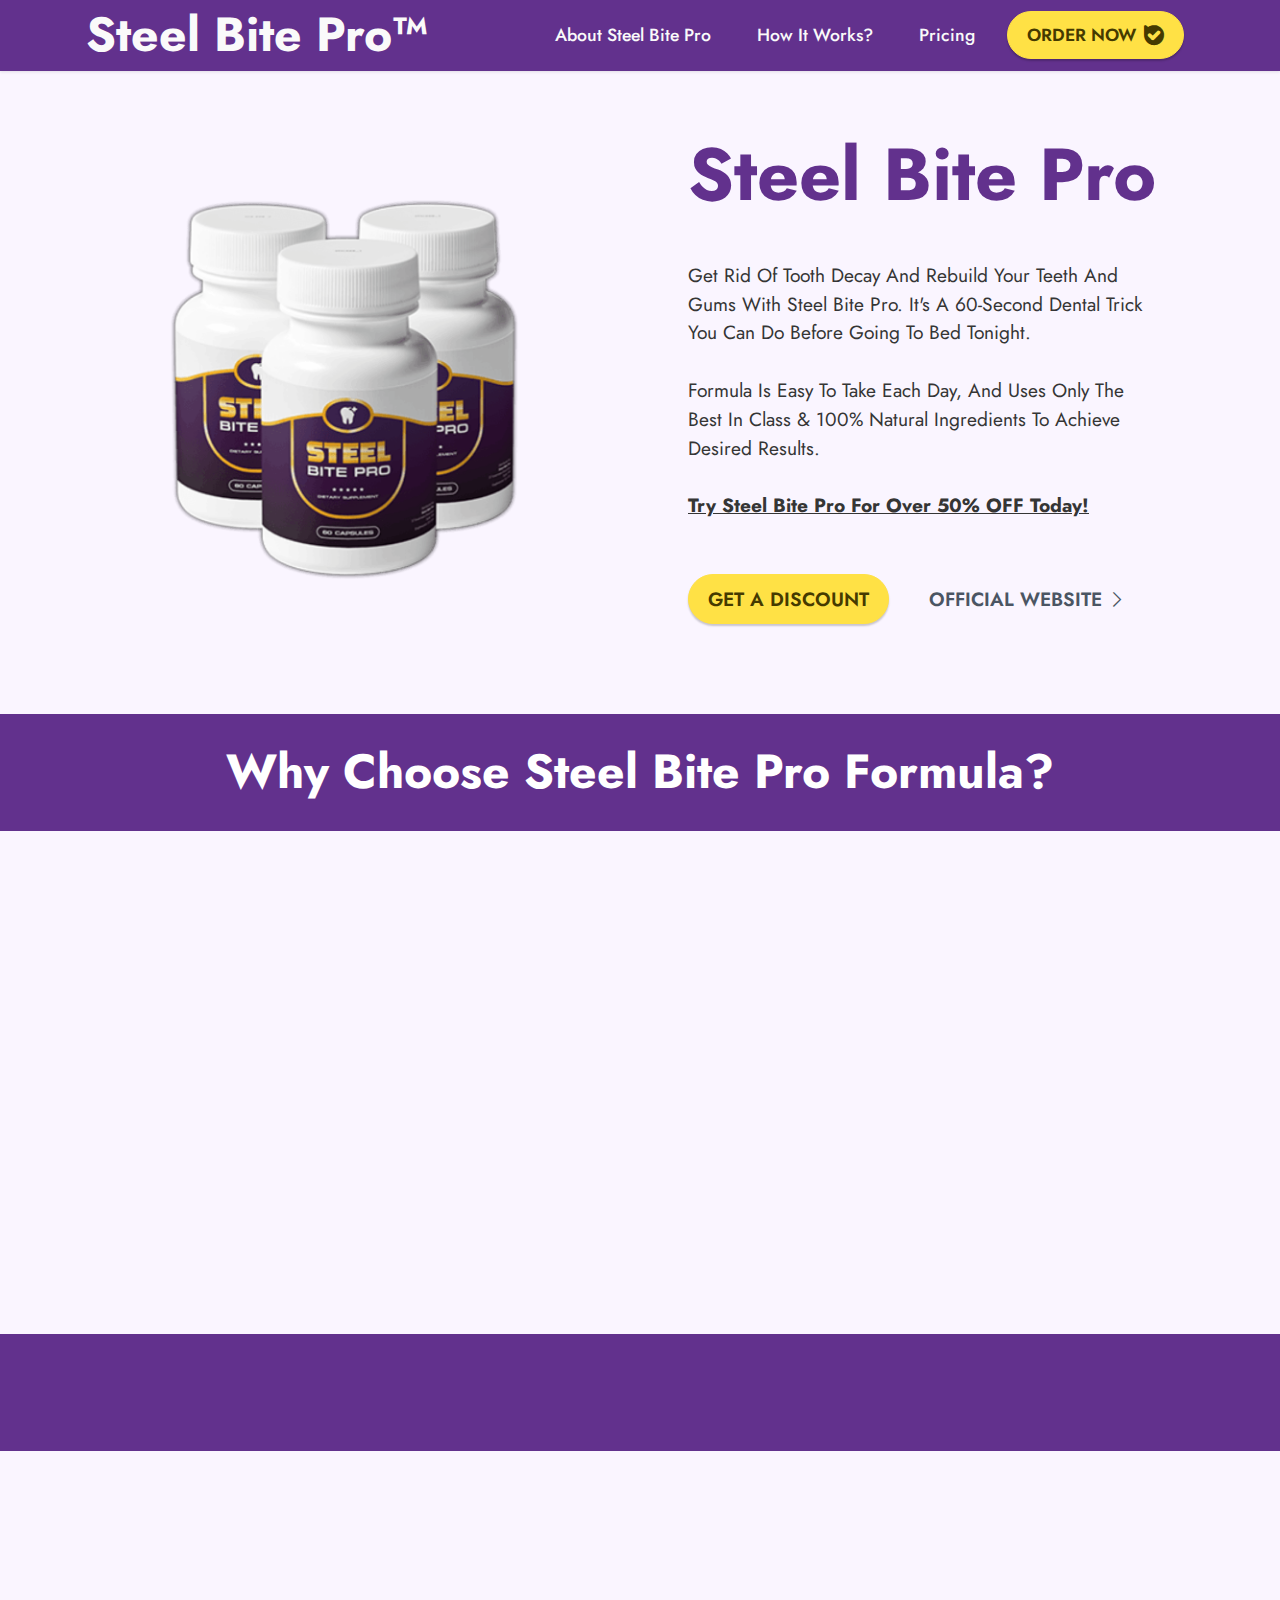
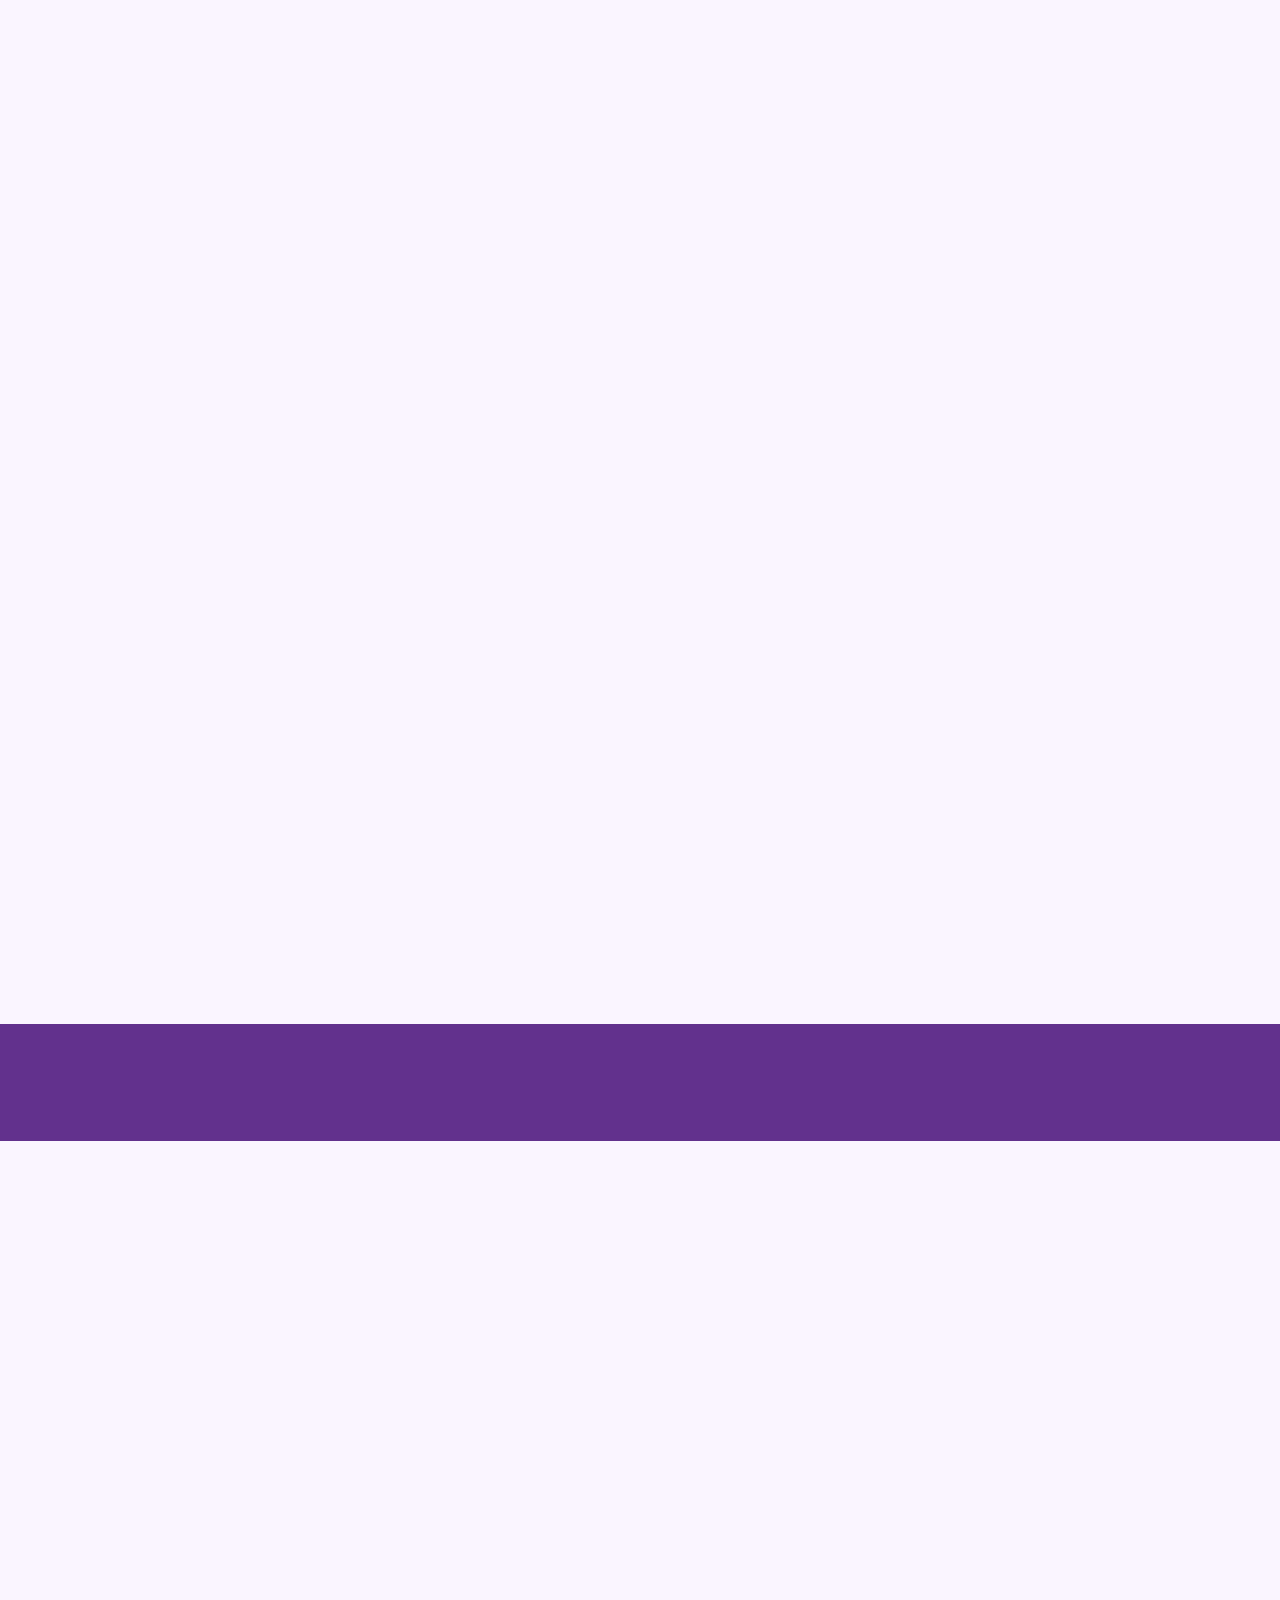
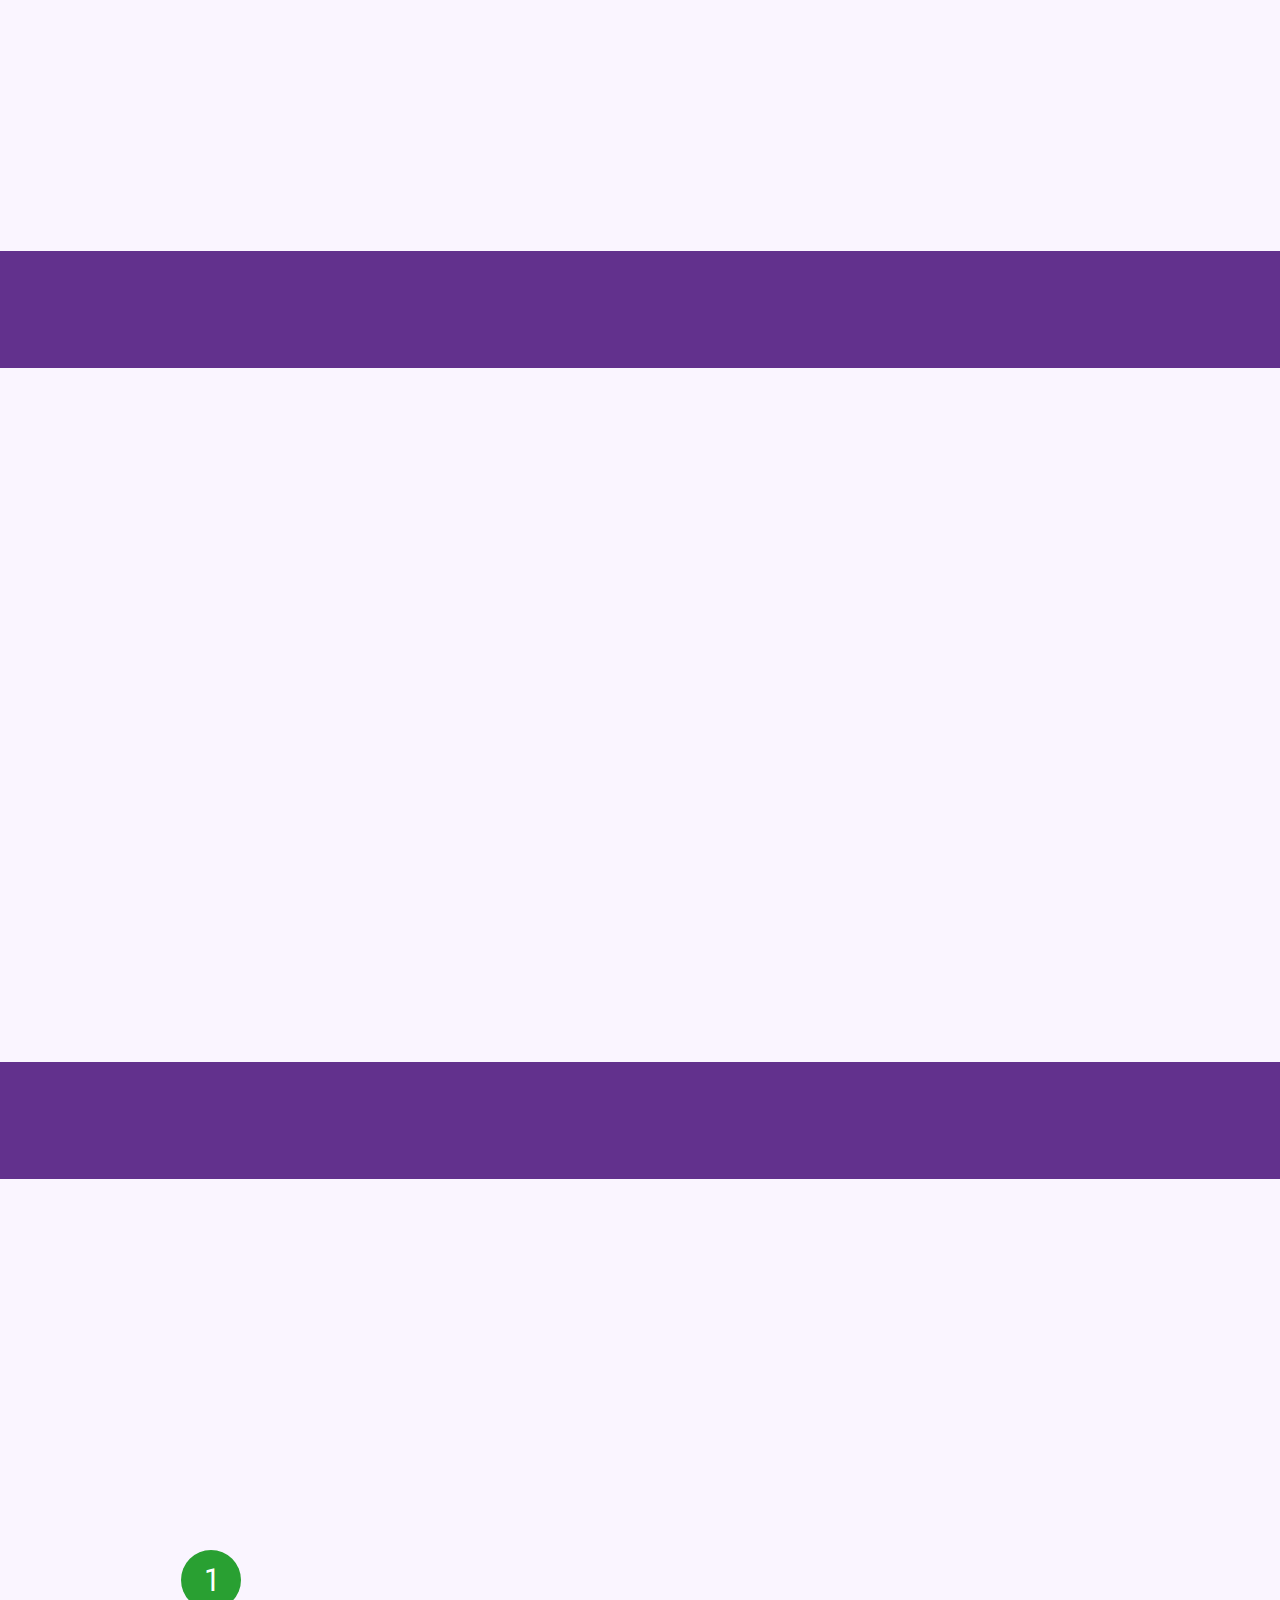
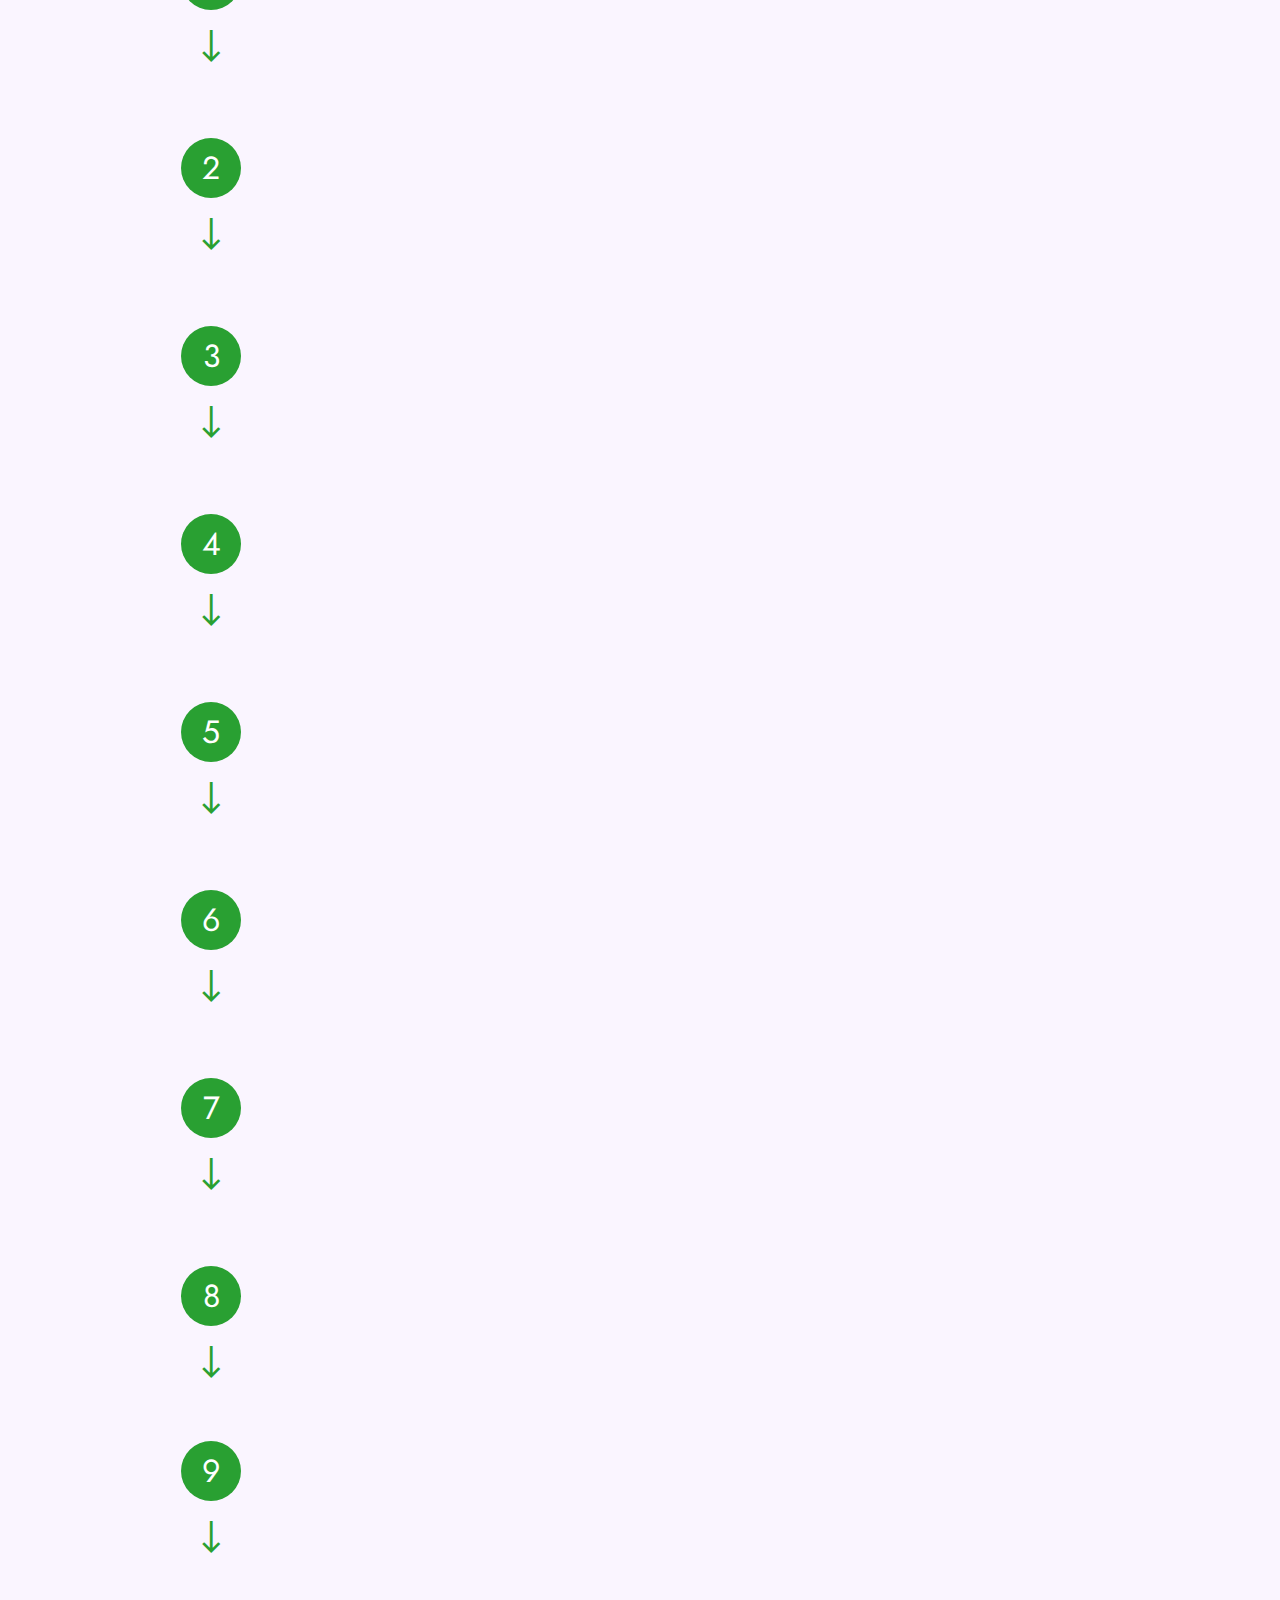
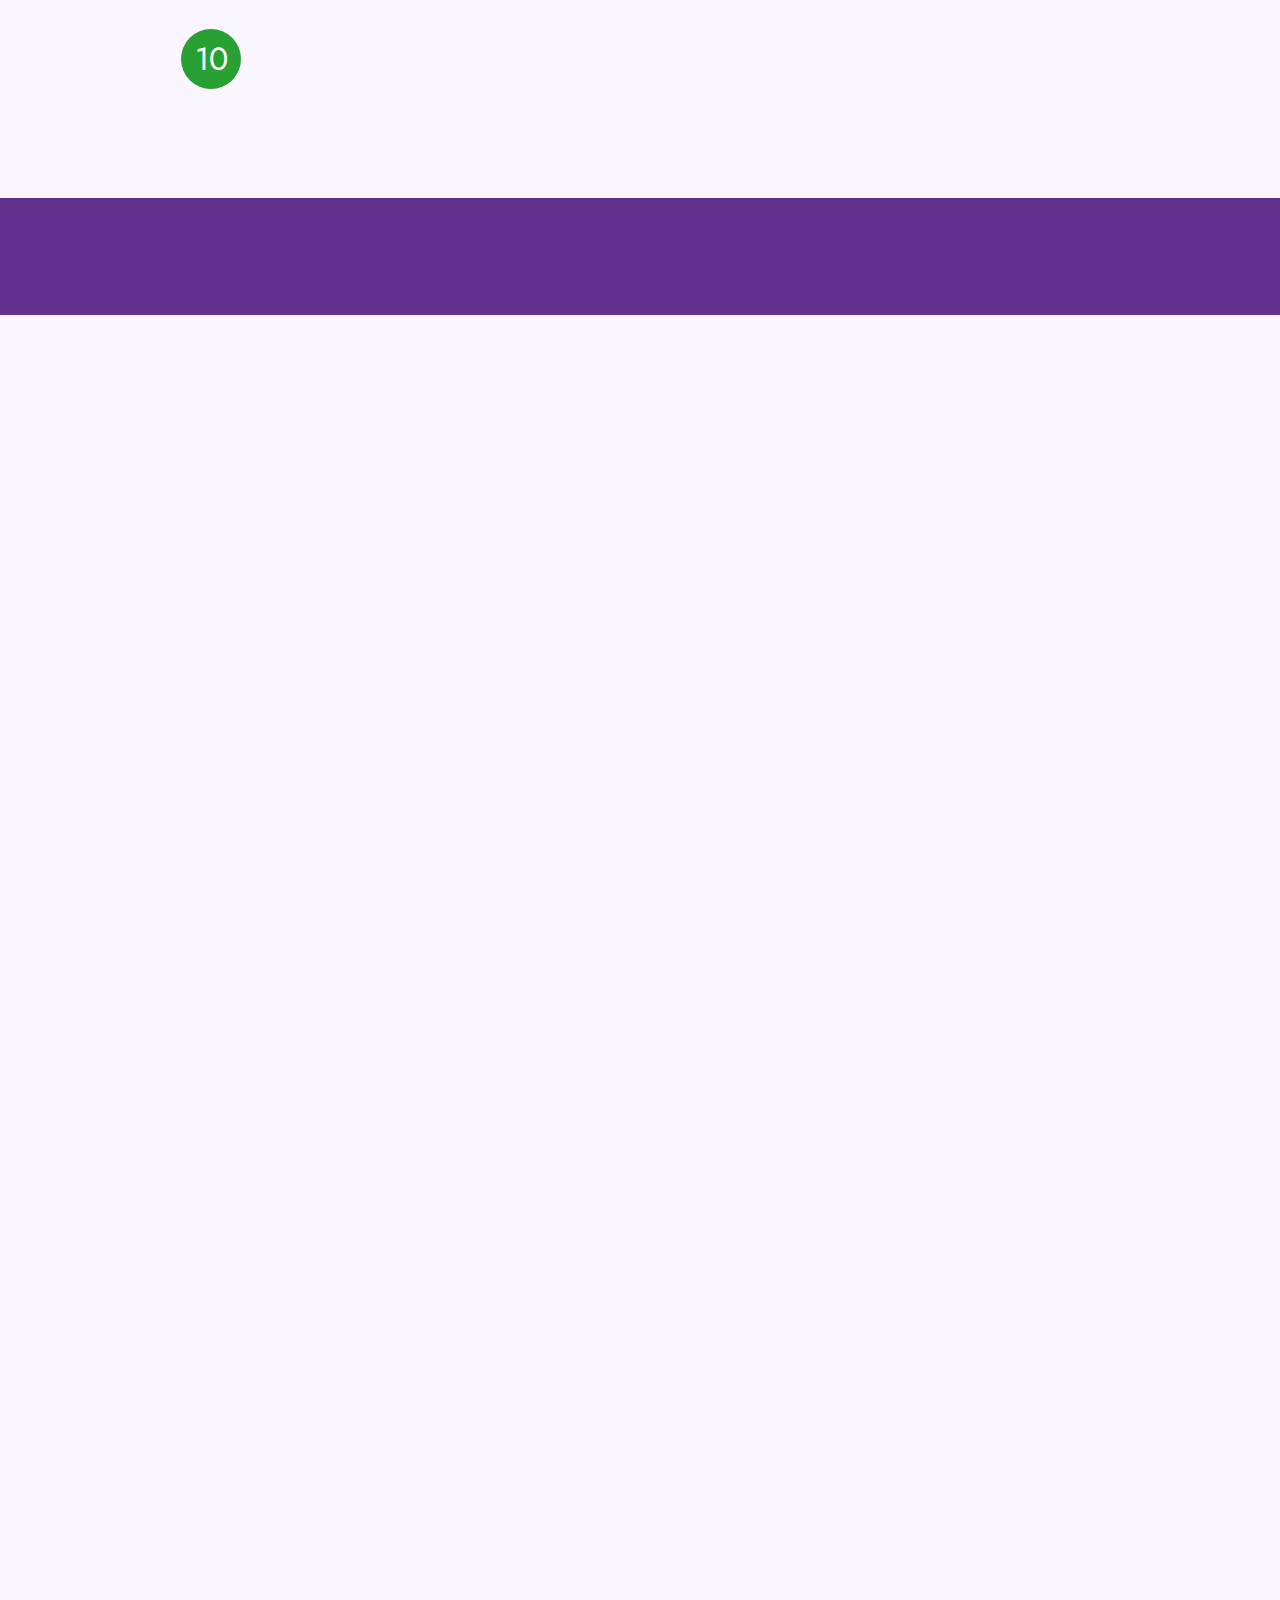
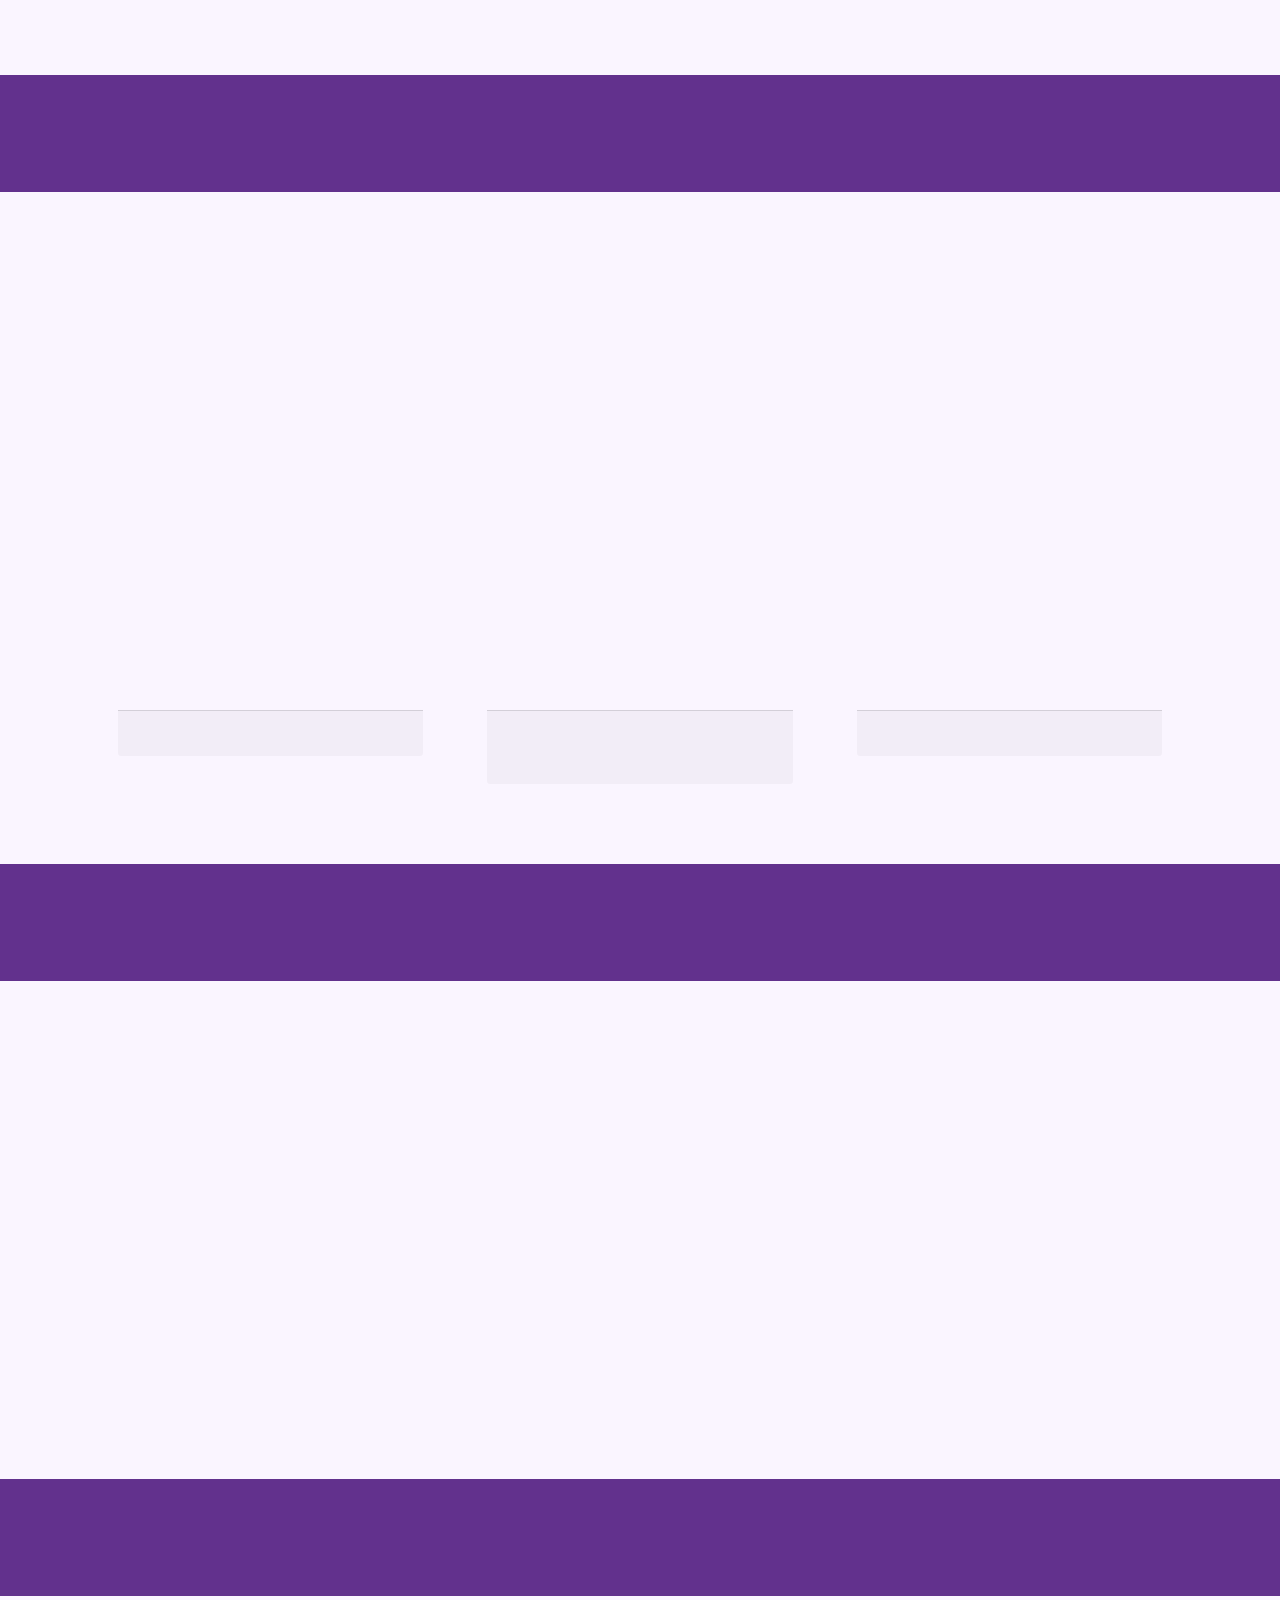
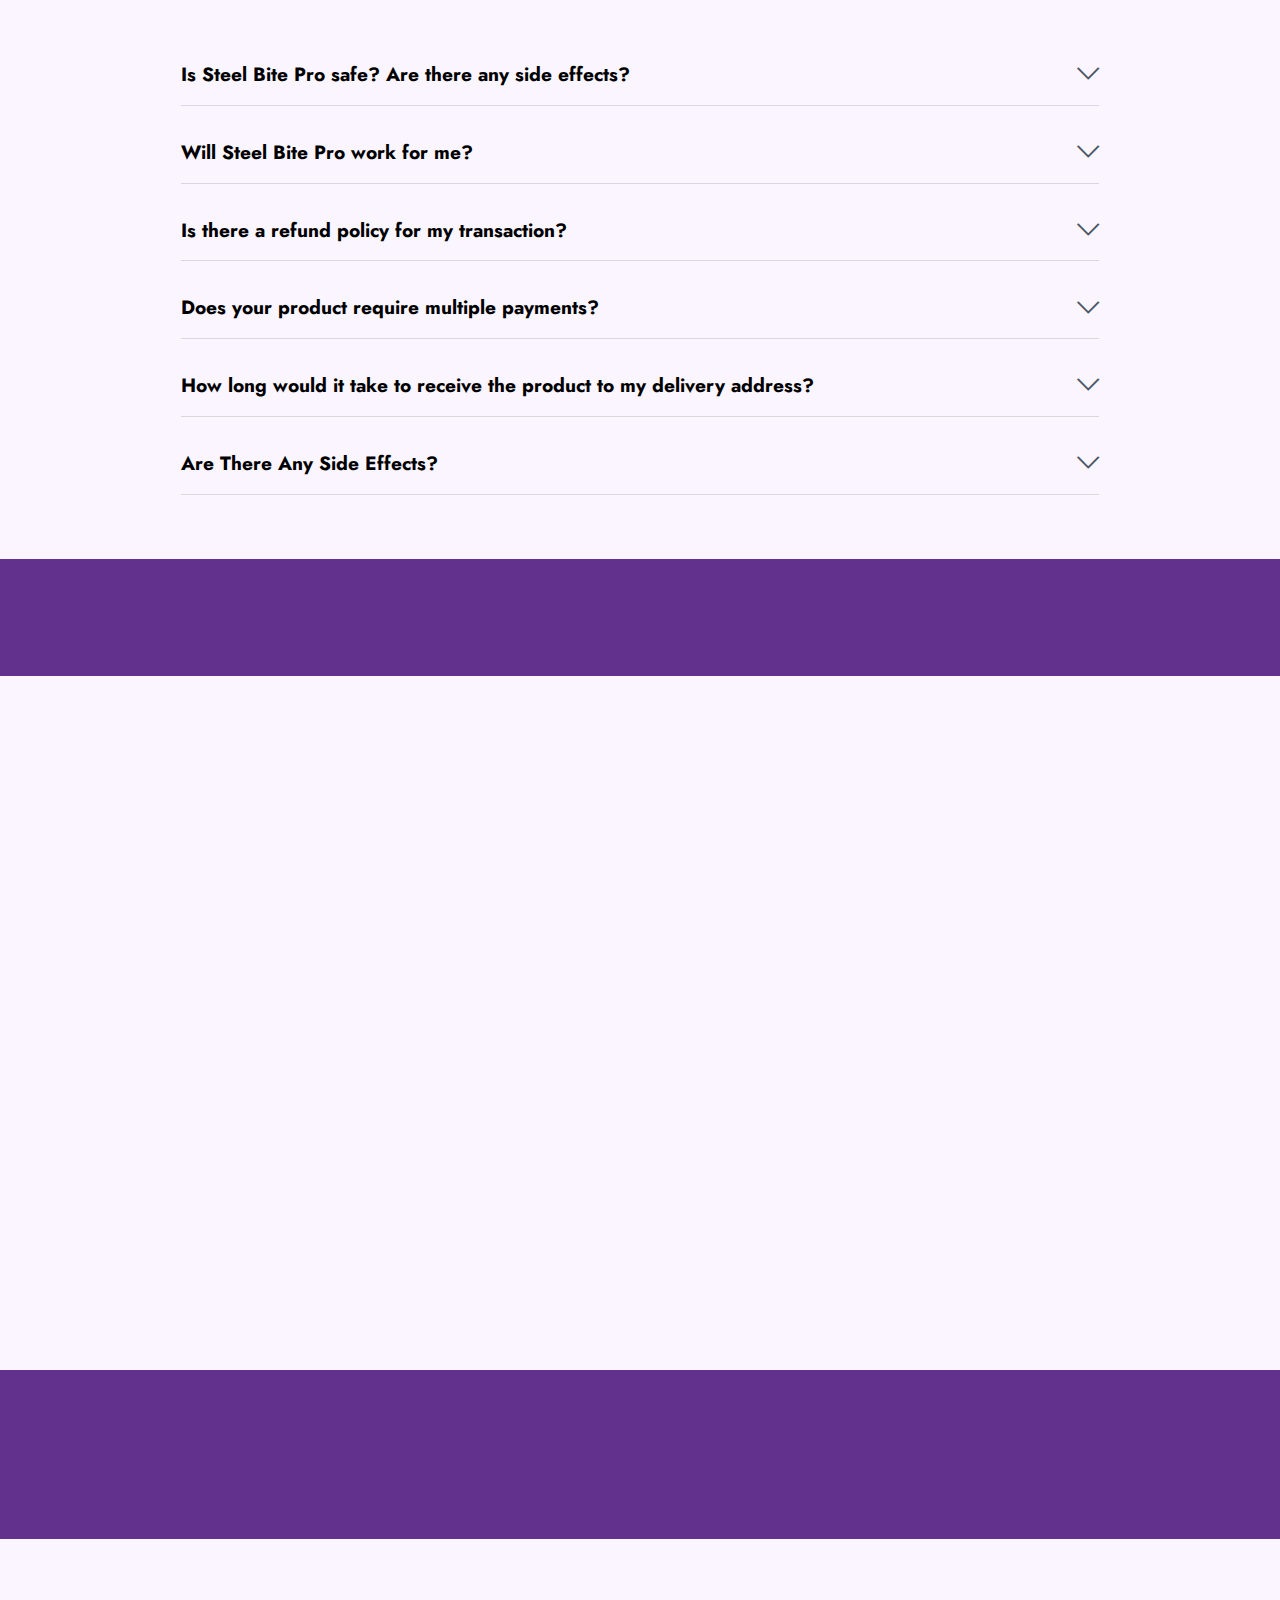
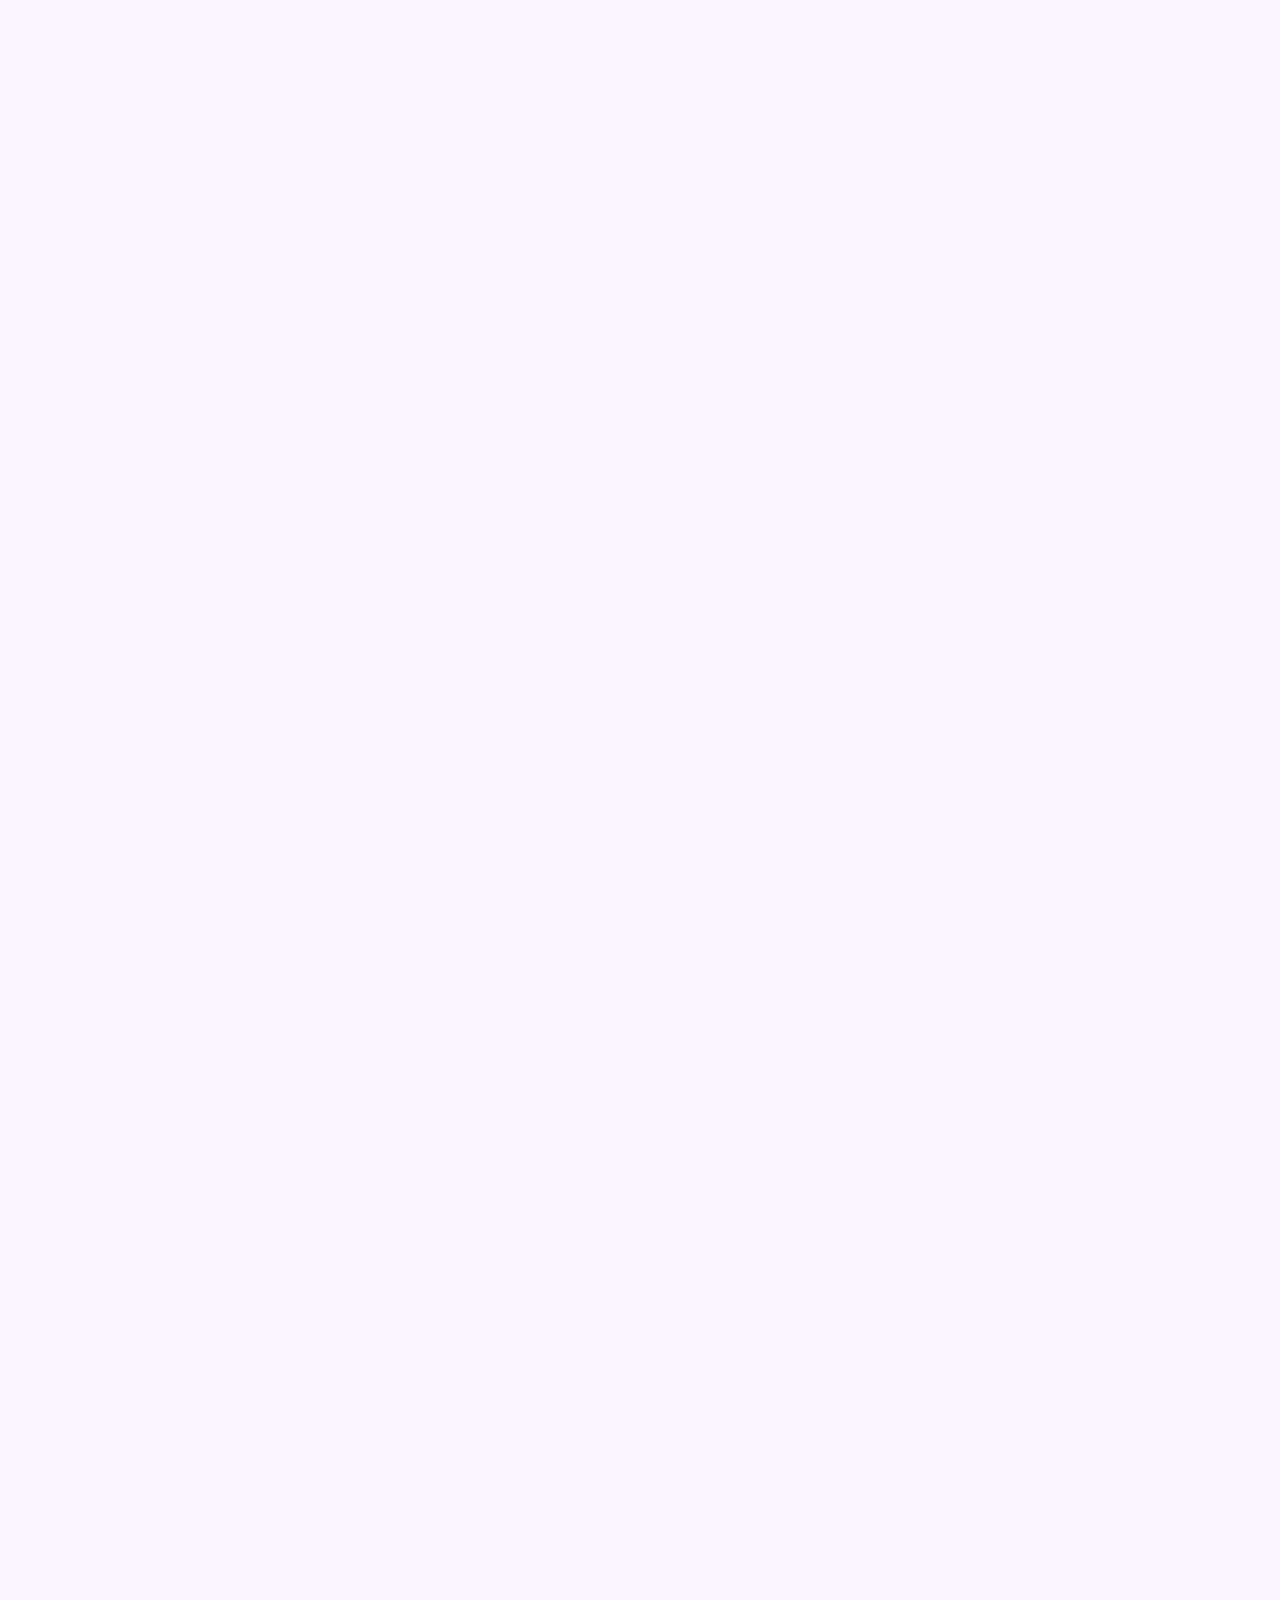
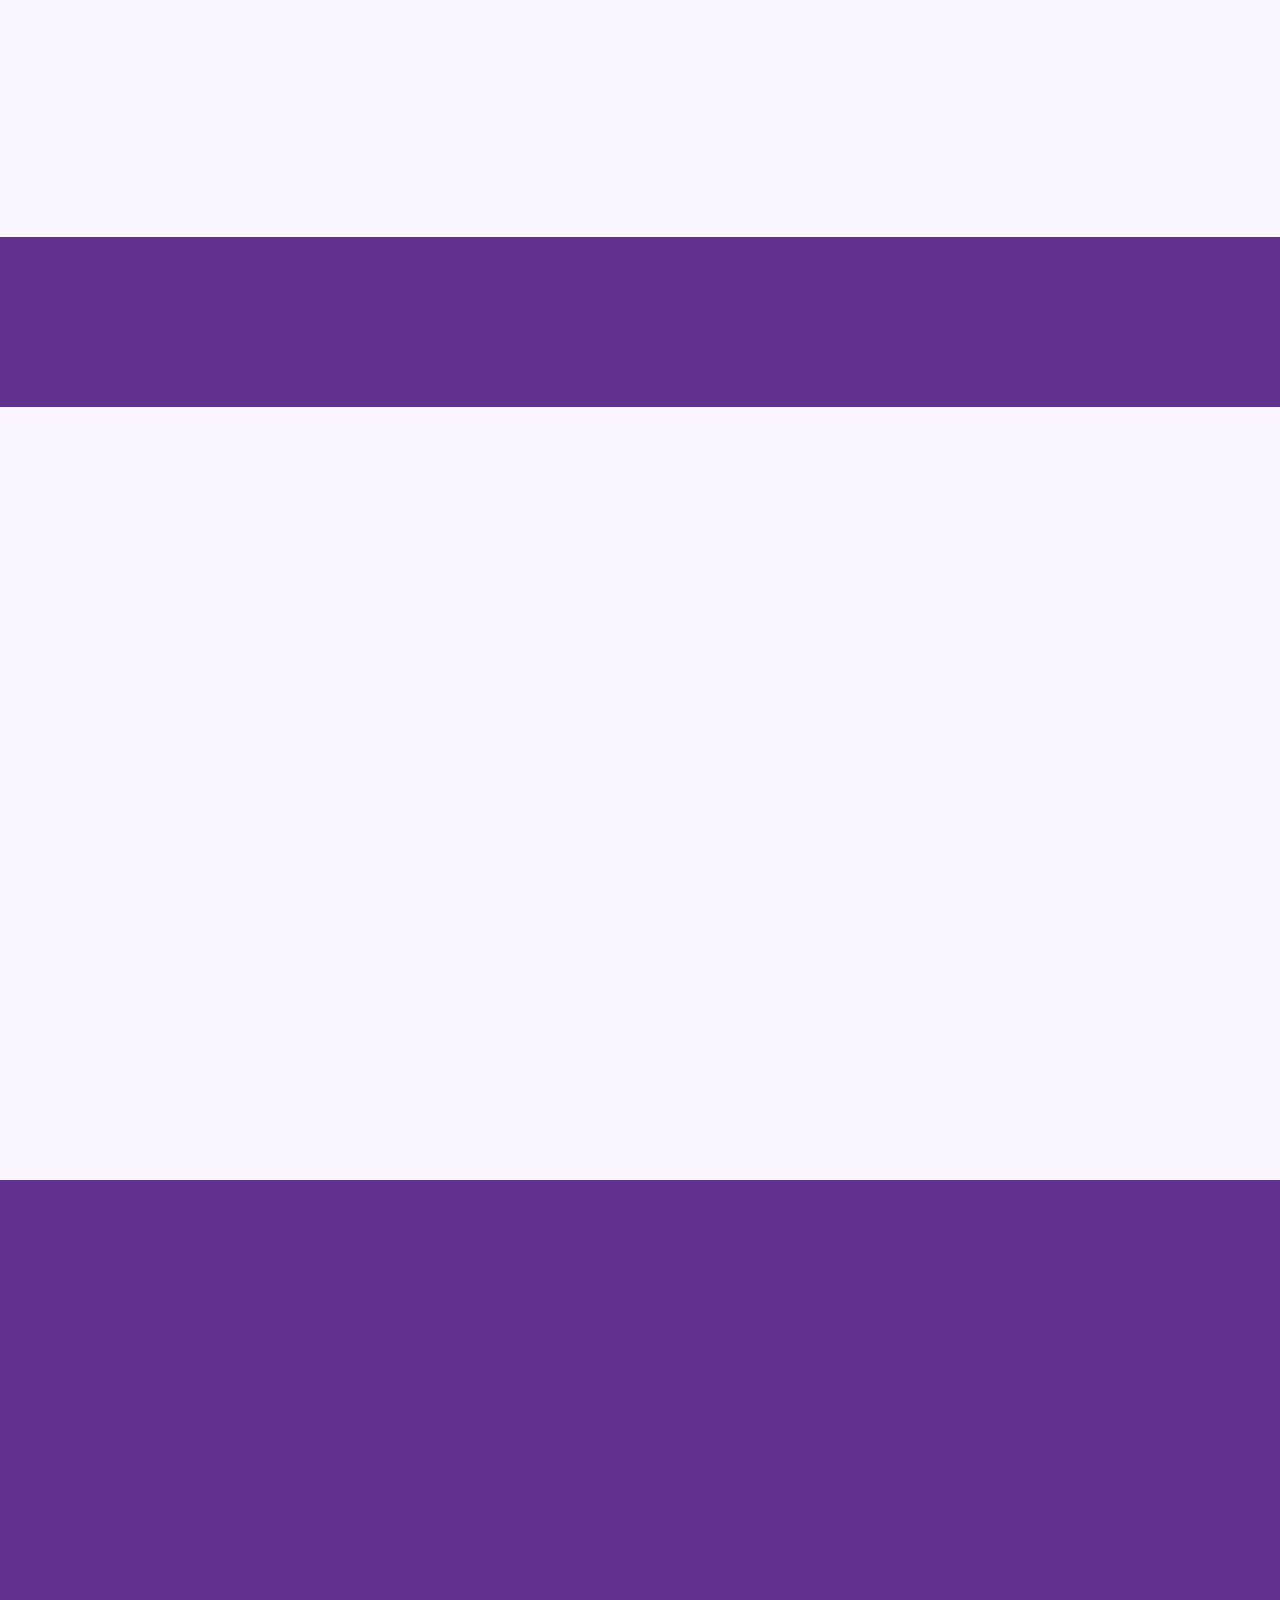
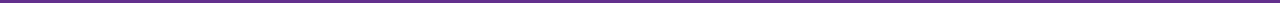
<file: index.html>
<!DOCTYPE html>
<html  >
<head>
  
  <meta charset="UTF-8">
  <meta http-equiv="X-UA-Compatible" content="IE=edge">
  
  <meta name="twitter:card" content="summary_large_image"/>
  <meta name="twitter:image:src" content="">
  <meta property="og:image" content="">
  <meta name="twitter:title" content="Steel Bite Pro™ (Official) | Get 50% Off Today!">
  <meta name="viewport" content="width=device-width, initial-scale=1, minimum-scale=1">
  <link rel="shortcut icon" href="assets/images/favicon-main-128x128.png" type="image/x-icon">
  <meta name="description" content="Get Rid Of Tooth Decay And Rebuild Your Teeth And Gums With Steel Bite Pro. It's A 60-Second Dental Trick You Can Do Before Going To Bed Tonight.">
  
  
  <title>Steel Bite Pro™ (Official) | Get 50% Off Today!</title>
  <link rel="stylesheet" href="assets/web/assets/mobirise-icons2/mobirise2.css">
  <link rel="stylesheet" href="assets/web/assets/mobirise-icons/mobirise-icons.css">
  <link rel="stylesheet" href="assets/bootstrap/css/bootstrap.min.css">
  <link rel="stylesheet" href="assets/bootstrap/css/bootstrap-grid.min.css">
  <link rel="stylesheet" href="assets/bootstrap/css/bootstrap-reboot.min.css">
  <link rel="stylesheet" href="assets/animatecss/animate.css">
  <link rel="stylesheet" href="assets/dropdown/css/style.css">
  <link rel="stylesheet" href="assets/socicon/css/styles.css">
  <link rel="stylesheet" href="assets/theme/css/style.css">
  <link rel="preload" href="https://fonts.googleapis.com/css?family=Jost:100,200,300,400,500,600,700,800,900,100i,200i,300i,400i,500i,600i,700i,800i,900i&display=swap" as="style" onload="this.onload=null;this.rel='stylesheet'">
  <noscript><link rel="stylesheet" href="https://fonts.googleapis.com/css?family=Jost:100,200,300,400,500,600,700,800,900,100i,200i,300i,400i,500i,600i,700i,800i,900i&display=swap"></noscript>
  <link rel="preload" as="style" href="assets/mobirise/css/mbr-additional.css"><link rel="stylesheet" href="assets/mobirise/css/mbr-additional.css" type="text/css">
  
  
  
  <meta http-equiv="content-language" content="en-us">
</head>
<body>
  
  <section data-bs-version="5.1" class="menu menu2 cid-tmAYGHW7QI" once="menu" id="menu2-29">
    
    <nav class="navbar navbar-dropdown navbar-expand-lg">
        <div class="container">
            <div class="navbar-brand">
                
                <span class="navbar-caption-wrap"><a class="navbar-caption text-white text-primary display-2" href="index.html">Steel Bite Pro™</a></span>
            </div>
            <button class="navbar-toggler" type="button" data-toggle="collapse" data-bs-toggle="collapse" data-target="#navbarSupportedContent" data-bs-target="#navbarSupportedContent" aria-controls="navbarNavAltMarkup" aria-expanded="false" aria-label="Toggle navigation">
                <div class="hamburger">
                    <span></span>
                    <span></span>
                    <span></span>
                    <span></span>
                </div>
            </button>
            <div class="collapse navbar-collapse" id="navbarSupportedContent">
                <ul class="navbar-nav nav-dropdown" data-app-modern-menu="true"><li class="nav-item"><a class="nav-link link text-white text-primary display-4" href="index.html#content4-4">About Steel Bite Pro</a>
                    </li><li class="nav-item"><a class="nav-link link text-white text-primary display-4" href="index.html#content4-6">How It Works?</a></li><li class="nav-item"><a class="nav-link link text-white text-primary display-4" href="index.html#content4-a">Pricing</a></li></ul>
                
                <div class="navbar-buttons mbr-section-btn"><a class="btn btn-warning display-4" href="/order"><span class="socicon socicon-bale mbr-iconfont mbr-iconfont-btn" style="font-size: 20px;"></span>ORDER NOW</a></div>
            </div>
        </div>
    </nav>
</section>

<section data-bs-version="5.1" class="header14 cid-tmAWnNTbYr" id="header14-28">

    

    
    

    <div class="container">
        <div class="row justify-content-center align-items-center">
            <div class="col-12 col-md-6 image-wrapper">
                <img src="assets/images/untitled-1120-853-px-24-1120x853.png" alt="Buy Now">
            </div>
            <div class="col-12 col-md">
                <div class="text-wrapper">
                    <h1 class="mbr-section-title mbr-fonts-style mb-3 display-1"><strong>Steel Bite Pro</strong></h1>
                    <p class="mbr-text mbr-fonts-style display-7">
                        <br>Get Rid Of Tooth Decay And Rebuild Your Teeth And Gums With Steel Bite Pro. It's A 60-Second Dental Trick You Can Do Before Going To Bed Tonight.<br><br>Formula Is Easy To Take Each Day, And Uses Only The Best In Class &amp; 100% Natural Ingredients To Achieve Desired Results.<br><br><strong><u>Try Steel Bite Pro For Over 50% OFF Today!</u><br></strong><br></p>
                    <div class="mbr-section-btn mt-3"><a class="btn btn-warning display-7" href="/order">GET A DISCOUNT</a>  <a class="btn btn-primary-outline display-7" href="/order"><span class="mobi-mbri mobi-mbri-arrow-next mbr-iconfont mbr-iconfont-btn" style="font-size: 15px;"></span><font face="Moririse2"><br></font>OFFICIAL WEBSITE</a></div>
                </div>
            </div>
        </div>
    </div>
</section>

<section data-bs-version="5.1" class="content4 cid-tkw43LLXRT" id="content4-1a">
    

    
    
    <div class="container">
        <div class="row justify-content-center">
            <div class="title col-md-12 col-lg-12">
                <h3 class="mbr-section-title mbr-fonts-style align-center mb-4 display-2"><strong>Why Choose Steel Bite Pro Formula?</strong></h3>
                
                
            </div>
        </div>
    </div>
</section>

<section data-bs-version="5.1" class="team1 cid-tkw4m1pY9d" id="team1-1b">
    

    
    
    <div class="container">
        <div class="row justify-content-center">
            
            <div class="col-sm-6 col-lg-3">
                <div class="card-wrap">
                    <div class="image-wrap">
                        <img src="assets/images/untitled-200-120-px-2-500x300.png" alt="Made In USA">
                    </div>
                    <div class="content-wrap">
                        <h5 class="mbr-section-title card-title mbr-fonts-style align-center m-0 display-5"><strong>Made In USA</strong></h5>
                        
                        <p class="card-text mbr-fonts-style align-center display-7">
                            Our Steel Bite Pro dietary supplement is proudly formulated in the United States of America.
                        </p>
                        
                        
                    </div>
                </div>
            </div>

            <div class="col-sm-6 col-lg-3">
                <div class="card-wrap">
                    <div class="image-wrap">
                        <img src="assets/images/untitled-200-120-px-1-500x300.png" alt="GMP Certified">
                    </div>
                    <div class="content-wrap">
                        <h5 class="mbr-section-title card-title mbr-fonts-style align-center m-0 display-5"><strong>GMP Certified</strong></h5>
                        
                        <p class="card-text mbr-fonts-style align-center display-7">
                            Good Manufacturing Practice certified ensuring pharmaceutical grade quality.
                        </p>
                        
                        
                    </div>
                </div>
            </div>

            <div class="col-sm-6 col-lg-3">
                <div class="card-wrap">
                    <div class="image-wrap">
                        <img src="assets/images/untitled-200-120-px-500x300.png" alt="FDA Approved">
                    </div>
                    <div class="content-wrap">
                        <h5 class="mbr-section-title card-title mbr-fonts-style align-center m-0 display-5"><strong>FDA Approved</strong></h5>
                        
                        <p class="card-text mbr-fonts-style align-center display-7">
                            Steel Bite Pro is formulated in a FDA registered facility which adheres to strict FDA regulations.
                        </p>
                        
                        
                    </div>
                </div>
            </div>

            <div class="col-sm-6 col-lg-3">
                <div class="card-wrap">
                    <div class="image-wrap">
                        <img src="assets/images/untitled-200-120-px-3-500x300.png" alt="100% Natural">
                    </div>
                    <div class="content-wrap">
                        <h5 class="mbr-section-title card-title mbr-fonts-style align-center m-0 display-5"><strong>100% Natural</strong></h5>
                        
                        <p class="card-text mbr-fonts-style align-center display-7">
                            We are proud to say that Steel Bite Pro capsules are All Natural, Non-GMO and Gluten-Free.
                        </p>
                        
                        
                    </div>
                </div>
            </div>
        </div>
    </div>
</section>

<section data-bs-version="5.1" class="content4 cid-tjtwnSRDdB" id="content4-4">
    

    
    
    <div class="container">
        <div class="row justify-content-center">
            <div class="title col-md-12 col-lg-12">
                <h3 class="mbr-section-title mbr-fonts-style align-center mb-4 display-2"><strong>What Is Steel Bite Pro?</strong></h3>
                
                
            </div>
        </div>
    </div>
</section>

<section data-bs-version="5.1" class="header11 cid-tjtwWIp2h5" id="header11-5">

    

    
    

    <div class="container-fluid">
        <div class="row justify-content-center">
            <div class="col-12 col-md-5 image-wrapper">
                <img class="w-100" src="assets/images/steel-bite-pro-supplement-690x830.png" alt="Supplement">
            </div>
            <div class="col-12 col-md">
                <div class="text-wrapper text-center">
                    
                    <p class="mbr-text mbr-fonts-style display-7">Steel Bite Pro is a recently released formula that fights bacteria and provides nutrition to your oral health. As per the official website, this is an advanced dental health supplement that is available in the form of capsules. It contains 23 different kinds of herbs, nutrients, and plants to get rid of plaque buildup, pain in the gums, infectious oral diseases, and other common oral health problems.
<br>
<br>Since the formula is one that has been manufactured whilst adhering to the highest standards of quality, Steel Bite Pro you know that it is reliable and effective. It has been created by two experts in the field named Hannah and Thomas Spear.
<br>
<br>Have you been experiencing trouble with eating? Do your teeth hurt with each bite of a hard-to-chew food? Or is your problem bad breath that embarrasses you equally near your loved ones and strangers? Steel Bite Pro Often lack of oral nutrition is to blame for such issues.
<br>
<br>The thing is, we have become very lazy and very addicted to unhealthy foods. This means that we have more acidic and sugary beverages and snacks every day than we eat fruits and vegetables. Steel Bite Pro And even when we do eat fruits, we often cut them into small pieces for convenience rather than biting them whole. This reduces the work that our teeth are supposed to do, weakening them over time.
<br>
<br>There are several different products that can help you through if you take steps early. If you get late, Steel Bite Pro you can develop a tooth problem which can require a trip to the dentist. Steel Bite Pro One supplement that you can use if you are noticing symptoms of an oral health problem is Steel Bite Pro. These are capsules that contain all the best ingredients that can nourish your teeth and mouth while also fighting bacteria.
<br>
<br>Since all the ingredients added in Steel Bite Pro pills are completely natural and sourced from the best places, you know that you are not taking in any chemicals that can further the damage in your mouth. The supplement is also of high quality ensuring that you don’t have to face any negative side effects.&nbsp;<br></p>
                    <div class="mbr-section-btn mt-3"><a class="btn btn-warning display-7" href="/order"><span class="mobi-mbri mobi-mbri-arrow-next mbr-iconfont mbr-iconfont-btn" style="font-size: 15px;"></span>BUY NOW</a></div>
                </div>
            </div>
        </div>
    </div>
</section>

<section data-bs-version="5.1" class="content4 cid-tjtxWwqj42" id="content4-6">
    

    
    
    <div class="container">
        <div class="row justify-content-center">
            <div class="title col-md-12 col-lg-12">
                <h3 class="mbr-section-title mbr-fonts-style align-center mb-4 display-2"><strong>How Does Steel Bite Pro Works?</strong></h3>
                
                
            </div>
        </div>
    </div>
</section>

<section data-bs-version="5.1" class="content5 cid-sKy7tkCOig cid-tjtzqzBvQT" id="content5-7">
    
    <div class="container">
        <div class="row justify-content-center">
            <div class="col-md-12 col-lg-10">
                
                
                <p class="mbr-text mbr-fonts-style display-7">Steel Bite Pro works by dealing with your oral problems with the help of all-natural ingredients. With the combination of as many as 29 ingredients, it works on bacteria that are responsible for bad breath, reducing gum health and overall oral health.
<br>This oral supplement provides the human body with all the nutrition that it might need to boost our oral health.
<br>
<br>Being 100% Natural and free from any known side effects makes it unique and better than most of the supplements in the market.&nbsp;<br></p>
            </div>
        </div>
    </div>
</section>

<section data-bs-version="5.1" class="content8 cid-tjtzAQHko8" id="content8-8">
    
    <div class="container">
        <div class="row justify-content-center">
            <div class="counter-container col-md-12 col-lg-10">
                
                <div class="mbr-text mbr-fonts-style display-7">
                    <ul>
                        <li>Steel Bite Pro is a company that offers dental care for both adults and children. It has a wide range of products and services that can help prevent and treat oral diseases.
</li><li>Steel Bite Pro offers free consultations to ensure that you get the right service for your teeth and gums.
</li><li>Steel Bite Pro also provides a number of incentives to its customers. The company offers discounts on the most important preventive services, such as fluoride treatments, cleaning and polishing services, etc., in order to promote better oral health among their customers.
</li><li>Steel Bite Pro uses a unique combination of technology and collaboration to deliver personalized treatment options that are tailored to the specific needs of your mouth. The result is a more effective and efficient solution for restoring healthy smiles.
</li><li>Steel Bite Pro is a natural dental care supplement that helps you keep track of your dental health. It’s designed to help you enhance your oral health and improve overall dental care.</li>
                    </ul>
                </div>
            </div>
        </div>
    </div>
</section>

<section data-bs-version="5.1" class="content4 cid-tjtCjTlHWT" id="content4-a">
    

    
    
    <div class="container">
        <div class="row justify-content-center">
            <div class="title col-md-12 col-lg-12">
                <h3 class="mbr-section-title mbr-fonts-style align-center mb-4 display-2"><strong>Limited Time Special Pricing - Act Now!</strong></h3>
                
                
            </div>
        </div>
    </div>
</section>

<section data-bs-version="5.1" class="image3 cid-tjufRGoCIV" id="image3-l">
    

    
    

    <div class="container">
        <div class="row justify-content-center">
            <div class="col-12 col-lg-10">
                <div class="image-wrapper">
                    <a href="/order"><img src="assets/images/steel-bite-pro-price-1392x907.png" alt="Order"></a>
                    
                </div>
            </div>
        </div>
    </div>
</section>

<section data-bs-version="5.1" class="content4 cid-tkw6WynXJP" id="content4-1c">
    

    
    
    <div class="container">
        <div class="row justify-content-center">
            <div class="title col-md-12 col-lg-12">
                <h3 class="mbr-section-title mbr-fonts-style align-center mb-4 display-2"><strong>Ingredients : Steel Bite Pro Supplement</strong></h3>
                
                
            </div>
        </div>
    </div>
</section>

<section data-bs-version="5.1" class="content5 cid-sKy7tkCOig cid-tkw70l93LY" id="content5-1d">
    
    <div class="container">
        <div class="row justify-content-center">
            <div class="col-md-12 col-lg-10">
                
                
                <p class="mbr-text mbr-fonts-style display-7">Steel Bite Pro contains of total 23 different natural ingredients which is 100% natural and organic. Some of the main Ingredient are mention below. They are potent and have a sufficient supply of herbs that can help users keep their dental hygiene at its best.
<br>
<br>Steel Bite Pro guarantees that only high-quality ingredients are used in the production of this supplement, which were sourced from trusted farmers who do not use pesticides or other harmful chemicals that can contaminate or damage the quality of the ingredients.
<br>
<br><strong>Here is a list of major Steel Bite Pro Complete Vitamins &amp; Ingredients along with their benefits:&nbsp;</strong><br></p>
            </div>
        </div>
    </div>
</section>

<section data-bs-version="5.1" class="features19 cid-tkw7hjl6MS" id="features20-1e">

    

    
    
    <div class="container">
        <div class="row justify-content-center">
            
            <div class="col-12 col-md-10">
                <div class="item mbr-flex">
                    <div class="icon-box">
                        <span class="step-number mbr-fonts-style display-5">1</span>
                    </div>
                    <div class="text-box">
                        <h4 class="icon-title card-title mbr-black mbr-fonts-style display-7"><strong>Zinc&nbsp;</strong></h4>
                        <h5 class="icon-text mbr-black mbr-fonts-style display-4">There is some evidence that zinc may be beneficial for oral health. Zinc has been shown to reduce gum disease and tooth decay. It may also help to freshen your breath. However, to verify these effects, further study is required. Zinc is considered risk-free when consumed in the amounts specified by the manufacturer.&nbsp;</h5>
                    </div>
                </div>
                <div class="item mbr-flex">
                    <div class="icon-box">
                        <span class="step-number mbr-fonts-style display-5">2</span>
                    </div>
                    <div class="text-box">
                        <h4 class="icon-title card-title mbr-black mbr-fonts-style display-7"><strong>Milk Thistle&nbsp;</strong></h4>
                        <h5 class="icon-text mbr-black mbr-fonts-style display-4">Milk thistle is a good herb for oral hygiene. It has been shown to help prevent gum disease and tooth decay. Additionally, milk thistle can help to freshen breath. A study published in the Journal of Ethnopharmacology found that milk thistle extract effectively reduced bad breath.&nbsp;</h5>
                    </div>
                </div>
                <div class="item mbr-flex">
                    <div class="icon-box">
                        <span class="step-number mbr-fonts-style display-5">3</span>
                    </div>
                    <div class="text-box">
                        <h4 class="icon-title card-title mbr-black mbr-fonts-style display-7"><strong>Beet&nbsp;</strong></h4>
                        <h5 class="icon-text mbr-black mbr-fonts-style display-4">Beets are generally good for your health and may also be suitable for oral hygiene. A recent study found that beetroot extract can help reduce gum disease and tooth decay. The study also found that beetroot extract can help improve bad breath.&nbsp;</h5>
                    </div>
                </div>
                <div class="item mbr-flex">
                    <div class="icon-box">
                        <span class="step-number mbr-fonts-style display-5">4</span>
                    </div>
                    <div class="text-box">
                        <h4 class="icon-title card-title mbr-black mbr-fonts-style display-7"><strong>Artichoke&nbsp;</strong></h4>
                        <h5 class="icon-text mbr-black mbr-fonts-style display-4">Artichoke is suitable for oral hygiene, Periodontitis, tooth decay, and bad breath. The plant contains compounds that can help fight bacteria and inflammation. Artichoke is also a good source of fiber, which can help promote good oral health.&nbsp;</h5>
                    </div>
                </div>
                <div class="item mbr-flex">
                    <div class="icon-box">
                        <span class="step-number mbr-fonts-style display-5">5</span>
                    </div>
                    <div class="text-box">
                        <h4 class="icon-title card-title mbr-black mbr-fonts-style display-7"><strong>Dandelion&nbsp;</strong></h4>
                        <h5 class="icon-text mbr-black mbr-fonts-style display-4">Dandelion is a plant with many benefits, one of which is good oral hygiene. Dandelion can help prevent gum disease, tooth decay, and bad breath. In addition, the plant contains a substance called taraxacin, which is a powerful antibacterial agent.&nbsp;&nbsp;</h5>
                    </div>
                </div>
                <div class="item mbr-flex">
                    <div class="icon-box">
                        <span class="step-number mbr-fonts-style display-5">6</span>
                    </div>
                    <div class="text-box">
                        <h4 class="icon-title card-title mbr-black mbr-fonts-style display-7"><strong>Chicory&nbsp;</strong></h4>
                        <h5 class="icon-text mbr-black mbr-fonts-style display-4">Chicory is a plant used for centuries as a natural remedy for oral hygiene problems like gum disease and tooth decay. Chicory has anti-inflammatory properties that make it effective in fighting these problems. Chicory is also known to help with bad breath.&nbsp;</h5>
                    </div>
                </div>
                <div class="item mbr-flex">
                    <div class="icon-box">
                        <span class="step-number mbr-fonts-style display-5">7</span>
                    </div>
                    <div class="text-box">
                        <h4 class="icon-title card-title mbr-black mbr-fonts-style display-7"><strong>Yarrow&nbsp;</strong></h4>
                        <h5 class="icon-text mbr-black mbr-fonts-style display-4">It effectively treats various conditions, including gum disease and tooth decay. In addition, yarrow is also suitable for oral hygiene, as it can help to freshen breath and prevent bad breath. A recent study even found that yarrow may be more effective than some commercial mouthwashes in preventing gum disease.&nbsp;</h5>
                    </div>
                </div>
                <div class="item mbr-flex">
                    <div class="icon-box">
                        <span class="step-number mbr-fonts-style display-5">8</span>
                    </div>
                    <div class="text-box">
                        <h4 class="icon-title card-title mbr-black mbr-fonts-style display-7"><strong>Jujube Seed&nbsp;</strong></h4>
                        <h5 class="icon-text mbr-black mbr-fonts-style display-4">Jujube seed is an excellent oral hygiene agent. It can help prevent gum disease and tooth decay. It also helps to control bad breath. In addition, a recent study showed that jujube seed extract could help to reduce the growth of bacteria that cause gum disease.&nbsp;</h5>
                    </div>
                </div>
                <div class="item mbr-flex">
                    <div class="icon-box">
                        <span class="step-number mbr-fonts-style display-5">9</span>
                    </div>
                    <div class="text-box">
                        <h4 class="icon-title card-title mbr-black mbr-fonts-style display-7"><strong>Celery&nbsp;</strong></h4>
                        <h5 class="icon-text mbr-black mbr-fonts-style display-4">Celery is a source of fiber, and it also has properties that can promote oral hygiene. In addition, a study found that celery extract can inhibit the growth of bacteria that cause Periodontitis and help reduce inflammation.&nbsp;</h5>
                    </div>
                </div>
                <div class="item mbr-flex last">
                    <div class="icon-box">
                        <span class="step-number mbr-fonts-style display-5">10</span>
                    </div>
                    <div class="text-box">
                        <h4 class="icon-title card-title mbr-black mbr-fonts-style display-7"><strong>Alfalfa&nbsp;</strong></h4>
                        <h5 class="icon-text mbr-black mbr-fonts-style display-4">Alfalfa is a plant that is known for its many benefits. One of these benefits is that it can help improve oral hygiene. This is because alfalfa contains a compound called saponin, which has been shown to help reduce Periodontitis and tooth decay. Additionally, alfalfa can help to freshen your breath. In one study, alfalfa was more effective at reducing bad breath than chewing gum or mints.&nbsp;</h5>
                    </div>
                </div>
            </div>
        </div>
    </div>
</section>

<section data-bs-version="5.1" class="content4 cid-tkwewnI2cJ" id="content4-1j">
    

    
    
    <div class="container">
        <div class="row justify-content-center">
            <div class="title col-md-12 col-lg-12">
                <h3 class="mbr-section-title mbr-fonts-style align-center mb-4 display-2"><strong>Benefits of Steel Bite Pro Supplement</strong></h3>
                
                
            </div>
        </div>
    </div>
</section>

<section data-bs-version="5.1" class="content5 cid-sKy7tkCOig cid-tkwhoi5CpZ" id="content5-1m">
    
    <div class="container">
        <div class="row justify-content-center">
            <div class="col-md-12 col-lg-10">
                
                
                <p class="mbr-text mbr-fonts-style display-7">Steel Bite Pro presents a combination of 29 all-natural ingredients like grape seed extract, burdock root, red raspberry, and celery seed. All of these ingredients combine together to provide you with various benefits.
<br>
<br>The product can, therefore, help build stronger teeth and gums that can improve our overall oral health situation. Other benefits of Steel Bite Pro include reducing tooth sensitivity as well as making it easy to deal with bad breath.
<br>
<br><strong>Taking it as a daily ritual can help you experience the following benefits:&nbsp;</strong><br></p>
            </div>
        </div>
    </div>
</section>

<section data-bs-version="5.1" class="content8 cid-tkweGBFQtz" id="content8-1l">
    
    <div class="container">
        <div class="row justify-content-center">
            <div class="counter-container col-md-12 col-lg-10">
                
                <div class="mbr-text mbr-fonts-style display-7">
                    <ul>
                        <li><strong>Helps Break Plaque Buildup and Tartar: </strong>Plaque buildup can make your tooth enamel weaker, which can further lead to cavities, tooth decay, gum recession, and other oral health-related problems. It can also cause severe diseases like Gingivitis and Periodontitis. This plaque buildup can be eradicated using Steel Bite ingredients like chicory root, which helps to remove plaque using its antibacterial properties. It also contains beetroot that is converted into nitric oxide, which makes our mouth healthy and helps us take better dental care.
</li><li><strong>Helps Locate Bad Bacteria and Destroys Them:</strong> Steel Bite Pro claims to be effective in locating the harmful bacteria colonies that are present in your mouth by drowning your mouth in purifying substances. These bacterial colonies can be associated with oral diseases such as decay in teeth. Ingredients like artichoke, Chanca Piedra, and red raspberry have anti-inflammatory properties that help eliminate tooth decay. They also help eliminate bad bacteria while locating the colonies of other bacteria that may cause cavities and tooth loss.
</li><li><strong>Helps In Healing Wounds and Cement The Teeth Roots:</strong> The major function of Steel Bite Pro is to strengthen the bond between your gums and teeth. This helps to make your teeth' roots stronger so that they won't fall over. All the effective ingredients also help to deal with tooth pain and stop bleeding gums and provide many other benefits. The chicory root in Steel Bite Pro contains calcium which helps support strong teeth and bones. It also supports nerve functions that make your gum stronger.
</li><li><strong>Strengthens Teeth Crowns By Filling Them With Nutrients: </strong>Steel Bite Pro possesses a unique blend of ingredients that tend to help repair cracked teeth and strengthen the crowns of your teeth. Loose gums and gum recession can lead to periodontal diseases. Zinc has anti-inflammatory properties that tighten loose gums and make your mouth healthy. Alfalfa, on the other hand, reduces the sensitivity of teeth thereby preventing tooth decay that can only be reversed using dental implants. Steel Bite Pro also contains vitamin C, which helps you to take better dental care.
</li><li><strong>Claims To Improve Overall Dental Health and Promotes Oral Rejuvenation: </strong>Steel Bite Pro dental supplement helps you to deal with all oral health issues. All 29 ingredients together deal with oral problems like harmful bacteria, tooth decay, inflammation, and loose teeth, which makes your teeth and gums stronger.
</li><li><strong>Improves Balance In Gut Microbiota and Balances The Mouth Bacteria:</strong> The key ingredients in Steel Bite Pro, unlike the ingredients in other dental supplements, help promote the growth of gut-friendly bacteria. This not only helps reduce bloating and indigestion but also helps take better dental care. Ingredients such as grape seed extract, feverfew, etc., can also help deal with harmful bacteria and promote good bacteria so that your oral health is maintained.
</li>
                    </ul>
                </div>
            </div>
        </div>
    </div>
</section>

<section data-bs-version="5.1" class="content4 cid-tkwapwRYSb" id="content4-1h">
    

    
    
    <div class="container">
        <div class="row justify-content-center">
            <div class="title col-md-12 col-lg-12">
                <h3 class="mbr-section-title mbr-fonts-style align-center mb-4 display-2"><strong>Steel Bite Pro™ Proven By Thousands</strong></h3>
                
                
            </div>
        </div>
    </div>
</section>

<section data-bs-version="5.1" class="team1 cid-tkwaK0DLYn" id="team1-1i">
    

    <div class="JCB container">
    
        <div class="media-container-row">
            <div class="mbr-testimonial p-3 align-center col-12 col-md-6 col-lg-4">
                <div class="panel-item p-3 JCB_User">
                    <div class="card-block ">
                        <div class="testimonial-photo">
                            <img src="assets/images/out-29-730x383.png" alt="Review Image 1">
                        </div>
                        
                         <p class="StarBox"><img src="assets/images/stars-3-400x60.png" alt="Star Rating"></p>
                        <p style="font-size:25px"><strong>Verified Purchase&nbsp;</strong>✅</p>
                        <p class="mbr-text mbr-fonts-style display-7"><font style="font-size:23px;color:#1e5380;"><strong>My tooth pain vanished…!</strong></font><br>"I don't think there's a worse pain than tooth pain. I couldn't focus at work or enjoy my free time and I was hooked on painkillers. Now it's like I've got my life back. No more pain, it just feels so good."<br>
                        </p>
                    </div>
                    <div class="card-footer">
                        <div class="mbr-author-name mbr-bold mbr-fonts-style display-7"><em>Dameon Sanders- Texas, USA</em></div>
                        
                    </div>
                </div>
            </div>

            <div class="mbr-testimonial p-3 align-center col-12 col-md-6 col-lg-4">
                <div class="panel-item p-3 JCB_User">
                    <div class="card-block">
                        <div class="testimonial-photo">
                            <img src="assets/images/out-58-730x383.png" alt="Review Image 2">
                        </div>
                         <p class="StarBox"><img src="assets/images/stars-3-400x60.png" alt="Star Rating"></p>
                        <p style="font-size:25px"><strong>Verified Purchase&nbsp;</strong>✅</p>
                        <p class="mbr-text mbr-fonts-style display-7"><font style="font-size:23px;color:#1e5380;"><strong>I can eat better now…!</strong></font><br>"I was afraid to eat. Always cut everything into tiny pieces and chewed them carefully. After just one week of Steel Bite Pro, I finally had the courage to eat my favourite food: beef steak. It was a huge victory."&nbsp;<br></p>
                    </div>
                    <div class="card-footer">
                        <div class="mbr-author-name mbr-bold mbr-fonts-style display-7"><em>Loretta Martin- New York, USA</em></div>
                        
                    </div>
                </div>
            </div>

            <div class="mbr-testimonial p-3 align-center col-12 col-md-6 col-lg-4">
                <div class="panel-item p-3 JCB_User">
                    <div class="card-block">
                        <div class="testimonial-photo">
                            <img src="assets/images/out-28-730x383.png" alt="Review Image 3">
                        </div>
                        <p class="StarBox"><img src="assets/images/stars-3-400x60.png" alt="Star Rating"></p>
                        <p style="font-size:25px"><strong>Verified Purchase&nbsp;</strong>✅</p>
                        
                        <p class="mbr-text mbr-fonts-style display-7"><font style="font-size:23px;color:#1e5380;"><strong>Got rid of cavities…!</strong></font><br>"No more bleeding gums and I still can't believe I got rid of cavities! And to think how easy it was. I've been using Steel Bite Pro for three weeks now and I'll share it with everyone I know!"  <br></p>
                    </div>
                    <div class="card-footer">
                        <div class="mbr-author-name mbr-bold mbr-fonts-style display-7"><em>Gabriel Backer- Chicago, USA</em></div>
                        
                    </div>
                </div>
            </div>

            

            

            
        </div>
    </div>  
     
</section>

<section data-bs-version="5.1" class="content4 cid-tjtKMEmhHh" id="content4-h">
    

    
    
    <div class="container">
        <div class="row justify-content-center">
            <div class="title col-md-12 col-lg-12">
                <h3 class="mbr-section-title mbr-fonts-style align-center mb-4 display-2"><strong>60-Days Money Back Guarantee</strong></h3>
                
                
            </div>
        </div>
    </div>
</section>

<section data-bs-version="5.1" class="header11 cid-tjtKXxqvPZ" id="header11-j">

    

    
    

    <div class="container-fluid">
        <div class="row justify-content-center">
            <div class="col-12 col-md-5 image-wrapper">
                <img class="w-100" src="assets/images/untitled-design-46-680x450.png" alt="Money Back Guarantee">
            </div>
            <div class="col-12 col-md">
                <div class="text-wrapper text-center">
                    
                    <p class="mbr-text mbr-fonts-style display-7">The Steel Bite Pro supplement is backed by a 100% money back guarantee for 60 full days from your original purchase.
<br>
<br>If you’re not totally and completely satisfied with the Steel Bite Pro Supplement, or your experience in the first 60 days from your purchase simply let us know at Steel Bite Pro portal and we’ll give you a refund within 48 hours of the product being returned.
<br>
<br>That’s right, simply return the Steel Bite Pro supplement, even empty bottles, anytime within 60 days of your purchase and you’ll receive a refund, no questions asked!&nbsp;<br></p>
                    <div class="mbr-section-btn mt-3"><a class="btn btn-warning display-7" href="/order"><span class="mobi-mbri mobi-mbri-arrow-next mbr-iconfont mbr-iconfont-btn" style="font-size: 15px;"></span>GET YOUR BOTTLE TODAY</a></div>
                </div>
            </div>
        </div>
    </div>
</section>

<section data-bs-version="5.1" class="content4 cid-tkwje8UTle" id="content4-1p">
    

    
    
    <div class="container">
        <div class="row justify-content-center">
            <div class="title col-md-12 col-lg-12">
                <h3 class="mbr-section-title mbr-fonts-style align-center mb-4 display-2"><strong>Steel Bite Pro Frequently Asked Questions</strong></h3>
                
                
            </div>
        </div>
    </div>
</section>

<section data-bs-version="5.1" class="content16 cid-tkwjoCkNd5" id="content16-1q">

    

    
    
    <div class="container">
        <div class="row justify-content-center">
            <div class="col-12 col-md-10">
                
                <div id="bootstrap-accordion_22" class="panel-group accordionStyles accordion" role="tablist" aria-multiselectable="true">
                    <div class="card mb-3">
                        <div class="card-header" role="tab" id="headingOne">
                            <a role="button" class="panel-title collapsed" data-toggle="collapse" data-bs-toggle="collapse" data-core="" href="#collapse1_22" aria-expanded="false" aria-controls="collapse1">
                                <h6 class="panel-title-edit mbr-fonts-style mb-0 display-7"><strong>Is Steel Bite Pro safe? Are there any side effects?</strong></h6>
                                <span class="sign mbr-iconfont mbri-arrow-down"></span>
                            </a>
                        </div>
                        <div id="collapse1_22" class="panel-collapse noScroll collapse" role="tabpanel" aria-labelledby="headingOne" data-parent="#accordion" data-bs-parent="#bootstrap-accordion_22">
                            <div class="panel-body">
                                <p class="mbr-fonts-style panel-text display-4">Steel Bite Pro supplement is absolutely 100% natural, safe and effective. Many thousands of folks enjoy taking Steel Bite Pro pills every day and there has been absolutely zero side effects reported.
<br>
<br>Every capsule of Steel Bite Pro Capsules is manufactured here in the USA in our state of the art FDA approved and GMP (good manufacturing practices) certified facility under the most sterile, strict and precise standards.
<br>
<br>As always, if you have a medical condition it’s recommended to consult with your doctor.&nbsp;<br></p>
                            </div>
                        </div>
                    </div>
                    <div class="card mb-3">
                        <div class="card-header" role="tab" id="headingOne">
                            <a role="button" class="panel-title collapsed" data-toggle="collapse" data-bs-toggle="collapse" data-core="" href="#collapse2_22" aria-expanded="false" aria-controls="collapse2">
                                <h6 class="panel-title-edit mbr-fonts-style mb-0 display-7"><strong>Will Steel Bite Pro work for me?</strong></h6>
                                <span class="sign mbr-iconfont mbri-arrow-down"></span>
                            </a>
                        </div>
                        <div id="collapse2_22" class="panel-collapse noScroll collapse" role="tabpanel" aria-labelledby="headingOne" data-parent="#accordion" data-bs-parent="#bootstrap-accordion_22">
                            <div class="panel-body">
                                <p class="mbr-fonts-style panel-text display-4">
                                    We hope that this protocol will work wonders for you, as it did for thousands of our satisfied customers. Some people may take longer to respond to the protocol than others; as with any natural solution, we urge you to give Steel Bite Pro a fair chance.</p>
                            </div>
                        </div>
                    </div>
                    <div class="card mb-3">
                        <div class="card-header" role="tab" id="headingOne">
                            <a role="button" class="panel-title collapsed" data-toggle="collapse" data-bs-toggle="collapse" data-core="" href="#collapse3_22" aria-expanded="false" aria-controls="collapse3">
                                <h6 class="panel-title-edit mbr-fonts-style mb-0 display-7"><strong>Is there a refund policy for my transaction?</strong></h6>
                                <span class="sign mbr-iconfont mbri-arrow-down"></span>
                            </a>
                        </div>
                        <div id="collapse3_22" class="panel-collapse noScroll collapse" role="tabpanel" aria-labelledby="headingOne" data-parent="#accordion" data-bs-parent="#bootstrap-accordion_22">
                            <div class="panel-body">
                                <p class="mbr-fonts-style panel-text display-4">
                                    When you click on any of the packages below and place your order, you will be covered by our full 60 days, 100% money back guarantee. This means if you change your mind at any time, or for any reason at all, you can just email our customer support team and we will refund your entire investment with Steel Bite Pro no questions asked. There is absolutely no risk for you.</p>
                            </div>
                        </div>
                    </div>
                    <div class="card mb-3">
                        <div class="card-header" role="tab" id="headingOne">
                            <a role="button" class="panel-title collapsed" data-toggle="collapse" data-bs-toggle="collapse" data-core="" href="#collapse4_22" aria-expanded="false" aria-controls="collapse4">
                                <h6 class="panel-title-edit mbr-fonts-style mb-0 display-7"><strong>Does your product require multiple payments?</strong></h6>
                                <span class="sign mbr-iconfont mbri-arrow-down"></span>
                            </a>
                        </div>
                        <div id="collapse4_22" class="panel-collapse noScroll collapse" role="tabpanel" aria-labelledby="headingOne" data-parent="#accordion" data-bs-parent="#bootstrap-accordion_22">
                            <div class="panel-body">
                                <p class="mbr-fonts-style panel-text display-4">
                                    Absolutely not. To purchase Steel Bite Pro, you are only asked for a one-time payment, right on this page. There are no other future payments needed to benefit from this product.</p>
                            </div>
                        </div>
                    </div>
                    <div class="card mb-3">
                        <div class="card-header" role="tab" id="headingOne">
                            <a role="button" class="panel-title collapsed" data-toggle="collapse" data-bs-toggle="collapse" data-core="" href="#collapse5_22" aria-expanded="false" aria-controls="collapse5">
                                <h6 class="panel-title-edit mbr-fonts-style mb-0 display-7"><strong>How long would it take to receive the product to my delivery address?</strong></h6>
                                <span class="sign mbr-iconfont mbri-arrow-down"></span>
                            </a>
                        </div>
                        <div id="collapse5_22" class="panel-collapse noScroll collapse" role="tabpanel" aria-labelledby="headingOne" data-parent="#accordion" data-bs-parent="#bootstrap-accordion_22">
                            <div class="panel-body">
                                <p class="mbr-fonts-style panel-text display-4">
                                    Lately, we have been flooded with orders from all over the world! Even so, we strive to ship your order in maximum 24h each working day of the week. To make things easy, you will receive an email with your tracking number so that you can follow your package on route to its destination. On average, customers reported the real shipping time is somewhere between 5 to 10 days for domestic orders.</p>
                            </div>
                        </div>
                    </div>
                    <div class="card mb-3">
                        <div class="card-header" role="tab" id="headingOne">
                            <a role="button" class="panel-title collapsed" data-toggle="collapse" data-bs-toggle="collapse" data-core="" href="#collapse6_22" aria-expanded="false" aria-controls="collapse6">
                                <h6 class="panel-title-edit mbr-fonts-style mb-0 display-7"><strong>Are There Any Side Effects?</strong></h6>
                                <span class="sign mbr-iconfont mbri-arrow-down"></span>
                            </a>
                        </div>
                        <div id="collapse6_22" class="panel-collapse noScroll collapse" role="tabpanel" aria-labelledby="headingOne" data-parent="#accordion" data-bs-parent="#bootstrap-accordion_22">
                            <div class="panel-body">
                                <p class="mbr-fonts-style panel-text display-4">
                                    To this date, thousands of customers have used Steel Bite Pro and we have never had a serious side effect reported to us. Having said that, we always recommend consulting with a doctor before starting any new supplement.</p>
                            </div>
                        </div>
                    </div>
                </div>
            </div>
        </div>
    </div>
</section>

<section data-bs-version="5.1" class="content4 cid-tkwhI17hzZ" id="content4-1n">
    

    
    
    <div class="container">
        <div class="row justify-content-center">
            <div class="title col-md-12 col-lg-12">
                <h3 class="mbr-section-title mbr-fonts-style align-center mb-4 display-2"><strong>Limited Time Special Pricing - Act Now!</strong></h3>
                
                
            </div>
        </div>
    </div>
</section>

<section data-bs-version="5.1" class="image3 cid-tkwhJbxu0R" id="image3-1o">
    

    
    

    <div class="container">
        <div class="row justify-content-center">
            <div class="col-12 col-lg-10">
                <div class="image-wrapper">
                    <a href="/order"><img src="assets/images/steel-bite-pro-price-1392x907.png" alt="Pricing"></a>
                    
                </div>
            </div>
        </div>
    </div>
</section>

<section data-bs-version="5.1" class="content4 cid-tkwna90fpy" id="content4-1r">
    

    
    
    <div class="container-fluid">
        <div class="row justify-content-center">
            <div class="title col-md-12 col-lg-12">
                <h3 class="mbr-section-title mbr-fonts-style align-center mb-4 display-2"><strong>What Happens When You Click The “Buy Now" Button?</strong></h3>
                
                
            </div>
        </div>
    </div>
</section>

<section data-bs-version="5.1" class="content5 cid-sKy7tkCOig cid-tkwnPQJZos" id="content5-1s">
    
    <div class="container">
        <div class="row justify-content-center">
            <div class="col-md-12 col-lg-10">
                
                
                <p class="mbr-text mbr-fonts-style display-7">Once you have clicked the Steel Bite Pro “Buy Now” button that is right below this text, you will be taken to the secure checkout page. Just enter your information, and you will then be given instant access to the entire Steel Bite Pro supplement.<br></p>
            </div>
        </div>
    </div>
</section>

<section data-bs-version="5.1" class="image3 cid-tkwo0RAtz7" id="image3-1t">
    

    
    

    <div class="container">
        <div class="row justify-content-center">
            <div class="col-12 col-lg-10">
                <div class="image-wrapper">
                    <a href="/order"><img src="assets/images/steel-bite-pro-order-1920x2451.jpg" alt="Order Page"></a>
                    
                </div>
            </div>
        </div>
    </div>
</section>

<section data-bs-version="5.1" class="content8 cid-tlsUZTTbCi" id="content8-20">
    
    <div class="container">
        <div class="row justify-content-center">
            <div class="counter-container col-md-12 col-lg-10">
                
                <div class="mbr-text mbr-fonts-style display-7">
                    <ul>
                        <li><strong>Is My Credit Card Information Safe?&nbsp;</strong><br>Your online privacy is one thing you can be sure we so much prioritize here and thus do not worry about losing any sensitive credentials while making your purchase Steel Bite Pro supplement from us. Besides, you can bank on Stripe’s excellent reputation and vast experience in online transactions to help you in safeguarding your purchase.</li><li><span style="font-size: 19.2px;"><strong>Steel Bite Pro Pricing:</strong><br></span>As of today, Steel Bite Pro is available at a massive discount from its original price:<br>1 Bottle: $69 each + free shipping. <br>3 Bottles: $59 each + free shipping. <br>6 Bottles: $49 each + free shipping. <br>So Hurry Up! and Secure your Steel Bite Pro supplement while Stocks LAST.</li><li><strong>Refund Policy:</strong><br>If within the first 60 days of receipt you are not satisfied with Steel Bite Pro, you can request a refund by sending an email to the address given inside the product and we will immediately refund your entire purchase price, with no questions asked.</li>
                    </ul>
                </div>
            </div>
        </div>
    </div>
</section>

<section data-bs-version="5.1" class="content4 cid-tkwqEwso5U" id="content4-1v">
    

    
    
    <div class="container">
        <div class="row justify-content-center">
            <div class="title col-md-12 col-lg-12">
                <h3 class="mbr-section-title mbr-fonts-style align-center mb-4 display-2"><strong>Order Your Discounted Steel Bite Pro Bottle Now!</strong></h3>
                
                
            </div>
        </div>
    </div>
</section>

<section data-bs-version="5.1" class="image3 cid-tkwr01VcII" id="image3-1x">
    

    
    

    <div class="container">
        <div class="row justify-content-center">
            <div class="col-12 col-lg-6">
                <div class="image-wrapper">
                    <a href="/order"><img src="assets/images/steel-bite-pro-1120x853.png" alt="Shop Now"></a>
                    
                </div>
            </div>
        </div>
    </div>
</section>

<section data-bs-version="5.1" class="content4 cid-tkwttKNYNK" id="content4-1y">
    

    
    
    <div class="container">
        <div class="row justify-content-center">
            <div class="title col-md-12 col-lg-8">
                
                <h4 class="mbr-section-subtitle align-center mbr-fonts-style mb-4 display-5"><strike>Regular Price: $97/per bottle</strike><br><font size="7"><strong>Today's Price: $49/per bottle</strong></font></h4>
                <div class="mbr-section-btn align-center"><a class="btn btn-warning display-4" href="/order"><span class="mobi-mbri mobi-mbri-arrow-next mbr-iconfont mbr-iconfont-btn" style="font-size: 15px;"></span>GET 50% DISCOUNT NOW</a></div>
            </div>
        </div>
    </div>
</section>

<section data-bs-version="5.1" class="footer3 cid-tjymtBCwRa" once="footers" id="footer3-14">

    

    

    <div class="container-fluid">
        <div class="media-container-row align-center mbr-white">
            <div class="row row-links">
                <ul class="foot-menu">
                    
                    
                    
                    
                    
                    
                    
                    
                    
                     
                     
                <li class="foot-menu-item mbr-fonts-style display-4"><u><a href="index.html#content4-4" class="text-white text-primary">What Is Steel Bite Pro?</a></u></li><li class="foot-menu-item mbr-fonts-style display-4"><u>
                        <a href="index.html#content4-6" class="text-white text-primary">How It Works?</a></u></li><li class="foot-menu-item mbr-fonts-style display-4"><u>
                        <a href="index.html#content4-1c" class="text-white text-primary">Ingredients Of Steel Bite Pro</a></u></li><li class="foot-menu-item mbr-fonts-style display-4"><u>
                        <a href="index.html#content4-1j" class="text-white text-primary">Benefits</a></u></li><li class="foot-menu-item mbr-fonts-style display-4"><u><a href="https://www.clkbank.com/#!/" rel="nofollow" class="text-white">Order Support</a></u></li><li class="foot-menu-item mbr-fonts-style display-4"><u>
                        <a href="terms.html" class="text-white">Terms Of Use</a></u></li><li class="foot-menu-item mbr-fonts-style display-4"><u>
                        <a href="privacy.html" class="text-white">Privacy Policy</a></u></li><li class="foot-menu-item mbr-fonts-style display-4"><u>
                        <a href="disclaimer.html" class="text-white">Disclaimer</a></u></li><li class="foot-menu-item mbr-fonts-style display-4"><u><a href="mailto:support@clickbank.com" rel="nofollow" class="text-white">Contact Us</a></u></li><li class="foot-menu-item mbr-fonts-style display-4"><u><a href="index.html#content4-1p" class="text-white text-primary">FAQ's</a></u></li></ul>
            </div>
            <div class="row social-row">
                <div class="social-list align-left pb-2">
                    
                    
                    
                    
                    
                    
                <div class="soc-item">
                       <p><br>Please note that the information we provide is not intended to replace consultation with a qualified medical professional. We encourage you to inform your physician of changes you make to your lifestyle and discuss these with him or her. For questions or concerns about any medical conditions you may have, please contact your doctor.</p>

<p>Statements on this website have not been evaluated by the Food and Drug Administration. Products are not intended to diagnose, treat, cure or prevent any disease. If you are pregnant, nursing, taking medication, or have a medical condition, consult your physician before using our products.</p>

<p>The website’s content and the product for sale is based upon the author’s opinion and is provided solely on an “AS IS” and “AS AVAILABLE” basis. You should do your own research and confirm the information with other sources when searching for information regarding health issues and always review the information carefully with your professional health care provider before using any of the protocols presented on this website and/or in the product sold here.</p>

<p>ClickBank is the retailer of products on this site. CLICKBANK® is a registered trademark of Click Sales, Inc., a Delaware corporation located at 1444 South Entertainment Ave, Suite 410, Boise, Idaho, 83709, USA and used by permission. ClickBank’s role as retailer does not constitute an endorsement, approval or review of these products or any claim, statement or opinion used in promotion of these products. *For international shipping (outside of the United States), shipping fees will apply.</p>


                    </div></div>
            </div>
            <div class="row row-copirayt">
                <p class="mbr-text mb-0 mbr-fonts-style align-center display-4">
                    © Copyright 2022 Steel Bite Pro. All Rights Reserved.
                </p>
            </div>
        </div>
    </div>
</section>


<script src="assets/bootstrap/js/bootstrap.bundle.min.js"></script>
  <script src="assets/smoothscroll/smooth-scroll.js"></script>
  <script src="assets/ytplayer/index.js"></script>
  <script src="assets/dropdown/js/navbar-dropdown.js"></script>
  <script src="assets/mbr-switch-arrow/mbr-switch-arrow.js"></script>
  <script src="assets/theme/js/script.js"></script>
  
  
  
 <div id="scrollToTop" class="scrollToTop mbr-arrow-up"><a style="text-align: center;"><i class="mbr-arrow-up-icon mbr-arrow-up-icon-cm cm-icon cm-icon-smallarrow-up"></i></a></div>
    <input name="animation" type="hidden">
  </body>
</html>
</file>
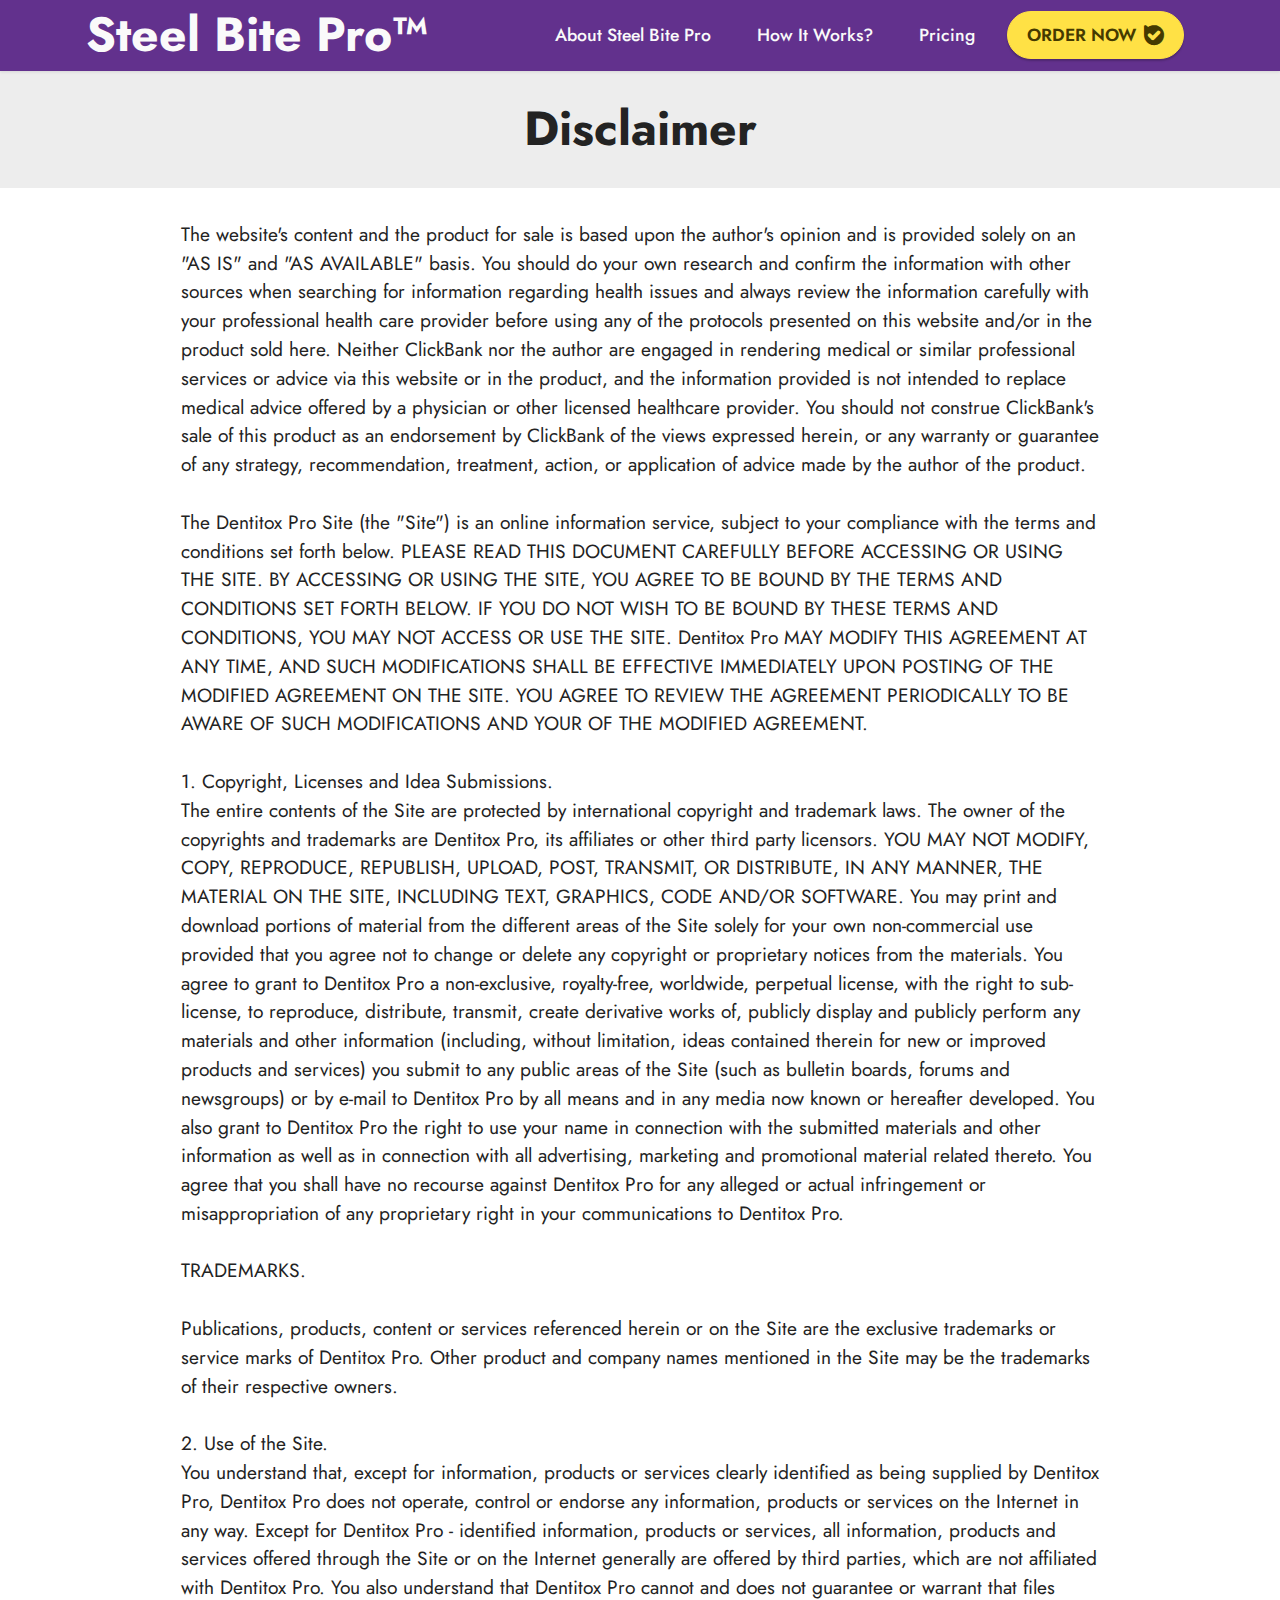
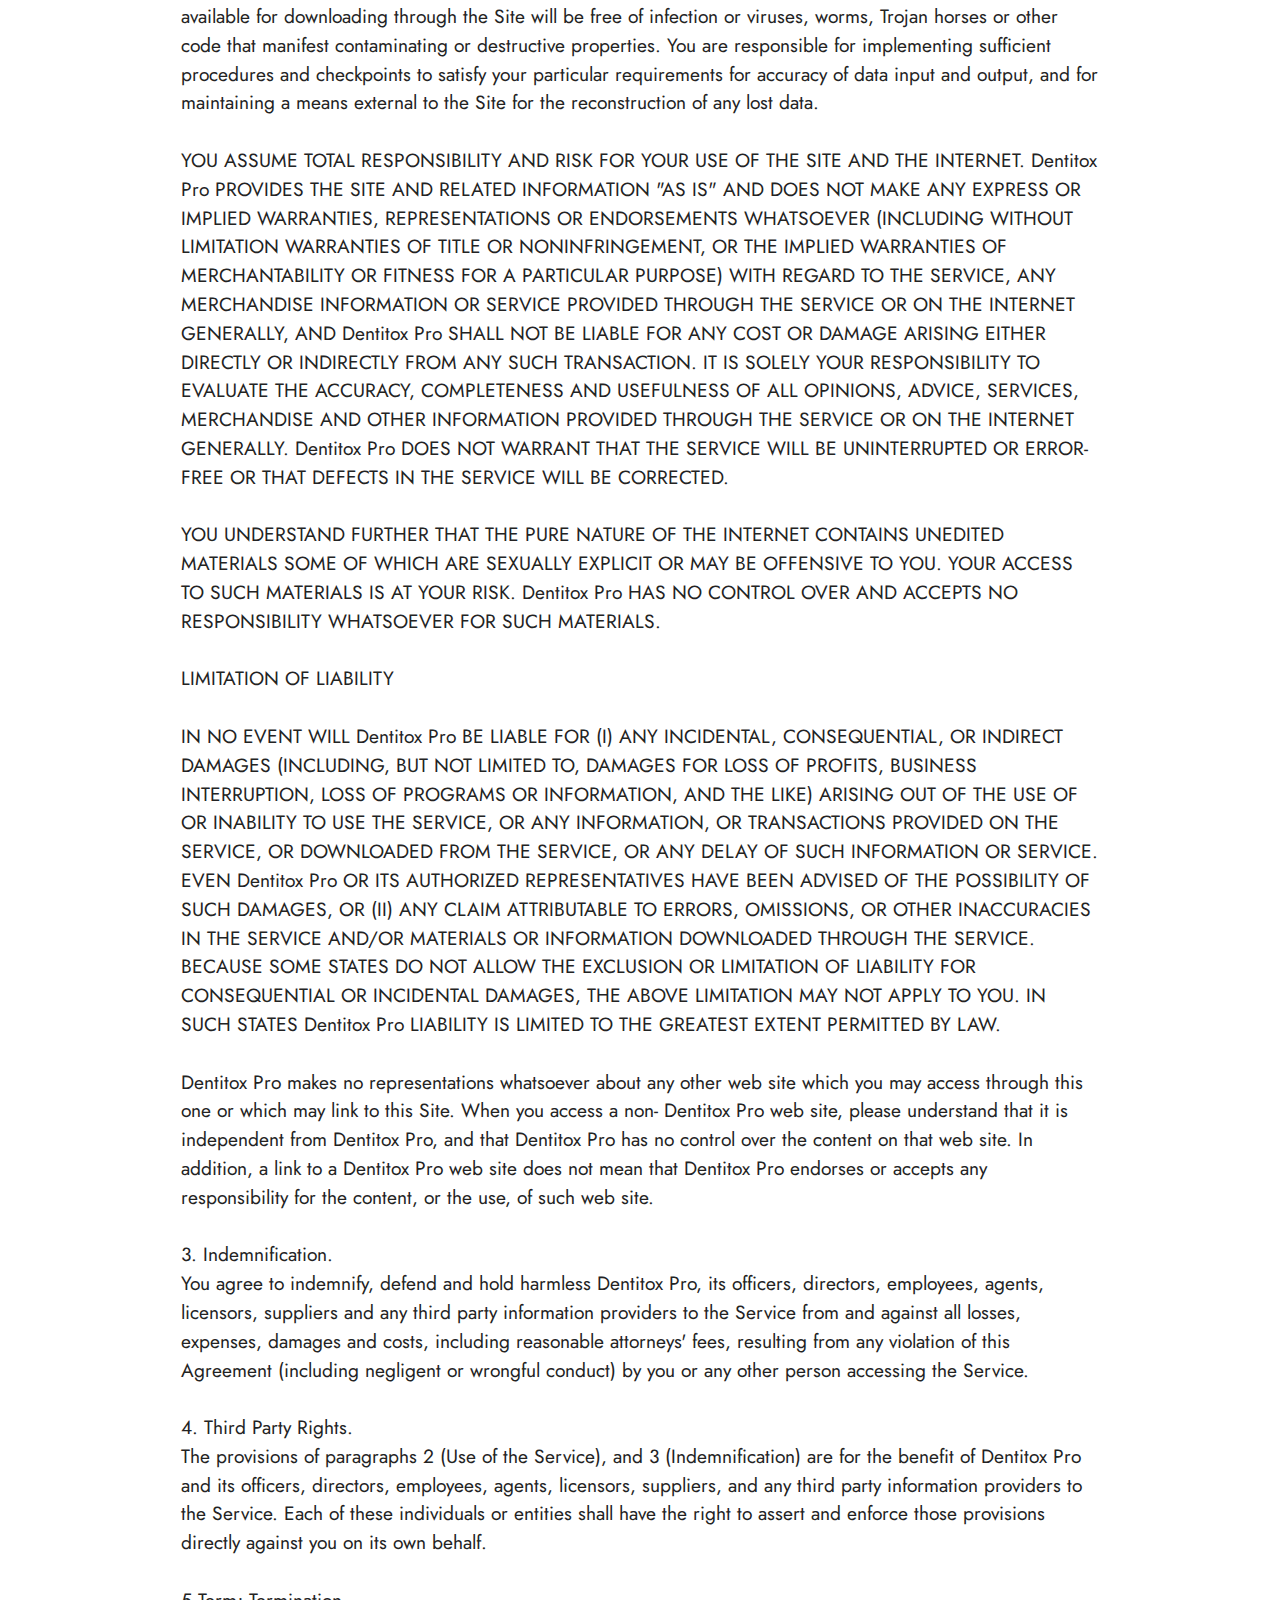
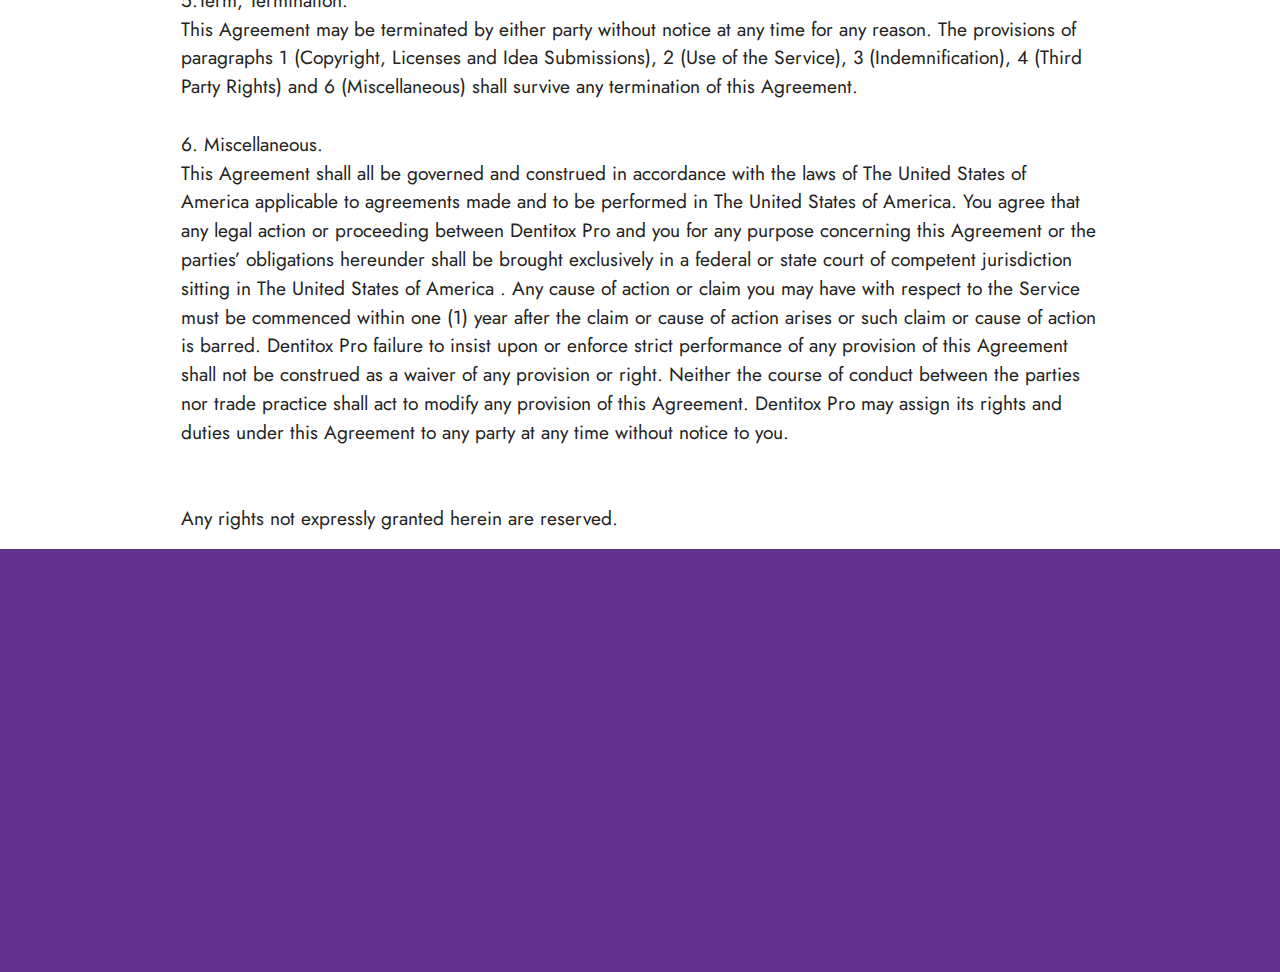
<file: disclaimer.html>
<!DOCTYPE html>
<html  >
<head>
  
  <meta charset="UTF-8">
  <meta http-equiv="X-UA-Compatible" content="IE=edge">
  
  <meta name="twitter:card" content="summary_large_image"/>
  <meta name="twitter:image:src" content="">
  <meta property="og:image" content="">
  <meta name="twitter:title" content="Disclaimer">
  <meta name="viewport" content="width=device-width, initial-scale=1, minimum-scale=1">
  <link rel="shortcut icon" href="assets/images/favicon-main-128x128.png" type="image/x-icon">
  <meta name="description" content="">
  
  
  <title>Disclaimer</title>
  <link rel="stylesheet" href="assets/bootstrap/css/bootstrap.min.css">
  <link rel="stylesheet" href="assets/bootstrap/css/bootstrap-grid.min.css">
  <link rel="stylesheet" href="assets/bootstrap/css/bootstrap-reboot.min.css">
  <link rel="stylesheet" href="assets/animatecss/animate.css">
  <link rel="stylesheet" href="assets/dropdown/css/style.css">
  <link rel="stylesheet" href="assets/socicon/css/styles.css">
  <link rel="stylesheet" href="assets/theme/css/style.css">
  <link rel="preload" href="https://fonts.googleapis.com/css?family=Jost:100,200,300,400,500,600,700,800,900,100i,200i,300i,400i,500i,600i,700i,800i,900i&display=swap" as="style" onload="this.onload=null;this.rel='stylesheet'">
  <noscript><link rel="stylesheet" href="https://fonts.googleapis.com/css?family=Jost:100,200,300,400,500,600,700,800,900,100i,200i,300i,400i,500i,600i,700i,800i,900i&display=swap"></noscript>
  <link rel="preload" as="style" href="assets/mobirise/css/mbr-additional.css"><link rel="stylesheet" href="assets/mobirise/css/mbr-additional.css" type="text/css">
  
  
  
  
</head>
<body>
  
  <section data-bs-version="5.1" class="menu menu2 cid-tmAYGHW7QI" once="menu" id="menu2-29">
    
    <nav class="navbar navbar-dropdown navbar-expand-lg">
        <div class="container">
            <div class="navbar-brand">
                
                <span class="navbar-caption-wrap"><a class="navbar-caption text-white text-primary display-2" href="index.html">Steel Bite Pro™</a></span>
            </div>
            <button class="navbar-toggler" type="button" data-toggle="collapse" data-bs-toggle="collapse" data-target="#navbarSupportedContent" data-bs-target="#navbarSupportedContent" aria-controls="navbarNavAltMarkup" aria-expanded="false" aria-label="Toggle navigation">
                <div class="hamburger">
                    <span></span>
                    <span></span>
                    <span></span>
                    <span></span>
                </div>
            </button>
            <div class="collapse navbar-collapse" id="navbarSupportedContent">
                <ul class="navbar-nav nav-dropdown" data-app-modern-menu="true"><li class="nav-item"><a class="nav-link link text-white text-primary display-4" href="index.html#content4-4">About Steel Bite Pro</a>
                    </li><li class="nav-item"><a class="nav-link link text-white text-primary display-4" href="index.html#content4-6">How It Works?</a></li><li class="nav-item"><a class="nav-link link text-white text-primary display-4" href="index.html#content4-a">Pricing</a></li></ul>
                
                <div class="navbar-buttons mbr-section-btn"><a class="btn btn-warning display-4" href="/order"><span class="socicon socicon-bale mbr-iconfont mbr-iconfont-btn" style="font-size: 20px;"></span>ORDER NOW</a></div>
            </div>
        </div>
    </nav>
</section>

<section data-bs-version="5.1" class="content4 cid-tjylNr0vxZ" id="content4-12">
    

    
    
    <div class="container">
        <div class="row justify-content-center">
            <div class="title col-md-12 col-lg-12">
                <h3 class="mbr-section-title mbr-fonts-style align-center mb-4 display-2"><strong>Disclaimer</strong></h3>
                
                
            </div>
        </div>
    </div>
</section>

<section data-bs-version="5.1" class="content5 cid-sKy7tkCOig cid-tjylNzWgdM" id="content5-13">
    
    <div class="container">
        <div class="row justify-content-center">
            <div class="col-md-12 col-lg-10">
                
                
                <p class="mbr-text mbr-fonts-style display-7">The website's content and the product for sale is based upon the author's opinion and is provided solely on an "AS IS" and "AS AVAILABLE" basis. You should do your own research and confirm the information with other sources when searching for information regarding health issues and always review the information carefully with your professional health care provider before using any of the protocols presented on this website and/or in the product sold here. Neither ClickBank nor the author are engaged in rendering medical or similar professional services or advice via this website or in the product, and the information provided is not intended to replace medical advice offered by a physician or other licensed healthcare provider. You should not construe ClickBank's sale of this product as an endorsement by ClickBank of the views expressed herein, or any warranty or guarantee of any strategy, recommendation, treatment, action, or application of advice made by the author of the product.
<br>
<br>The Dentitox Pro Site (the "Site") is an online information service, subject to your compliance with the terms and conditions set forth below. PLEASE READ THIS DOCUMENT CAREFULLY BEFORE ACCESSING OR USING THE SITE. BY ACCESSING OR USING THE SITE, YOU AGREE TO BE BOUND BY THE TERMS AND CONDITIONS SET FORTH BELOW. IF YOU DO NOT WISH TO BE BOUND BY THESE TERMS AND CONDITIONS, YOU MAY NOT ACCESS OR USE THE SITE. Dentitox Pro MAY MODIFY THIS AGREEMENT AT ANY TIME, AND SUCH MODIFICATIONS SHALL BE EFFECTIVE IMMEDIATELY UPON POSTING OF THE MODIFIED AGREEMENT ON THE SITE. YOU AGREE TO REVIEW THE AGREEMENT PERIODICALLY TO BE AWARE OF SUCH MODIFICATIONS AND YOUR OF THE MODIFIED AGREEMENT.
<br>
<br>1. Copyright, Licenses and Idea Submissions.
<br>The entire contents of the Site are protected by international copyright and trademark laws. The owner of the copyrights and trademarks are Dentitox Pro, its affiliates or other third party licensors. YOU MAY NOT MODIFY, COPY, REPRODUCE, REPUBLISH, UPLOAD, POST, TRANSMIT, OR DISTRIBUTE, IN ANY MANNER, THE MATERIAL ON THE SITE, INCLUDING TEXT, GRAPHICS, CODE AND/OR SOFTWARE. You may print and download portions of material from the different areas of the Site solely for your own non-commercial use provided that you agree not to change or delete any copyright or proprietary notices from the materials. You agree to grant to Dentitox Pro a non-exclusive, royalty-free, worldwide, perpetual license, with the right to sub-license, to reproduce, distribute, transmit, create derivative works of, publicly display and publicly perform any materials and other information (including, without limitation, ideas contained therein for new or improved products and services) you submit to any public areas of the Site (such as bulletin boards, forums and newsgroups) or by e-mail to Dentitox Pro by all means and in any media now known or hereafter developed. You also grant to Dentitox Pro the right to use your name in connection with the submitted materials and other information as well as in connection with all advertising, marketing and promotional material related thereto. You agree that you shall have no recourse against Dentitox Pro for any alleged or actual infringement or misappropriation of any proprietary right in your communications to Dentitox Pro.
<br>
<br>TRADEMARKS.
<br>
<br>Publications, products, content or services referenced herein or on the Site are the exclusive trademarks or service marks of Dentitox Pro. Other product and company names mentioned in the Site may be the trademarks of their respective owners. 
<br>
<br>2. Use of the Site.
<br>You understand that, except for information, products or services clearly identified as being supplied by Dentitox Pro, Dentitox Pro does not operate, control or endorse any information, products or services on the Internet in any way. Except for Dentitox Pro - identified information, products or services, all information, products and services offered through the Site or on the Internet generally are offered by third parties, which are not affiliated with Dentitox Pro. You also understand that Dentitox Pro cannot and does not guarantee or warrant that files available for downloading through the Site will be free of infection or viruses, worms, Trojan horses or other code that manifest contaminating or destructive properties. You are responsible for implementing sufficient procedures and checkpoints to satisfy your particular requirements for accuracy of data input and output, and for maintaining a means external to the Site for the reconstruction of any lost data.
<br>
<br>YOU ASSUME TOTAL RESPONSIBILITY AND RISK FOR YOUR USE OF THE SITE AND THE INTERNET. Dentitox Pro PROVIDES THE SITE AND RELATED INFORMATION "AS IS" AND DOES NOT MAKE ANY EXPRESS OR IMPLIED WARRANTIES, REPRESENTATIONS OR ENDORSEMENTS WHATSOEVER (INCLUDING WITHOUT LIMITATION WARRANTIES OF TITLE OR NONINFRINGEMENT, OR THE IMPLIED WARRANTIES OF MERCHANTABILITY OR FITNESS FOR A PARTICULAR PURPOSE) WITH REGARD TO THE SERVICE, ANY MERCHANDISE INFORMATION OR SERVICE PROVIDED THROUGH THE SERVICE OR ON THE INTERNET GENERALLY, AND Dentitox Pro SHALL NOT BE LIABLE FOR ANY COST OR DAMAGE ARISING EITHER DIRECTLY OR INDIRECTLY FROM ANY SUCH TRANSACTION. IT IS SOLELY YOUR RESPONSIBILITY TO EVALUATE THE ACCURACY, COMPLETENESS AND USEFULNESS OF ALL OPINIONS, ADVICE, SERVICES, MERCHANDISE AND OTHER INFORMATION PROVIDED THROUGH THE SERVICE OR ON THE INTERNET GENERALLY. Dentitox Pro DOES NOT WARRANT THAT THE SERVICE WILL BE UNINTERRUPTED OR ERROR-FREE OR THAT DEFECTS IN THE SERVICE WILL BE CORRECTED. 
<br>
<br>YOU UNDERSTAND FURTHER THAT THE PURE NATURE OF THE INTERNET CONTAINS UNEDITED MATERIALS SOME OF WHICH ARE SEXUALLY EXPLICIT OR MAY BE OFFENSIVE TO YOU. YOUR ACCESS TO SUCH MATERIALS IS AT YOUR RISK. Dentitox Pro HAS NO CONTROL OVER AND ACCEPTS NO RESPONSIBILITY WHATSOEVER FOR SUCH MATERIALS.
<br>
<br>LIMITATION OF LIABILITY
<br>
<br>IN NO EVENT WILL Dentitox Pro BE LIABLE FOR (I) ANY INCIDENTAL, CONSEQUENTIAL, OR INDIRECT DAMAGES (INCLUDING, BUT NOT LIMITED TO, DAMAGES FOR LOSS OF PROFITS, BUSINESS INTERRUPTION, LOSS OF PROGRAMS OR INFORMATION, AND THE LIKE) ARISING OUT OF THE USE OF OR INABILITY TO USE THE SERVICE, OR ANY INFORMATION, OR TRANSACTIONS PROVIDED ON THE SERVICE, OR DOWNLOADED FROM THE SERVICE, OR ANY DELAY OF SUCH INFORMATION OR SERVICE. EVEN Dentitox Pro OR ITS AUTHORIZED REPRESENTATIVES HAVE BEEN ADVISED OF THE POSSIBILITY OF SUCH DAMAGES, OR (II) ANY CLAIM ATTRIBUTABLE TO ERRORS, OMISSIONS, OR OTHER INACCURACIES IN THE SERVICE AND/OR MATERIALS OR INFORMATION DOWNLOADED THROUGH THE SERVICE. BECAUSE SOME STATES DO NOT ALLOW THE EXCLUSION OR LIMITATION OF LIABILITY FOR CONSEQUENTIAL OR INCIDENTAL DAMAGES, THE ABOVE LIMITATION MAY NOT APPLY TO YOU. IN SUCH STATES Dentitox Pro LIABILITY IS LIMITED TO THE GREATEST EXTENT PERMITTED BY LAW.
<br>
<br>Dentitox Pro makes no representations whatsoever about any other web site which you may access through this one or which may link to this Site. When you access a non- Dentitox Pro web site, please understand that it is independent from Dentitox Pro, and that Dentitox Pro has no control over the content on that web site. In addition, a link to a Dentitox Pro web site does not mean that Dentitox Pro endorses or accepts any responsibility for the content, or the use, of such web site.
<br>
<br>3. Indemnification.
<br>You agree to indemnify, defend and hold harmless Dentitox Pro, its officers, directors, employees, agents, licensors, suppliers and any third party information providers to the Service from and against all losses, expenses, damages and costs, including reasonable attorneys' fees, resulting from any violation of this Agreement (including negligent or wrongful conduct) by you or any other person accessing the Service.
<br>
<br>4. Third Party Rights.
<br>The provisions of paragraphs 2 (Use of the Service), and 3 (Indemnification) are for the benefit of Dentitox Pro and its officers, directors, employees, agents, licensors, suppliers, and any third party information providers to the Service. Each of these individuals or entities shall have the right to assert and enforce those provisions directly against you on its own behalf.
<br>
<br>5.Term; Termination.
<br>This Agreement may be terminated by either party without notice at any time for any reason. The provisions of paragraphs 1 (Copyright, Licenses and Idea Submissions), 2 (Use of the Service), 3 (Indemnification), 4 (Third Party Rights) and 6 (Miscellaneous) shall survive any termination of this Agreement. 
<br>
<br>6. Miscellaneous.
<br>This Agreement shall all be governed and construed in accordance with the laws of The United States of America applicable to agreements made and to be performed in The United States of America. You agree that any legal action or proceeding between Dentitox Pro and you for any purpose concerning this Agreement or the parties’ obligations hereunder shall be brought exclusively in a federal or state court of competent jurisdiction sitting in The United States of America . Any cause of action or claim you may have with respect to the Service must be commenced within one (1) year after the claim or cause of action arises or such claim or cause of action is barred. Dentitox Pro failure to insist upon or enforce strict performance of any provision of this Agreement shall not be construed as a waiver of any provision or right. Neither the course of conduct between the parties nor trade practice shall act to modify any provision of this Agreement. Dentitox Pro may assign its rights and duties under this Agreement to any party at any time without notice to you.
<br>
<br>
<br>Any rights not expressly granted herein are reserved.<br></p>
            </div>
        </div>
    </div>
</section>

<section data-bs-version="5.1" class="footer3 cid-tjymtBCwRa" once="footers" id="footer3-14">

    

    

    <div class="container-fluid">
        <div class="media-container-row align-center mbr-white">
            <div class="row row-links">
                <ul class="foot-menu">
                    
                    
                    
                    
                    
                    
                    
                    
                    
                     
                     
                <li class="foot-menu-item mbr-fonts-style display-4"><u><a href="index.html#content4-4" class="text-white text-primary">What Is Steel Bite Pro?</a></u></li><li class="foot-menu-item mbr-fonts-style display-4"><u>
                        <a href="index.html#content4-6" class="text-white text-primary">How It Works?</a></u></li><li class="foot-menu-item mbr-fonts-style display-4"><u>
                        <a href="index.html#content4-1c" class="text-white text-primary">Ingredients Of Steel Bite Pro</a></u></li><li class="foot-menu-item mbr-fonts-style display-4"><u>
                        <a href="index.html#content4-1j" class="text-white text-primary">Benefits</a></u></li><li class="foot-menu-item mbr-fonts-style display-4"><u><a href="https://www.clkbank.com/#!/" rel="nofollow" class="text-white">Order Support</a></u></li><li class="foot-menu-item mbr-fonts-style display-4"><u>
                        <a href="terms.html" class="text-white">Terms Of Use</a></u></li><li class="foot-menu-item mbr-fonts-style display-4"><u>
                        <a href="privacy.html" class="text-white">Privacy Policy</a></u></li><li class="foot-menu-item mbr-fonts-style display-4"><u>
                        <a href="disclaimer.html" class="text-white">Disclaimer</a></u></li><li class="foot-menu-item mbr-fonts-style display-4"><u><a href="mailto:support@clickbank.com" rel="nofollow" class="text-white">Contact Us</a></u></li><li class="foot-menu-item mbr-fonts-style display-4"><u><a href="index.html#content4-1p" class="text-white text-primary">FAQ's</a></u></li></ul>
            </div>
            <div class="row social-row">
                <div class="social-list align-left pb-2">
                    
                    
                    
                    
                    
                    
                <div class="soc-item">
                       <p><br>Please note that the information we provide is not intended to replace consultation with a qualified medical professional. We encourage you to inform your physician of changes you make to your lifestyle and discuss these with him or her. For questions or concerns about any medical conditions you may have, please contact your doctor.</p>

<p>Statements on this website have not been evaluated by the Food and Drug Administration. Products are not intended to diagnose, treat, cure or prevent any disease. If you are pregnant, nursing, taking medication, or have a medical condition, consult your physician before using our products.</p>

<p>The website’s content and the product for sale is based upon the author’s opinion and is provided solely on an “AS IS” and “AS AVAILABLE” basis. You should do your own research and confirm the information with other sources when searching for information regarding health issues and always review the information carefully with your professional health care provider before using any of the protocols presented on this website and/or in the product sold here.</p>

<p>ClickBank is the retailer of products on this site. CLICKBANK® is a registered trademark of Click Sales, Inc., a Delaware corporation located at 1444 South Entertainment Ave, Suite 410, Boise, Idaho, 83709, USA and used by permission. ClickBank’s role as retailer does not constitute an endorsement, approval or review of these products or any claim, statement or opinion used in promotion of these products. *For international shipping (outside of the United States), shipping fees will apply.</p>


                    </div></div>
            </div>
            <div class="row row-copirayt">
                <p class="mbr-text mb-0 mbr-fonts-style align-center display-4">
                    © Copyright 2022 Steel Bite Pro. All Rights Reserved.
                </p>
            </div>
        </div>
    </div>
</section>


<script src="assets/bootstrap/js/bootstrap.bundle.min.js"></script>
  <script src="assets/smoothscroll/smooth-scroll.js"></script>
  <script src="assets/ytplayer/index.js"></script>
  <script src="assets/dropdown/js/navbar-dropdown.js"></script>
  <script src="assets/theme/js/script.js"></script>
  
  
  
 <div id="scrollToTop" class="scrollToTop mbr-arrow-up"><a style="text-align: center;"><i class="mbr-arrow-up-icon mbr-arrow-up-icon-cm cm-icon cm-icon-smallarrow-up"></i></a></div>
    <input name="animation" type="hidden">
  </body>
</html>
</file>
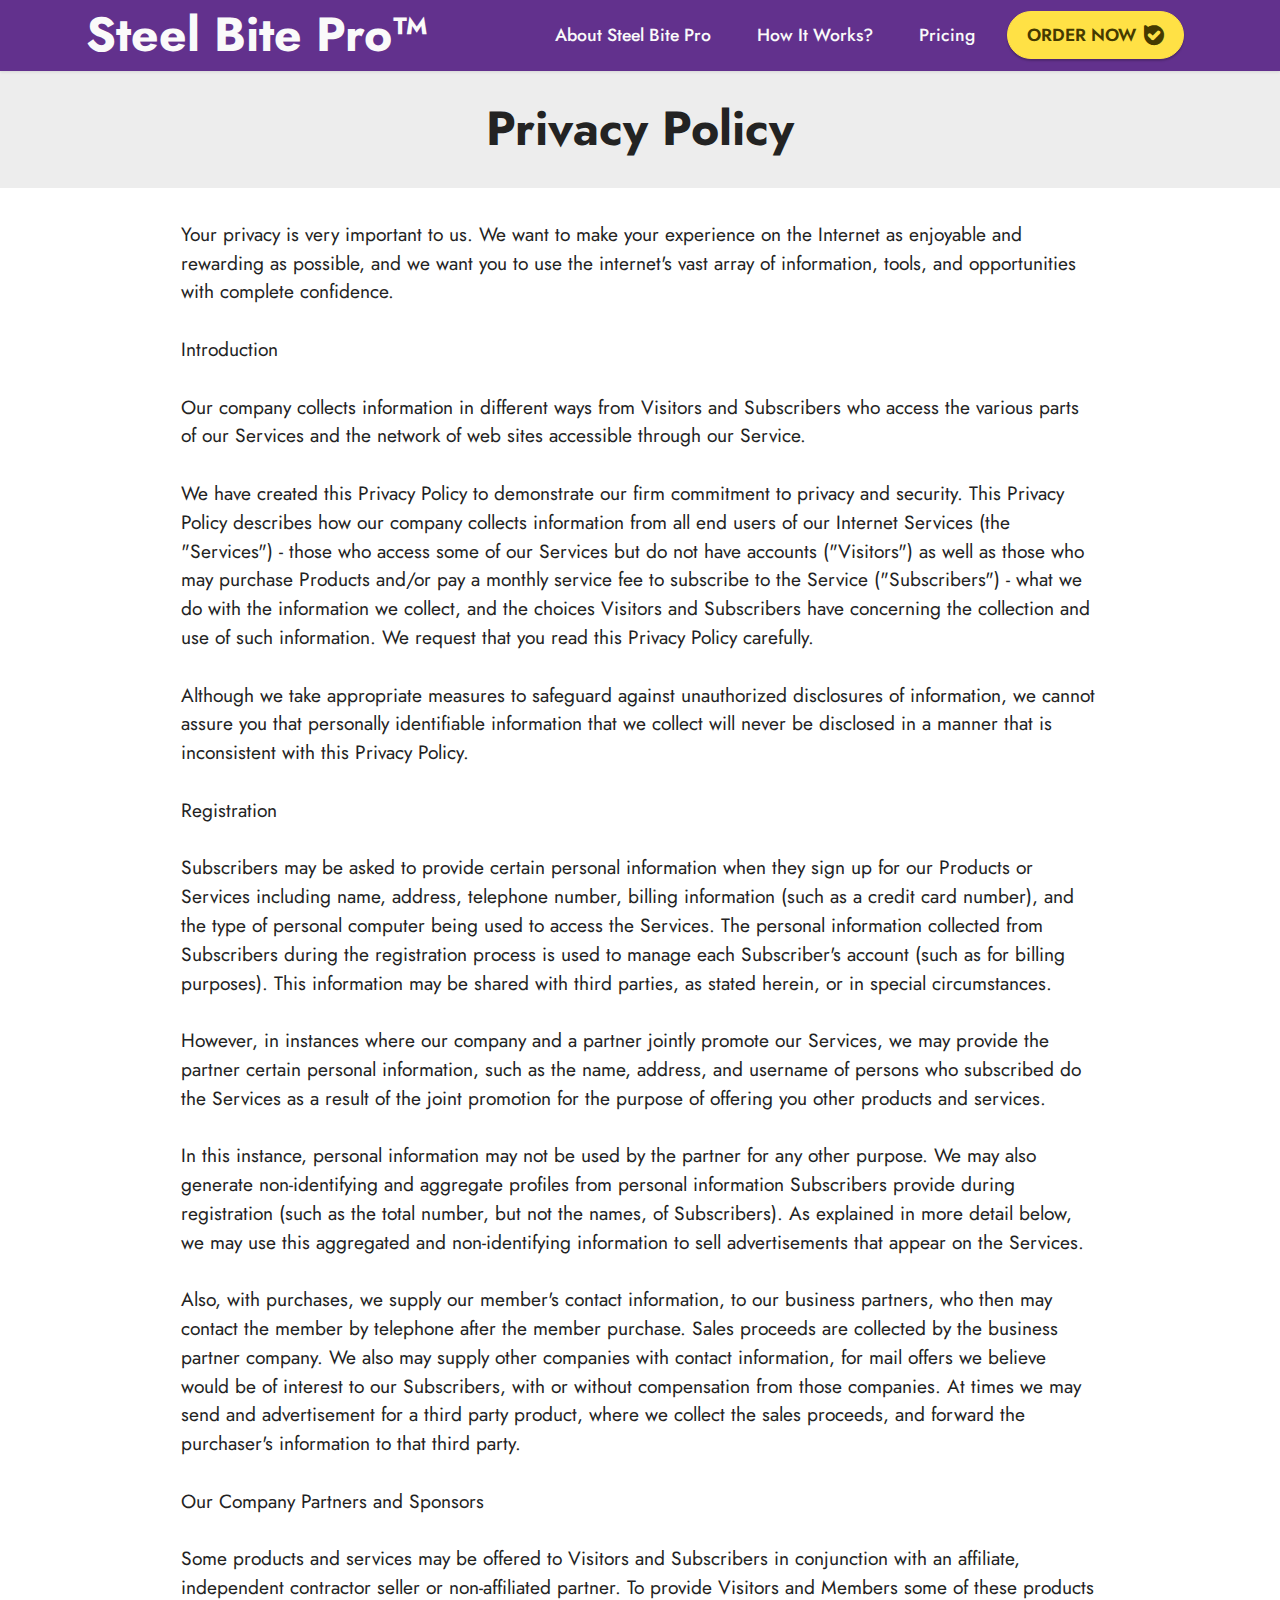
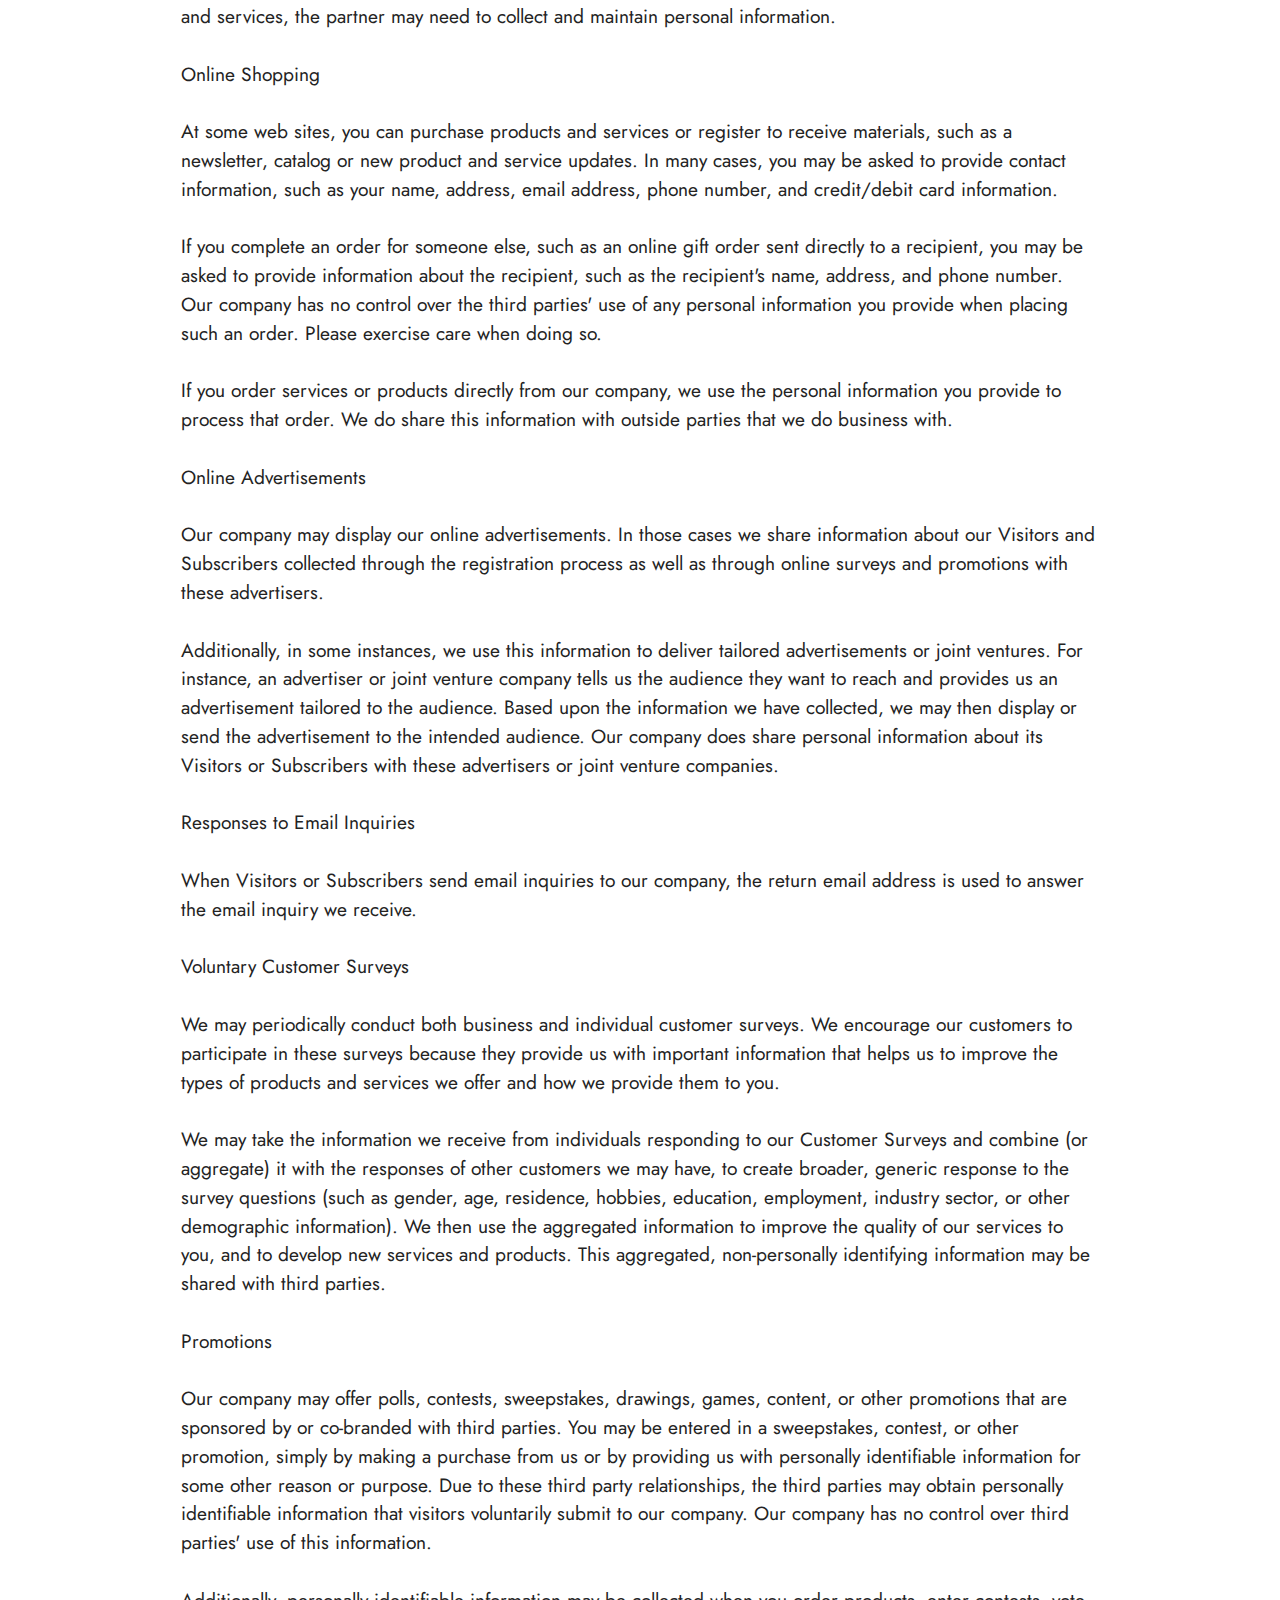
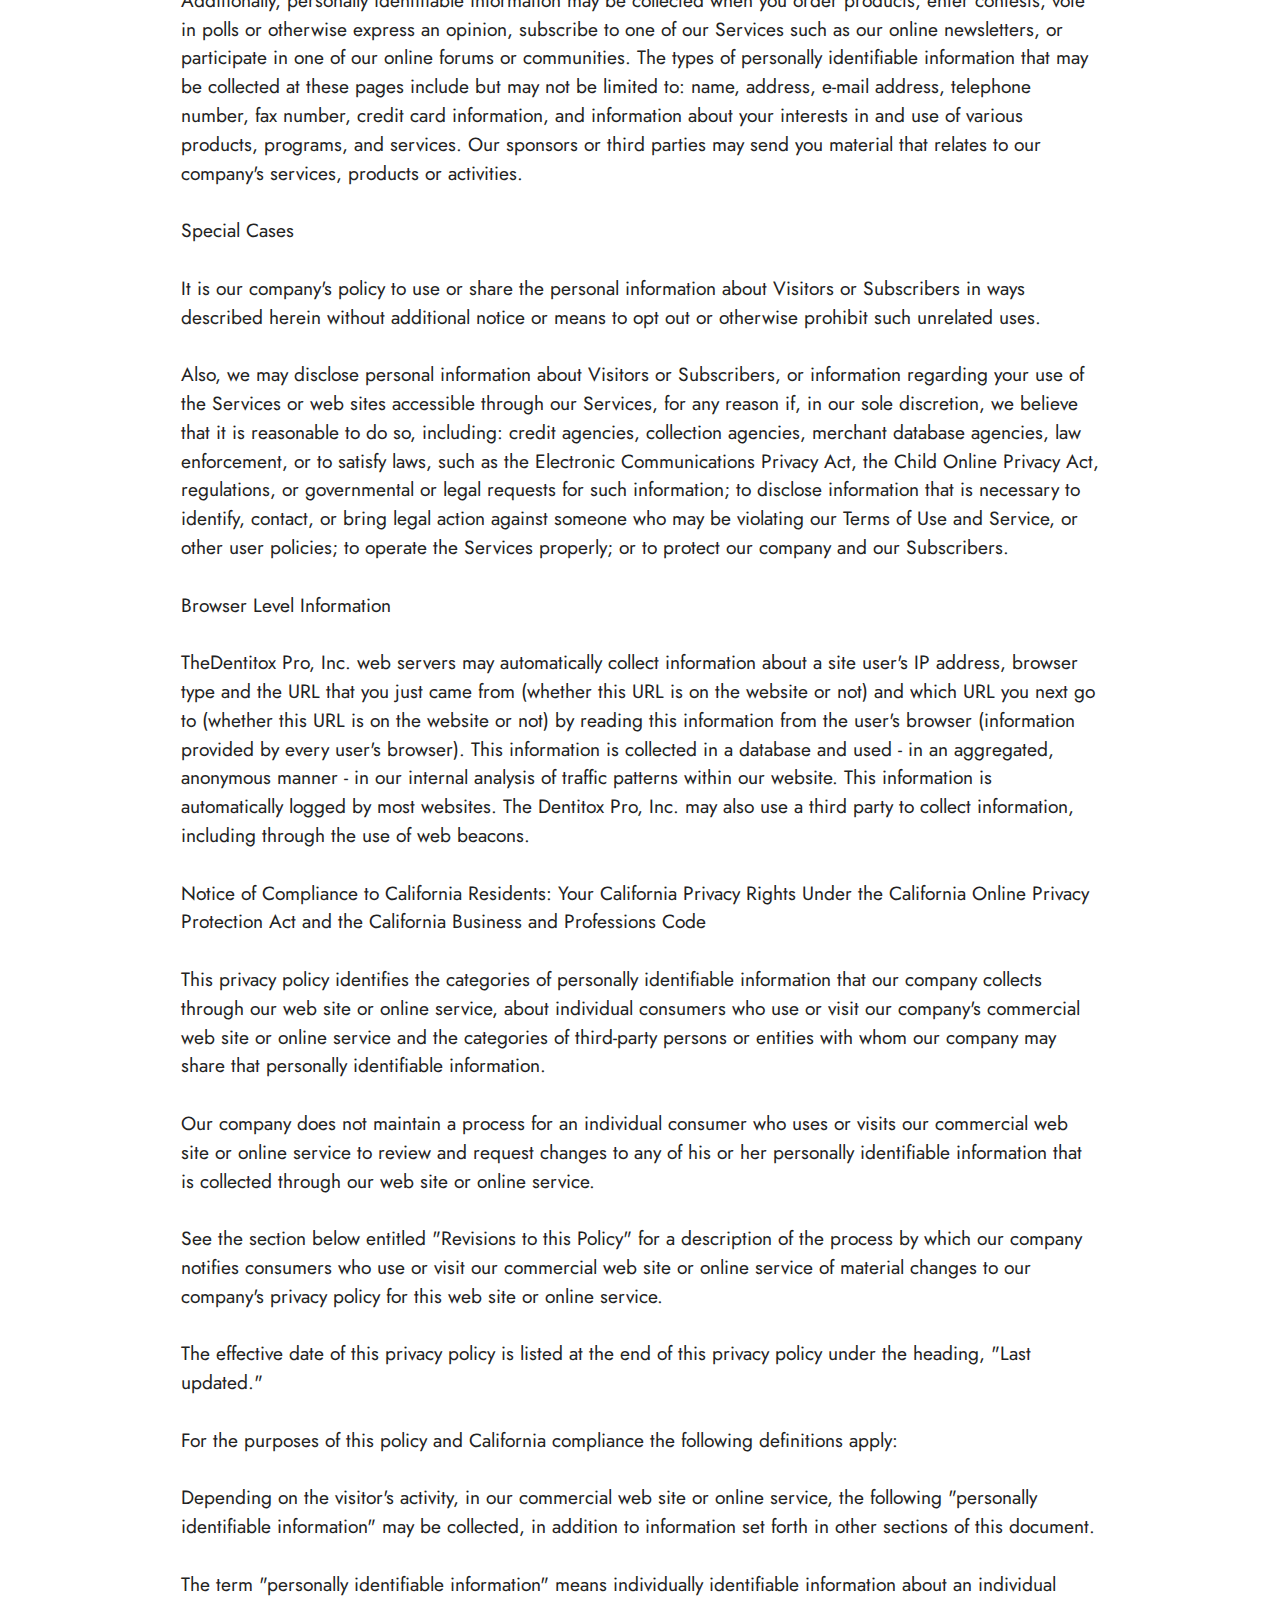
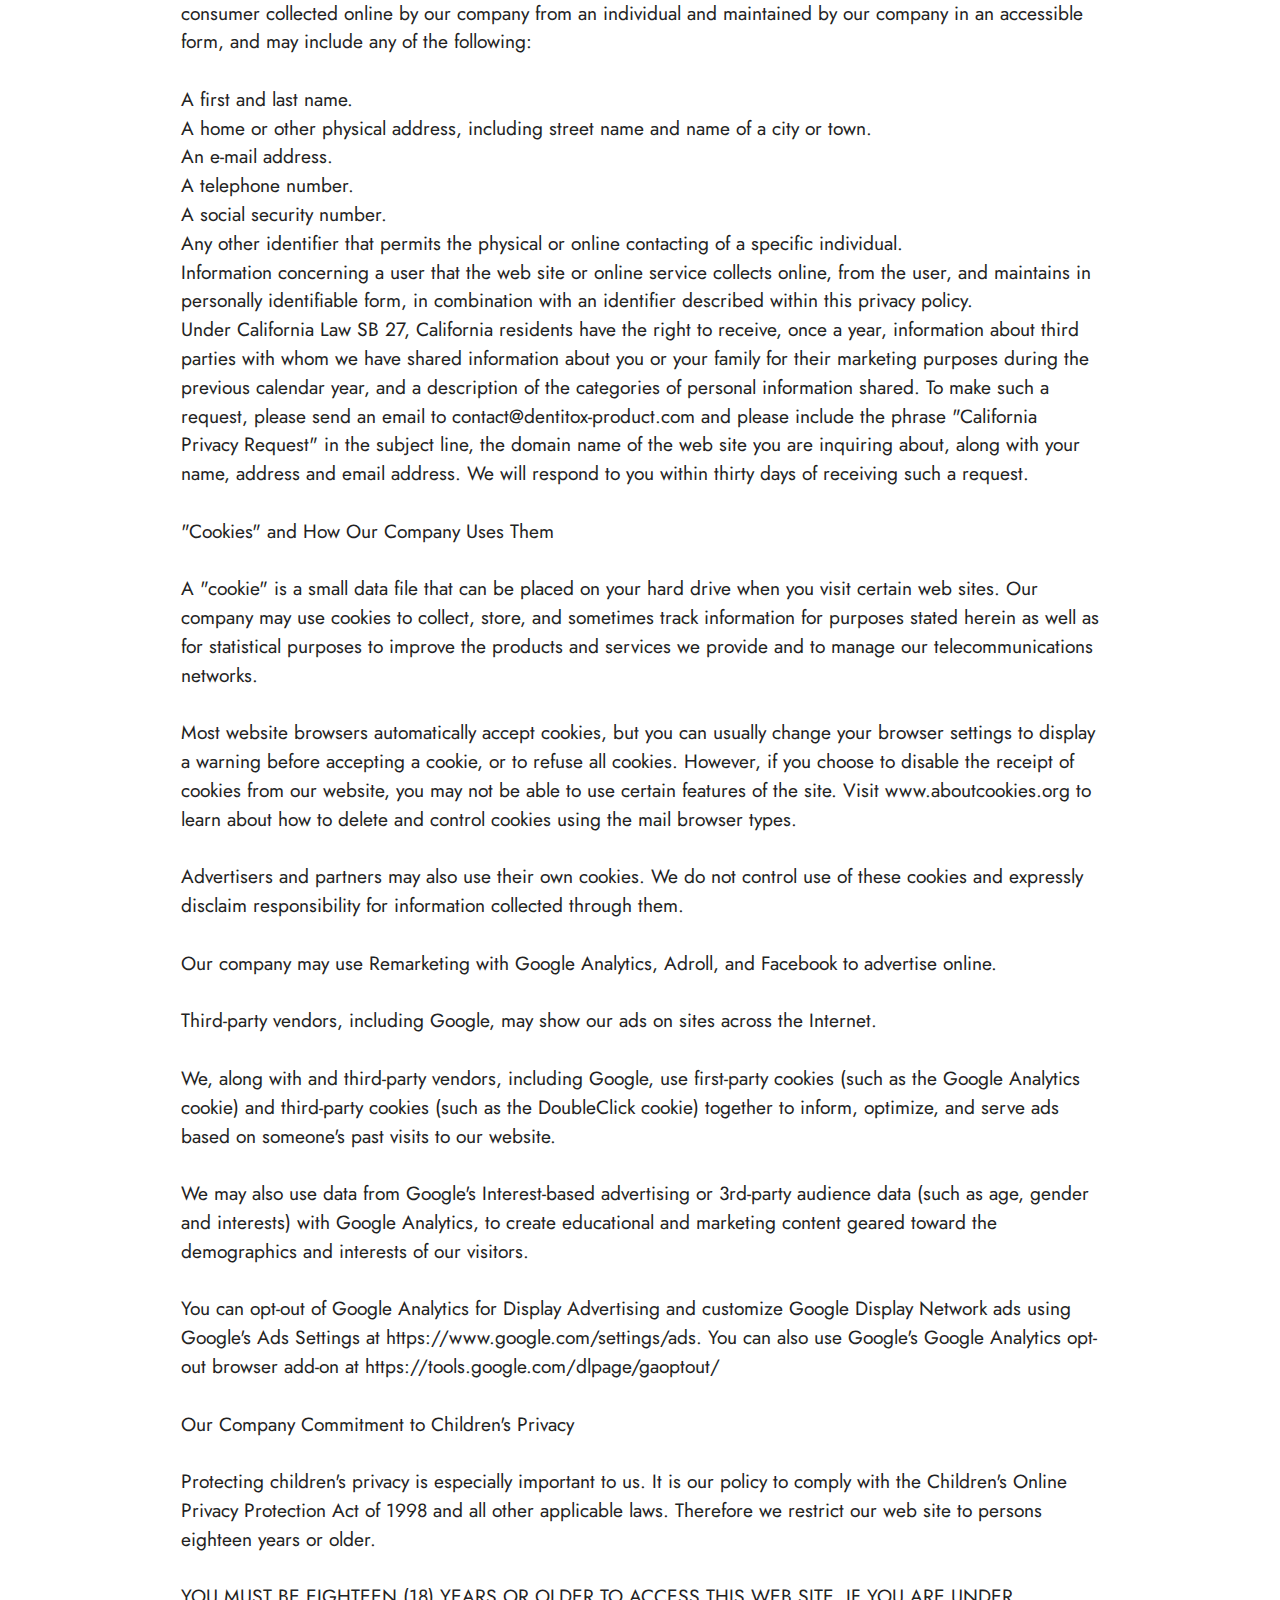
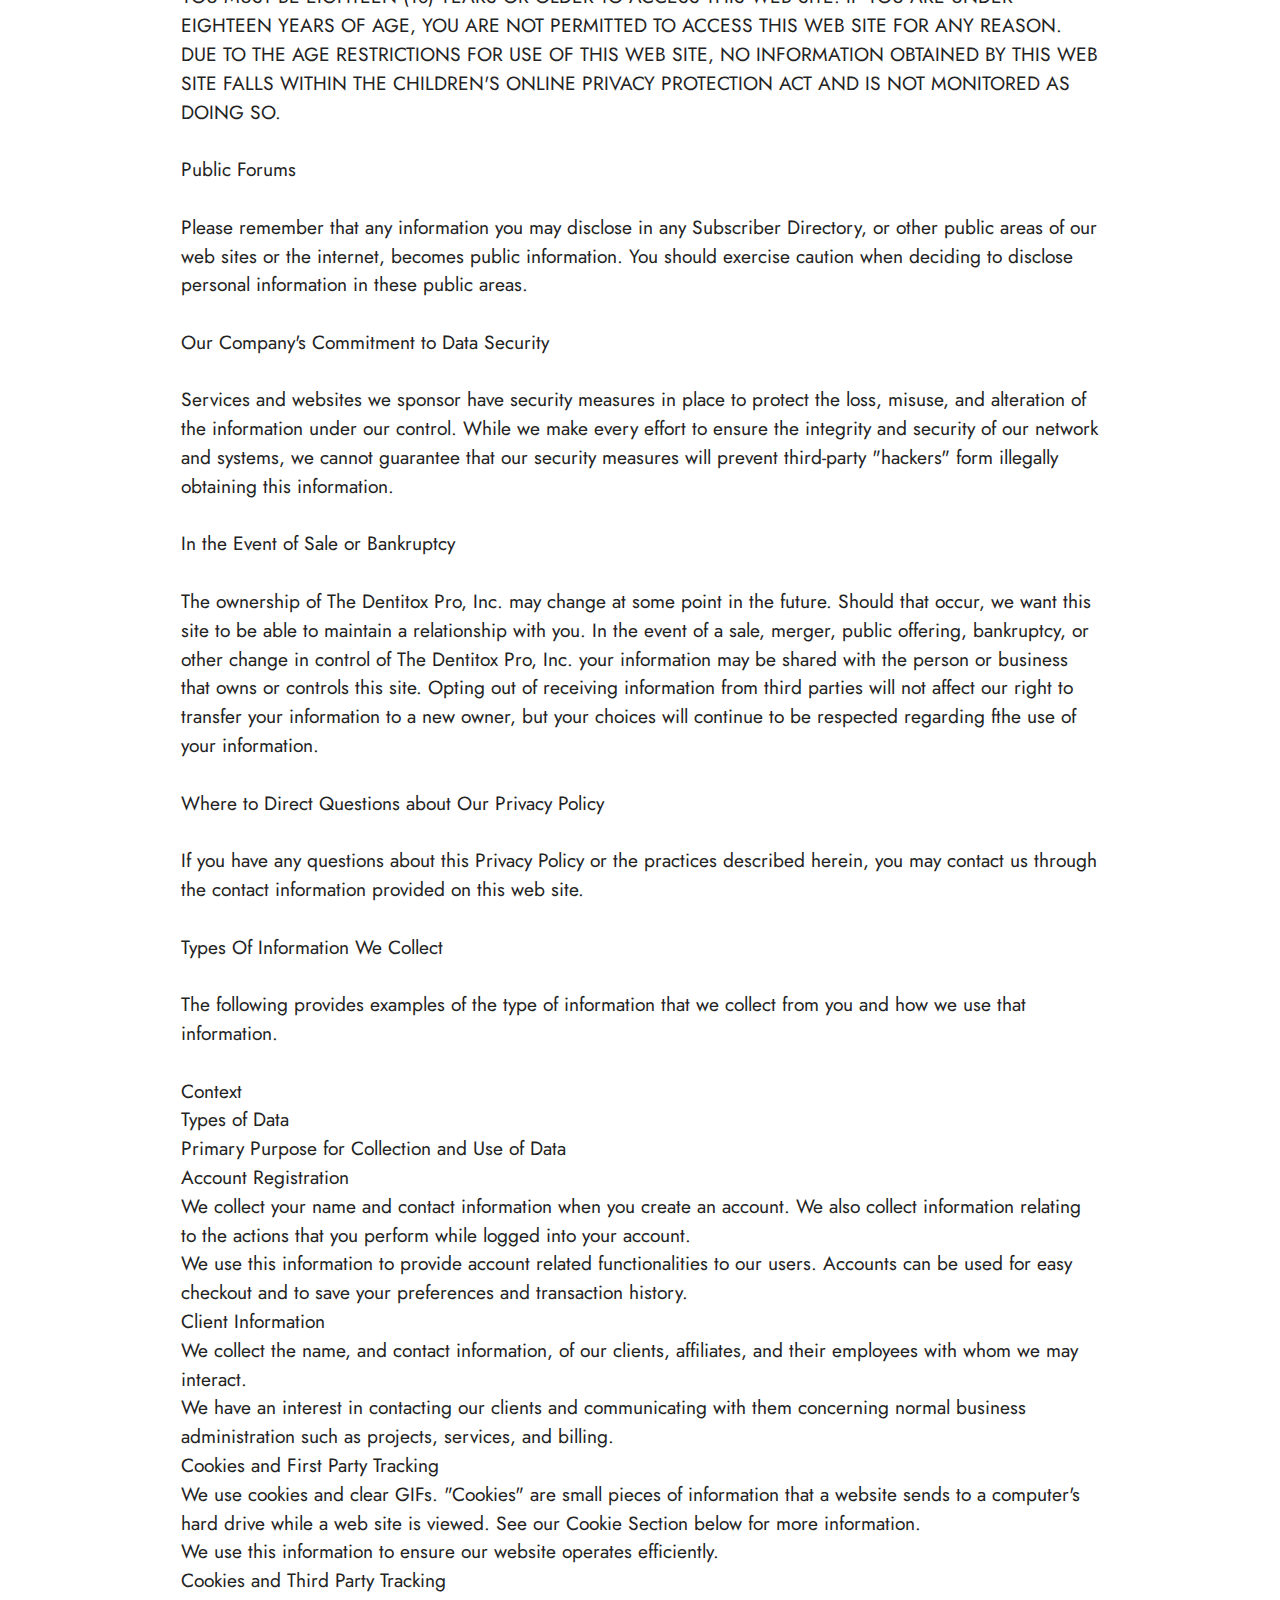
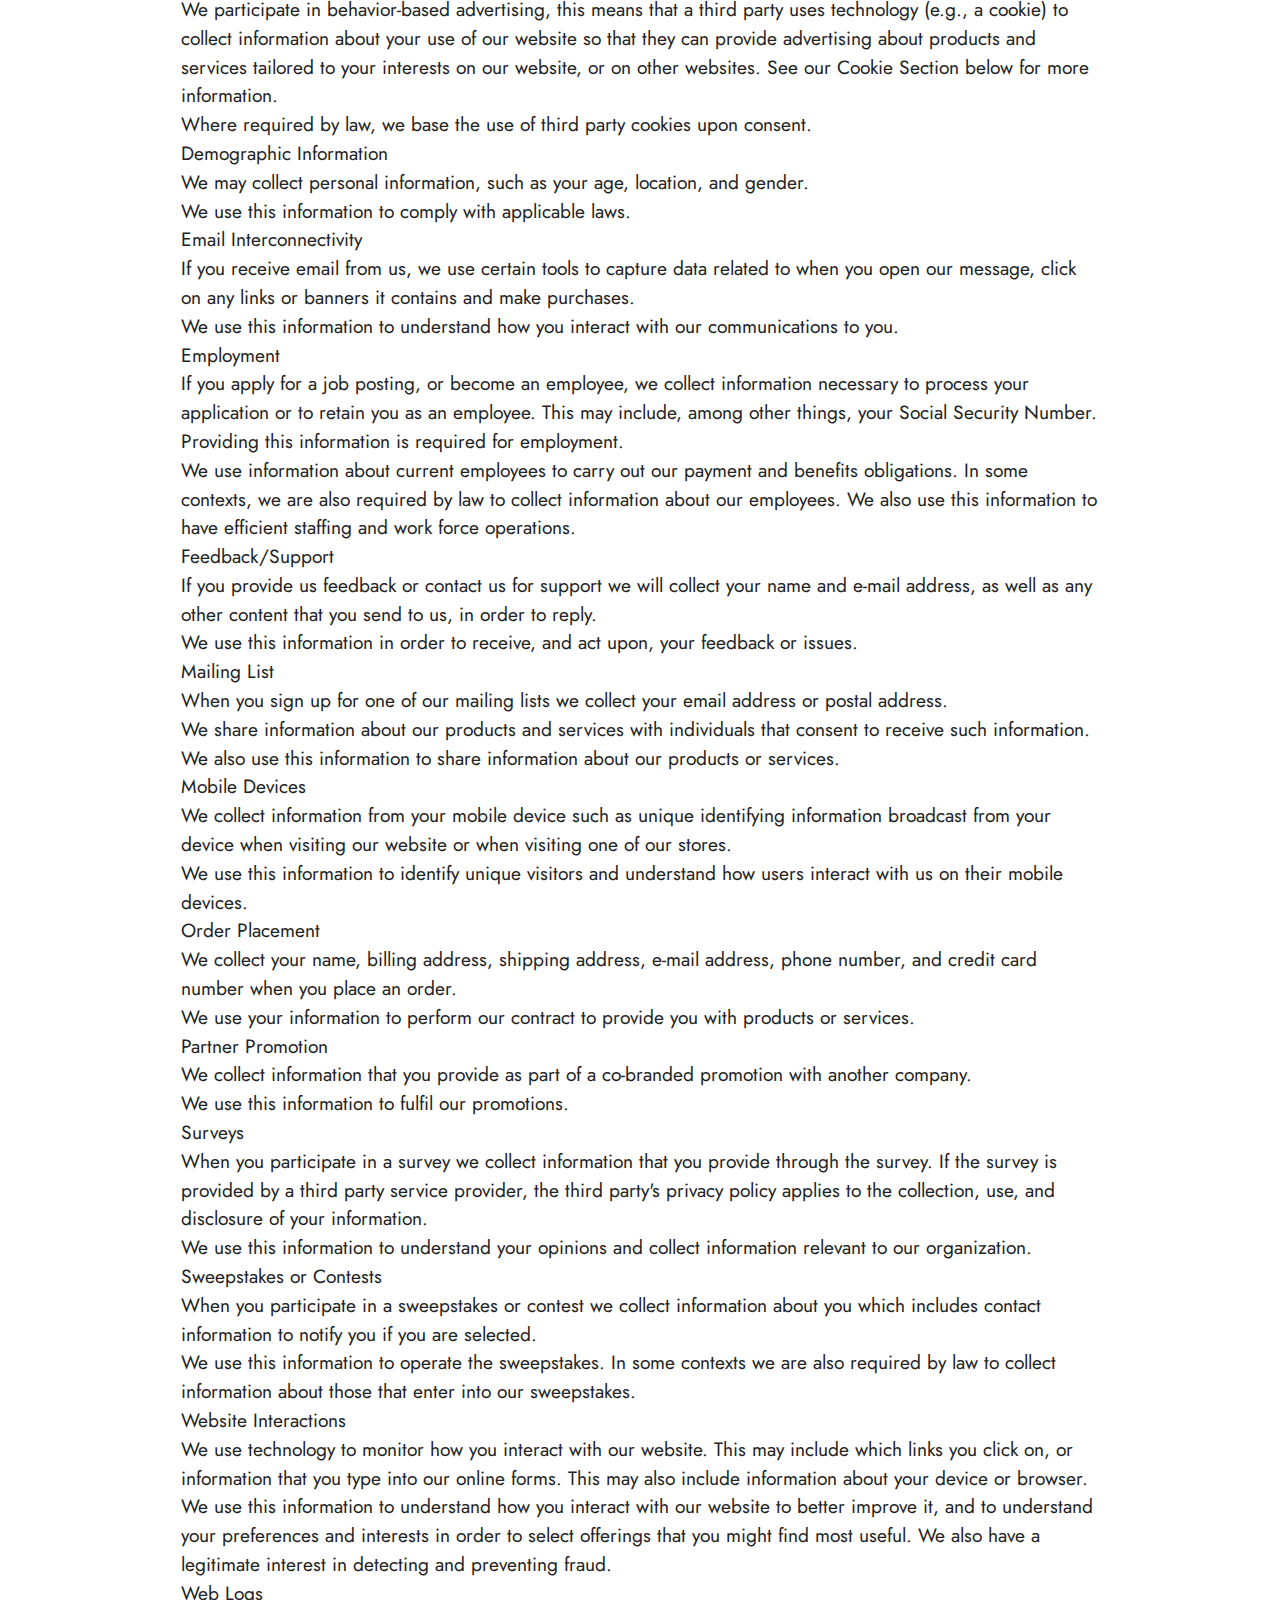
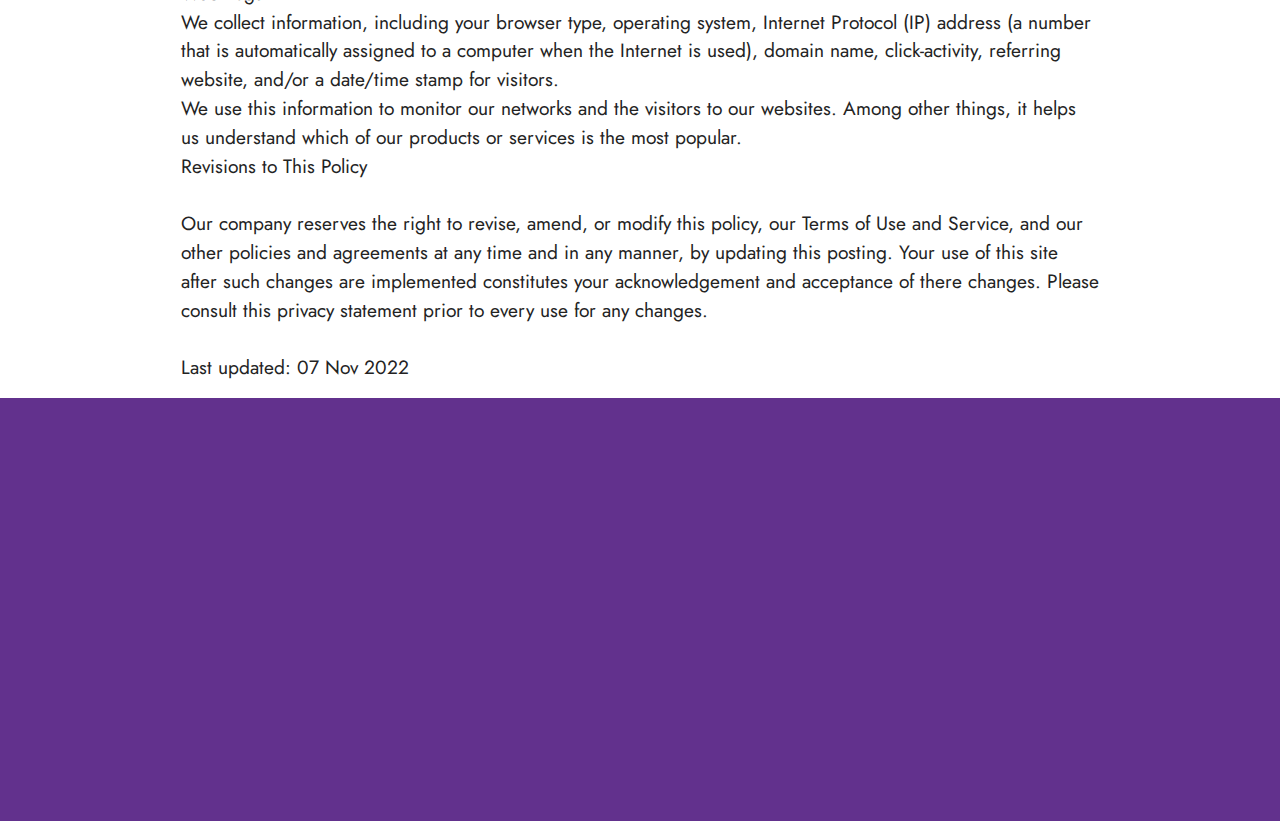
<file: privacy.html>
<!DOCTYPE html>
<html  >
<head>
  
  <meta charset="UTF-8">
  <meta http-equiv="X-UA-Compatible" content="IE=edge">
  
  <meta name="twitter:card" content="summary_large_image"/>
  <meta name="twitter:image:src" content="">
  <meta property="og:image" content="">
  <meta name="twitter:title" content="Privacy Policy">
  <meta name="viewport" content="width=device-width, initial-scale=1, minimum-scale=1">
  <link rel="shortcut icon" href="assets/images/favicon-main-128x128.png" type="image/x-icon">
  <meta name="description" content="">
  
  
  <title>Privacy Policy</title>
  <link rel="stylesheet" href="assets/bootstrap/css/bootstrap.min.css">
  <link rel="stylesheet" href="assets/bootstrap/css/bootstrap-grid.min.css">
  <link rel="stylesheet" href="assets/bootstrap/css/bootstrap-reboot.min.css">
  <link rel="stylesheet" href="assets/animatecss/animate.css">
  <link rel="stylesheet" href="assets/dropdown/css/style.css">
  <link rel="stylesheet" href="assets/socicon/css/styles.css">
  <link rel="stylesheet" href="assets/theme/css/style.css">
  <link rel="preload" href="https://fonts.googleapis.com/css?family=Jost:100,200,300,400,500,600,700,800,900,100i,200i,300i,400i,500i,600i,700i,800i,900i&display=swap" as="style" onload="this.onload=null;this.rel='stylesheet'">
  <noscript><link rel="stylesheet" href="https://fonts.googleapis.com/css?family=Jost:100,200,300,400,500,600,700,800,900,100i,200i,300i,400i,500i,600i,700i,800i,900i&display=swap"></noscript>
  <link rel="preload" as="style" href="assets/mobirise/css/mbr-additional.css"><link rel="stylesheet" href="assets/mobirise/css/mbr-additional.css" type="text/css">
  
  
  
  
</head>
<body>
  
  <section data-bs-version="5.1" class="menu menu2 cid-tmAYGHW7QI" once="menu" id="menu2-29">
    
    <nav class="navbar navbar-dropdown navbar-expand-lg">
        <div class="container">
            <div class="navbar-brand">
                
                <span class="navbar-caption-wrap"><a class="navbar-caption text-white text-primary display-2" href="index.html">Steel Bite Pro™</a></span>
            </div>
            <button class="navbar-toggler" type="button" data-toggle="collapse" data-bs-toggle="collapse" data-target="#navbarSupportedContent" data-bs-target="#navbarSupportedContent" aria-controls="navbarNavAltMarkup" aria-expanded="false" aria-label="Toggle navigation">
                <div class="hamburger">
                    <span></span>
                    <span></span>
                    <span></span>
                    <span></span>
                </div>
            </button>
            <div class="collapse navbar-collapse" id="navbarSupportedContent">
                <ul class="navbar-nav nav-dropdown" data-app-modern-menu="true"><li class="nav-item"><a class="nav-link link text-white text-primary display-4" href="index.html#content4-4">About Steel Bite Pro</a>
                    </li><li class="nav-item"><a class="nav-link link text-white text-primary display-4" href="index.html#content4-6">How It Works?</a></li><li class="nav-item"><a class="nav-link link text-white text-primary display-4" href="index.html#content4-a">Pricing</a></li></ul>
                
                <div class="navbar-buttons mbr-section-btn"><a class="btn btn-warning display-4" href="/order"><span class="socicon socicon-bale mbr-iconfont mbr-iconfont-btn" style="font-size: 20px;"></span>ORDER NOW</a></div>
            </div>
        </div>
    </nav>
</section>

<section data-bs-version="5.1" class="content4 cid-tjyl2OW9zY" id="content4-w">
    

    
    
    <div class="container">
        <div class="row justify-content-center">
            <div class="title col-md-12 col-lg-12">
                <h3 class="mbr-section-title mbr-fonts-style align-center mb-4 display-2"><strong>Privacy Policy</strong></h3>
                
                
            </div>
        </div>
    </div>
</section>

<section data-bs-version="5.1" class="content5 cid-sKy7tkCOig cid-tjyl36S2Rx" id="content5-x">
    
    <div class="container">
        <div class="row justify-content-center">
            <div class="col-md-12 col-lg-10">
                
                
                <p class="mbr-text mbr-fonts-style display-7">Your privacy is very important to us. We want to make your experience on the Internet as enjoyable and rewarding as possible, and we want you to use the internet's vast array of information, tools, and opportunities with complete confidence.
<br>
<br>Introduction
<br>
<br>Our company collects information in different ways from Visitors and Subscribers who access the various parts of our Services and the network of web sites accessible through our Service.
<br>
<br>We have created this Privacy Policy to demonstrate our firm commitment to privacy and security. This Privacy Policy describes how our company collects information from all end users of our Internet Services (the "Services") - those who access some of our Services but do not have accounts ("Visitors") as well as those who may purchase Products and/or pay a monthly service fee to subscribe to the Service ("Subscribers") - what we do with the information we collect, and the choices Visitors and Subscribers have concerning the collection and use of such information. We request that you read this Privacy Policy carefully.
<br>
<br>Although we take appropriate measures to safeguard against unauthorized disclosures of information, we cannot assure you that personally identifiable information that we collect will never be disclosed in a manner that is inconsistent with this Privacy Policy.
<br>
<br>Registration
<br>
<br>Subscribers may be asked to provide certain personal information when they sign up for our Products or Services including name, address, telephone number, billing information (such as a credit card number), and the type of personal computer being used to access the Services. The personal information collected from Subscribers during the registration process is used to manage each Subscriber's account (such as for billing purposes). This information may be shared with third parties, as stated herein, or in special circumstances.
<br>
<br>However, in instances where our company and a partner jointly promote our Services, we may provide the partner certain personal information, such as the name, address, and username of persons who subscribed do the Services as a result of the joint promotion for the purpose of offering you other products and services.
<br>
<br>In this instance, personal information may not be used by the partner for any other purpose. We may also generate non-identifying and aggregate profiles from personal information Subscribers provide during registration (such as the total number, but not the names, of Subscribers). As explained in more detail below, we may use this aggregated and non-identifying information to sell advertisements that appear on the Services.
<br>
<br>Also, with purchases, we supply our member's contact information, to our business partners, who then may contact the member by telephone after the member purchase. Sales proceeds are collected by the business partner company. We also may supply other companies with contact information, for mail offers we believe would be of interest to our Subscribers, with or without compensation from those companies. At times we may send and advertisement for a third party product, where we collect the sales proceeds, and forward the purchaser's information to that third party.
<br>
<br>Our Company Partners and Sponsors
<br>
<br>Some products and services may be offered to Visitors and Subscribers in conjunction with an affiliate, independent contractor seller or non-affiliated partner. To provide Visitors and Members some of these products and services, the partner may need to collect and maintain personal information.
<br>
<br>Online Shopping
<br>
<br>At some web sites, you can purchase products and services or register to receive materials, such as a newsletter, catalog or new product and service updates. In many cases, you may be asked to provide contact information, such as your name, address, email address, phone number, and credit/debit card information.
<br>
<br>If you complete an order for someone else, such as an online gift order sent directly to a recipient, you may be asked to provide information about the recipient, such as the recipient's name, address, and phone number. Our company has no control over the third parties' use of any personal information you provide when placing such an order. Please exercise care when doing so.
<br>
<br>If you order services or products directly from our company, we use the personal information you provide to process that order. We do share this information with outside parties that we do business with.
<br>
<br>Online Advertisements
<br>
<br>Our company may display our online advertisements. In those cases we share information about our Visitors and Subscribers collected through the registration process as well as through online surveys and promotions with these advertisers.
<br>
<br>Additionally, in some instances, we use this information to deliver tailored advertisements or joint ventures. For instance, an advertiser or joint venture company tells us the audience they want to reach and provides us an advertisement tailored to the audience. Based upon the information we have collected, we may then display or send the advertisement to the intended audience. Our company does share personal information about its Visitors or Subscribers with these advertisers or joint venture companies.
<br>
<br>Responses to Email Inquiries
<br>
<br>When Visitors or Subscribers send email inquiries to our company, the return email address is used to answer the email inquiry we receive.
<br>
<br>Voluntary Customer Surveys
<br>
<br>We may periodically conduct both business and individual customer surveys. We encourage our customers to participate in these surveys because they provide us with important information that helps us to improve the types of products and services we offer and how we provide them to you.
<br>
<br>We may take the information we receive from individuals responding to our Customer Surveys and combine (or aggregate) it with the responses of other customers we may have, to create broader, generic response to the survey questions (such as gender, age, residence, hobbies, education, employment, industry sector, or other demographic information). We then use the aggregated information to improve the quality of our services to you, and to develop new services and products. This aggregated, non-personally identifying information may be shared with third parties.
<br>
<br>Promotions
<br>
<br>Our company may offer polls, contests, sweepstakes, drawings, games, content, or other promotions that are sponsored by or co-branded with third parties. You may be entered in a sweepstakes, contest, or other promotion, simply by making a purchase from us or by providing us with personally identifiable information for some other reason or purpose. Due to these third party relationships, the third parties may obtain personally identifiable information that visitors voluntarily submit to our company. Our company has no control over third parties' use of this information.
<br>
<br>Additionally, personally identifiable information may be collected when you order products, enter contests, vote in polls or otherwise express an opinion, subscribe to one of our Services such as our online newsletters, or participate in one of our online forums or communities. The types of personally identifiable information that may be collected at these pages include but may not be limited to: name, address, e-mail address, telephone number, fax number, credit card information, and information about your interests in and use of various products, programs, and services. Our sponsors or third parties may send you material that relates to our company's services, products or activities.
<br>
<br>Special Cases
<br>
<br>It is our company's policy to use or share the personal information about Visitors or Subscribers in ways described herein without additional notice or means to opt out or otherwise prohibit such unrelated uses.
<br>
<br>Also, we may disclose personal information about Visitors or Subscribers, or information regarding your use of the Services or web sites accessible through our Services, for any reason if, in our sole discretion, we believe that it is reasonable to do so, including: credit agencies, collection agencies, merchant database agencies, law enforcement, or to satisfy laws, such as the Electronic Communications Privacy Act, the Child Online Privacy Act, regulations, or governmental or legal requests for such information; to disclose information that is necessary to identify, contact, or bring legal action against someone who may be violating our Terms of Use and Service, or other user policies; to operate the Services properly; or to protect our company and our Subscribers.
<br>
<br>Browser Level Information
<br>
<br>TheDentitox Pro, Inc. web servers may automatically collect information about a site user's IP address, browser type and the URL that you just came from (whether this URL is on the website or not) and which URL you next go to (whether this URL is on the website or not) by reading this information from the user's browser (information provided by every user's browser). This information is collected in a database and used - in an aggregated, anonymous manner - in our internal analysis of traffic patterns within our website. This information is automatically logged by most websites. The Dentitox Pro, Inc. may also use a third party to collect information, including through the use of web beacons.
<br>
<br>Notice of Compliance to California Residents: Your California Privacy Rights Under the California Online Privacy Protection Act and the California Business and Professions Code
<br>
<br>This privacy policy identifies the categories of personally identifiable information that our company collects through our web site or online service, about individual consumers who use or visit our company's commercial web site or online service and the categories of third-party persons or entities with whom our company may share that personally identifiable information.
<br>
<br>Our company does not maintain a process for an individual consumer who uses or visits our commercial web site or online service to review and request changes to any of his or her personally identifiable information that is collected through our web site or online service.
<br>
<br>See the section below entitled "Revisions to this Policy" for a description of the process by which our company notifies consumers who use or visit our commercial web site or online service of material changes to our company's privacy policy for this web site or online service.
<br>
<br>The effective date of this privacy policy is listed at the end of this privacy policy under the heading, "Last updated."
<br>
<br>For the purposes of this policy and California compliance the following definitions apply:
<br>
<br>Depending on the visitor's activity, in our commercial web site or online service, the following "personally identifiable information" may be collected, in addition to information set forth in other sections of this document.
<br>
<br>The term "personally identifiable information" means individually identifiable information about an individual consumer collected online by our company from an individual and maintained by our company in an accessible form, and may include any of the following:
<br>
<br>A first and last name.
<br>A home or other physical address, including street name and name of a city or town.
<br>An e-mail address.
<br>A telephone number.
<br>A social security number.
<br>Any other identifier that permits the physical or online contacting of a specific individual.
<br>Information concerning a user that the web site or online service collects online, from the user, and maintains in personally identifiable form, in combination with an identifier described within this privacy policy.
<br>Under California Law SB 27, California residents have the right to receive, once a year, information about third parties with whom we have shared information about you or your family for their marketing purposes during the previous calendar year, and a description of the categories of personal information shared. To make such a request, please send an email to contact@dentitox-product.com and please include the phrase "California Privacy Request" in the subject line, the domain name of the web site you are inquiring about, along with your name, address and email address. We will respond to you within thirty days of receiving such a request.
<br>
<br>"Cookies" and How Our Company Uses Them
<br>
<br>A "cookie" is a small data file that can be placed on your hard drive when you visit certain web sites. Our company may use cookies to collect, store, and sometimes track information for purposes stated herein as well as for statistical purposes to improve the products and services we provide and to manage our telecommunications networks.
<br>
<br>Most website browsers automatically accept cookies, but you can usually change your browser settings to display a warning before accepting a cookie, or to refuse all cookies. However, if you choose to disable the receipt of cookies from our website, you may not be able to use certain features of the site. Visit www.aboutcookies.org to learn about how to delete and control cookies using the mail browser types.
<br>
<br>Advertisers and partners may also use their own cookies. We do not control use of these cookies and expressly disclaim responsibility for information collected through them.
<br>
<br>Our company may use Remarketing with Google Analytics, Adroll, and Facebook to advertise online.
<br>
<br>Third-party vendors, including Google, may show our ads on sites across the Internet.
<br>
<br>We, along with and third-party vendors, including Google, use first-party cookies (such as the Google Analytics cookie) and third-party cookies (such as the DoubleClick cookie) together to inform, optimize, and serve ads based on someone's past visits to our website.
<br>
<br>We may also use data from Google's Interest-based advertising or 3rd-party audience data (such as age, gender and interests) with Google Analytics, to create educational and marketing content geared toward the demographics and interests of our visitors.
<br>
<br>You can opt-out of Google Analytics for Display Advertising and customize Google Display Network ads using Google's Ads Settings at https://www.google.com/settings/ads. You can also use Google's Google Analytics opt-out browser add-on at https://tools.google.com/dlpage/gaoptout/
<br>
<br>Our Company Commitment to Children's Privacy
<br>
<br>Protecting children's privacy is especially important to us. It is our policy to comply with the Children's Online Privacy Protection Act of 1998 and all other applicable laws. Therefore we restrict our web site to persons eighteen years or older.
<br>
<br>YOU MUST BE EIGHTEEN (18) YEARS OR OLDER TO ACCESS THIS WEB SITE. IF YOU ARE UNDER EIGHTEEN YEARS OF AGE, YOU ARE NOT PERMITTED TO ACCESS THIS WEB SITE FOR ANY REASON. DUE TO THE AGE RESTRICTIONS FOR USE OF THIS WEB SITE, NO INFORMATION OBTAINED BY THIS WEB SITE FALLS WITHIN THE CHILDREN'S ONLINE PRIVACY PROTECTION ACT AND IS NOT MONITORED AS DOING SO.
<br>
<br>Public Forums
<br>
<br>Please remember that any information you may disclose in any Subscriber Directory, or other public areas of our web sites or the internet, becomes public information. You should exercise caution when deciding to disclose personal information in these public areas.
<br>
<br>Our Company's Commitment to Data Security
<br>
<br>Services and websites we sponsor have security measures in place to protect the loss, misuse, and alteration of the information under our control. While we make every effort to ensure the integrity and security of our network and systems, we cannot guarantee that our security measures will prevent third-party "hackers" form illegally obtaining this information.
<br>
<br>In the Event of Sale or Bankruptcy
<br>
<br>The ownership of The Dentitox Pro, Inc. may change at some point in the future. Should that occur, we want this site to be able to maintain a relationship with you. In the event of a sale, merger, public offering, bankruptcy, or other change in control of The Dentitox Pro, Inc. your information may be shared with the person or business that owns or controls this site. Opting out of receiving information from third parties will not affect our right to transfer your information to a new owner, but your choices will continue to be respected regarding fthe use of your information.
<br>
<br>Where to Direct Questions about Our Privacy Policy
<br>
<br>If you have any questions about this Privacy Policy or the practices described herein, you may contact us through the contact information provided on this web site.
<br>
<br>Types Of Information We Collect
<br>
<br>The following provides examples of the type of information that we collect from you and how we use that information.
<br>
<br>Context
<br>Types of Data
<br>Primary Purpose for Collection and Use of Data
<br>Account Registration
<br>We collect your name and contact information when you create an account. We also collect information relating to the actions that you perform while logged into your account.
<br>We use this information to provide account related functionalities to our users. Accounts can be used for easy checkout and to save your preferences and transaction history.
<br>Client Information
<br>We collect the name, and contact information, of our clients, affiliates, and their employees with whom we may interact.
<br>We have an interest in contacting our clients and communicating with them concerning normal business administration such as projects, services, and billing.
<br>Cookies and First Party Tracking
<br>We use cookies and clear GIFs. "Cookies" are small pieces of information that a website sends to a computer's hard drive while a web site is viewed. See our Cookie Section below for more information.
<br>We use this information to ensure our website operates efficiently.
<br>Cookies and Third Party Tracking
<br>We participate in behavior-based advertising, this means that a third party uses technology (e.g., a cookie) to collect information about your use of our website so that they can provide advertising about products and services tailored to your interests on our website, or on other websites. See our Cookie Section below for more information.
<br>Where required by law, we base the use of third party cookies upon consent.
<br>Demographic Information
<br>We may collect personal information, such as your age, location, and gender.
<br>We use this information to comply with applicable laws.
<br>Email Interconnectivity
<br>If you receive email from us, we use certain tools to capture data related to when you open our message, click on any links or banners it contains and make purchases.
<br>We use this information to understand how you interact with our communications to you.
<br>Employment
<br>If you apply for a job posting, or become an employee, we collect information necessary to process your application or to retain you as an employee. This may include, among other things, your Social Security Number. Providing this information is required for employment.
<br>We use information about current employees to carry out our payment and benefits obligations. In some contexts, we are also required by law to collect information about our employees. We also use this information to have efficient staffing and work force operations.
<br>Feedback/Support
<br>If you provide us feedback or contact us for support we will collect your name and e-mail address, as well as any other content that you send to us, in order to reply.
<br>We use this information in order to receive, and act upon, your feedback or issues.
<br>Mailing List
<br>When you sign up for one of our mailing lists we collect your email address or postal address.
<br>We share information about our products and services with individuals that consent to receive such information. We also use this information to share information about our products or services.
<br>Mobile Devices
<br>We collect information from your mobile device such as unique identifying information broadcast from your device when visiting our website or when visiting one of our stores.
<br>We use this information to identify unique visitors and understand how users interact with us on their mobile devices.
<br>Order Placement
<br>We collect your name, billing address, shipping address, e-mail address, phone number, and credit card number when you place an order.
<br>We use your information to perform our contract to provide you with products or services.
<br>Partner Promotion
<br>We collect information that you provide as part of a co-branded promotion with another company.
<br>We use this information to fulfil our promotions.
<br>Surveys
<br>When you participate in a survey we collect information that you provide through the survey. If the survey is provided by a third party service provider, the third party's privacy policy applies to the collection, use, and disclosure of your information.
<br>We use this information to understand your opinions and collect information relevant to our organization.
<br>Sweepstakes or Contests
<br>When you participate in a sweepstakes or contest we collect information about you which includes contact information to notify you if you are selected.
<br>We use this information to operate the sweepstakes. In some contexts we are also required by law to collect information about those that enter into our sweepstakes.
<br>Website Interactions
<br>We use technology to monitor how you interact with our website. This may include which links you click on, or information that you type into our online forms. This may also include information about your device or browser.
<br>We use this information to understand how you interact with our website to better improve it, and to understand your preferences and interests in order to select offerings that you might find most useful. We also have a legitimate interest in detecting and preventing fraud.
<br>Web Logs
<br>We collect information, including your browser type, operating system, Internet Protocol (IP) address (a number that is automatically assigned to a computer when the Internet is used), domain name, click-activity, referring website, and/or a date/time stamp for visitors.
<br>We use this information to monitor our networks and the visitors to our websites. Among other things, it helps us understand which of our products or services is the most popular.
<br>Revisions to This Policy
<br>
<br>Our company reserves the right to revise, amend, or modify this policy, our Terms of Use and Service, and our other policies and agreements at any time and in any manner, by updating this posting. Your use of this site after such changes are implemented constitutes your acknowledgement and acceptance of there changes. Please consult this privacy statement prior to every use for any changes.
<br>
<br>Last updated: 07 Nov 2022</p>
            </div>
        </div>
    </div>
</section>

<section data-bs-version="5.1" class="footer3 cid-tjymtBCwRa" once="footers" id="footer3-14">

    

    

    <div class="container-fluid">
        <div class="media-container-row align-center mbr-white">
            <div class="row row-links">
                <ul class="foot-menu">
                    
                    
                    
                    
                    
                    
                    
                    
                    
                     
                     
                <li class="foot-menu-item mbr-fonts-style display-4"><u><a href="index.html#content4-4" class="text-white text-primary">What Is Steel Bite Pro?</a></u></li><li class="foot-menu-item mbr-fonts-style display-4"><u>
                        <a href="index.html#content4-6" class="text-white text-primary">How It Works?</a></u></li><li class="foot-menu-item mbr-fonts-style display-4"><u>
                        <a href="index.html#content4-1c" class="text-white text-primary">Ingredients Of Steel Bite Pro</a></u></li><li class="foot-menu-item mbr-fonts-style display-4"><u>
                        <a href="index.html#content4-1j" class="text-white text-primary">Benefits</a></u></li><li class="foot-menu-item mbr-fonts-style display-4"><u><a href="https://www.clkbank.com/#!/" rel="nofollow" class="text-white">Order Support</a></u></li><li class="foot-menu-item mbr-fonts-style display-4"><u>
                        <a href="terms.html" class="text-white">Terms Of Use</a></u></li><li class="foot-menu-item mbr-fonts-style display-4"><u>
                        <a href="privacy.html" class="text-white">Privacy Policy</a></u></li><li class="foot-menu-item mbr-fonts-style display-4"><u>
                        <a href="disclaimer.html" class="text-white">Disclaimer</a></u></li><li class="foot-menu-item mbr-fonts-style display-4"><u><a href="mailto:support@clickbank.com" rel="nofollow" class="text-white">Contact Us</a></u></li><li class="foot-menu-item mbr-fonts-style display-4"><u><a href="index.html#content4-1p" class="text-white text-primary">FAQ's</a></u></li></ul>
            </div>
            <div class="row social-row">
                <div class="social-list align-left pb-2">
                    
                    
                    
                    
                    
                    
                <div class="soc-item">
                       <p><br>Please note that the information we provide is not intended to replace consultation with a qualified medical professional. We encourage you to inform your physician of changes you make to your lifestyle and discuss these with him or her. For questions or concerns about any medical conditions you may have, please contact your doctor.</p>

<p>Statements on this website have not been evaluated by the Food and Drug Administration. Products are not intended to diagnose, treat, cure or prevent any disease. If you are pregnant, nursing, taking medication, or have a medical condition, consult your physician before using our products.</p>

<p>The website’s content and the product for sale is based upon the author’s opinion and is provided solely on an “AS IS” and “AS AVAILABLE” basis. You should do your own research and confirm the information with other sources when searching for information regarding health issues and always review the information carefully with your professional health care provider before using any of the protocols presented on this website and/or in the product sold here.</p>

<p>ClickBank is the retailer of products on this site. CLICKBANK® is a registered trademark of Click Sales, Inc., a Delaware corporation located at 1444 South Entertainment Ave, Suite 410, Boise, Idaho, 83709, USA and used by permission. ClickBank’s role as retailer does not constitute an endorsement, approval or review of these products or any claim, statement or opinion used in promotion of these products. *For international shipping (outside of the United States), shipping fees will apply.</p>


                    </div></div>
            </div>
            <div class="row row-copirayt">
                <p class="mbr-text mb-0 mbr-fonts-style align-center display-4">
                    © Copyright 2022 Steel Bite Pro. All Rights Reserved.
                </p>
            </div>
        </div>
    </div>
</section>


<script src="assets/bootstrap/js/bootstrap.bundle.min.js"></script>
  <script src="assets/smoothscroll/smooth-scroll.js"></script>
  <script src="assets/ytplayer/index.js"></script>
  <script src="assets/dropdown/js/navbar-dropdown.js"></script>
  <script src="assets/theme/js/script.js"></script>
  
  
  
 <div id="scrollToTop" class="scrollToTop mbr-arrow-up"><a style="text-align: center;"><i class="mbr-arrow-up-icon mbr-arrow-up-icon-cm cm-icon cm-icon-smallarrow-up"></i></a></div>
    <input name="animation" type="hidden">
  </body>
</html>
</file>
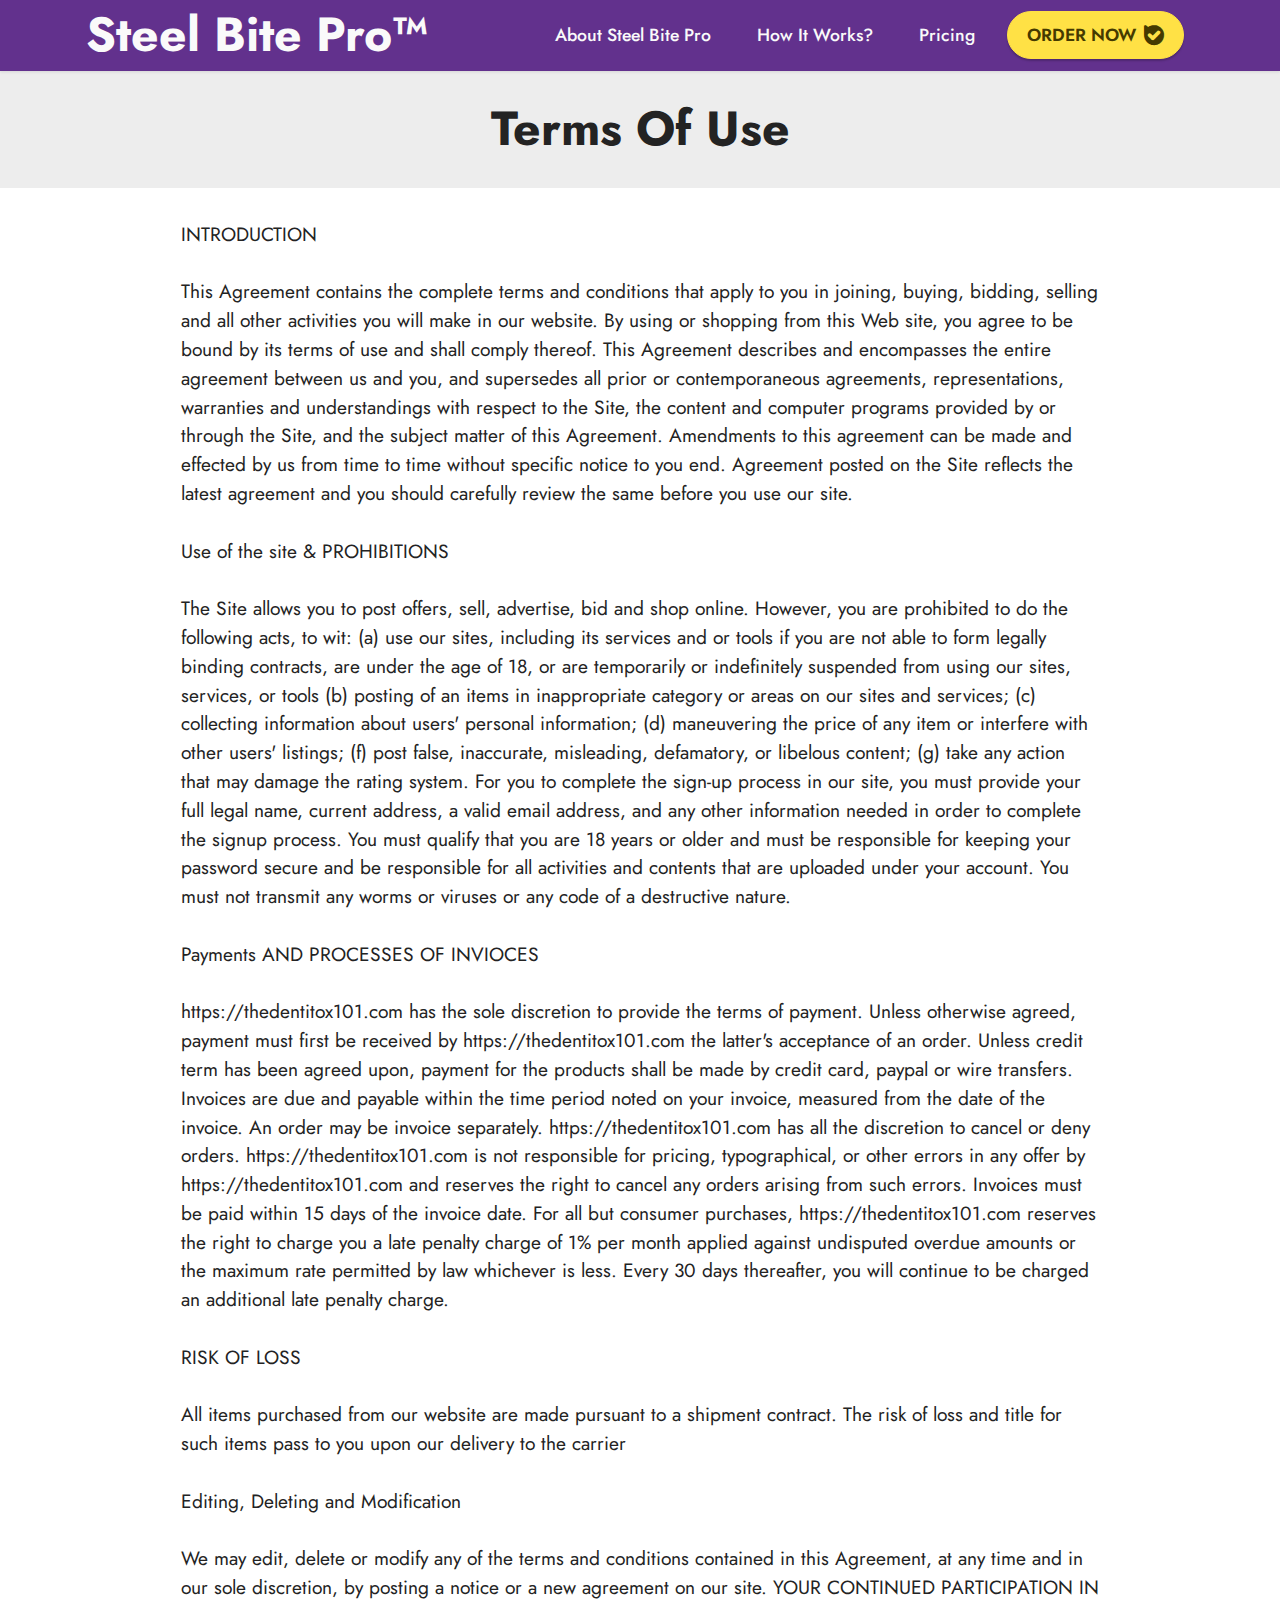
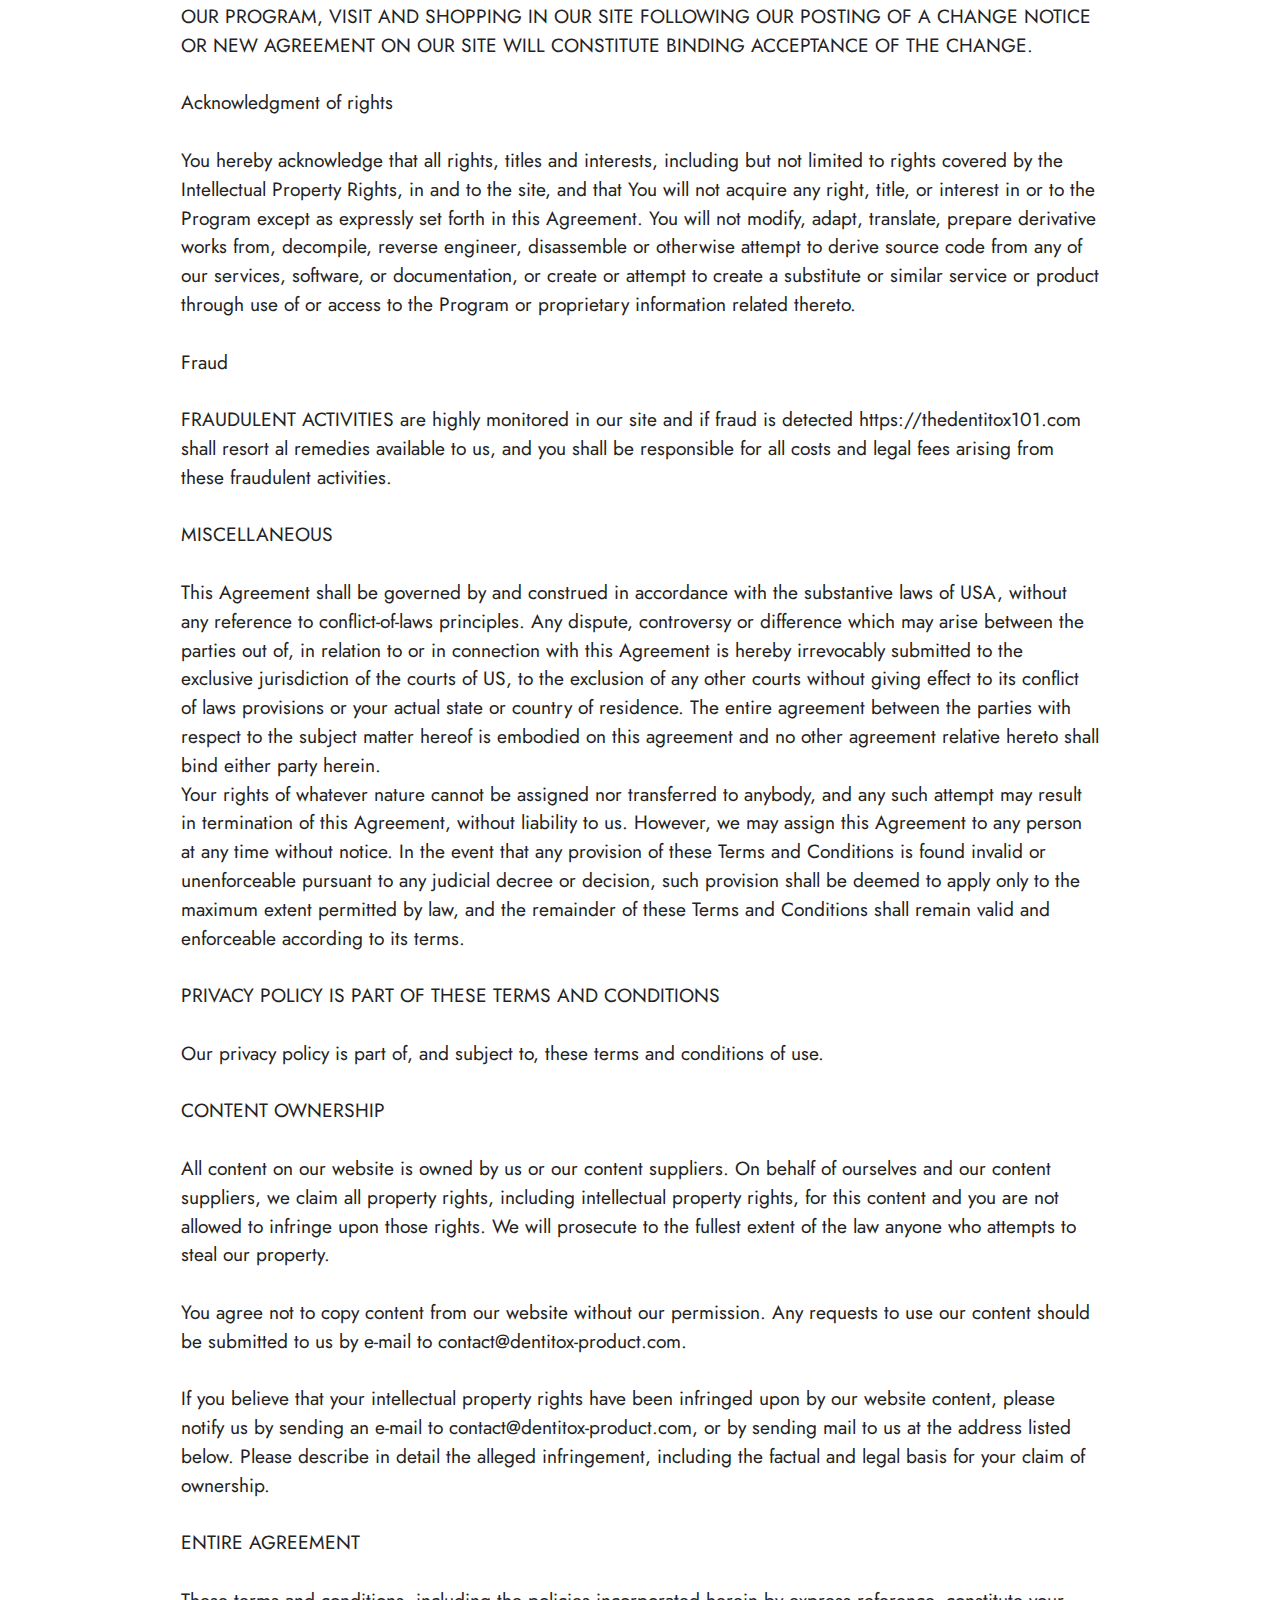
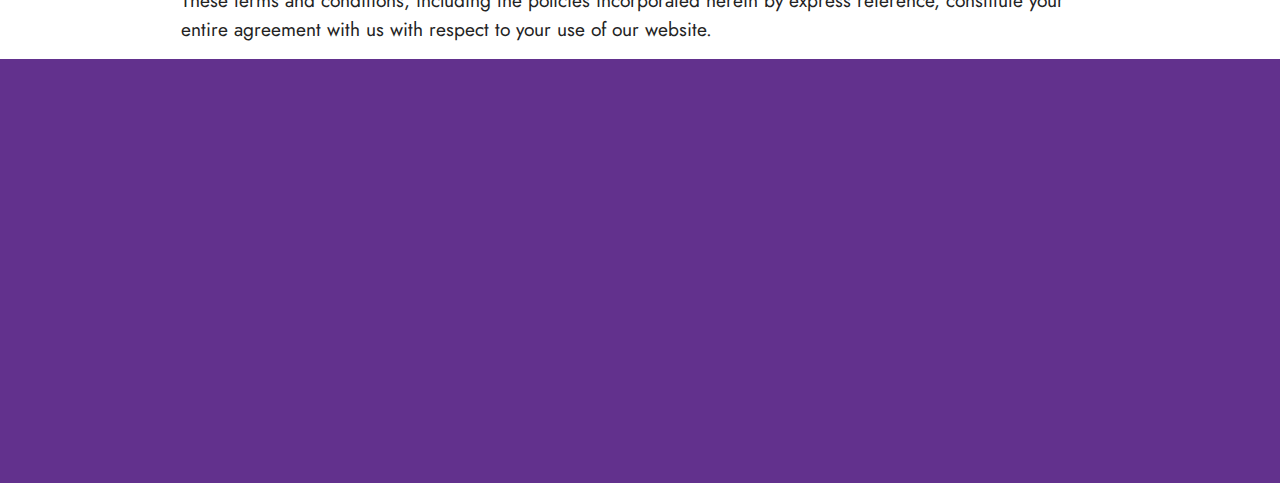
<file: terms.html>
<!DOCTYPE html>
<html  >
<head>
  
  <meta charset="UTF-8">
  <meta http-equiv="X-UA-Compatible" content="IE=edge">
  
  <meta name="twitter:card" content="summary_large_image"/>
  <meta name="twitter:image:src" content="">
  <meta property="og:image" content="">
  <meta name="twitter:title" content="Terms Of Use">
  <meta name="viewport" content="width=device-width, initial-scale=1, minimum-scale=1">
  <link rel="shortcut icon" href="assets/images/favicon-main-128x128.png" type="image/x-icon">
  <meta name="description" content="">
  
  
  <title>Terms Of Use</title>
  <link rel="stylesheet" href="assets/bootstrap/css/bootstrap.min.css">
  <link rel="stylesheet" href="assets/bootstrap/css/bootstrap-grid.min.css">
  <link rel="stylesheet" href="assets/bootstrap/css/bootstrap-reboot.min.css">
  <link rel="stylesheet" href="assets/animatecss/animate.css">
  <link rel="stylesheet" href="assets/dropdown/css/style.css">
  <link rel="stylesheet" href="assets/socicon/css/styles.css">
  <link rel="stylesheet" href="assets/theme/css/style.css">
  <link rel="preload" href="https://fonts.googleapis.com/css?family=Jost:100,200,300,400,500,600,700,800,900,100i,200i,300i,400i,500i,600i,700i,800i,900i&display=swap" as="style" onload="this.onload=null;this.rel='stylesheet'">
  <noscript><link rel="stylesheet" href="https://fonts.googleapis.com/css?family=Jost:100,200,300,400,500,600,700,800,900,100i,200i,300i,400i,500i,600i,700i,800i,900i&display=swap"></noscript>
  <link rel="preload" as="style" href="assets/mobirise/css/mbr-additional.css"><link rel="stylesheet" href="assets/mobirise/css/mbr-additional.css" type="text/css">
  
  
  
  
</head>
<body>
  
  <section data-bs-version="5.1" class="menu menu2 cid-tmAYGHW7QI" once="menu" id="menu2-29">
    
    <nav class="navbar navbar-dropdown navbar-expand-lg">
        <div class="container">
            <div class="navbar-brand">
                
                <span class="navbar-caption-wrap"><a class="navbar-caption text-white text-primary display-2" href="index.html">Steel Bite Pro™</a></span>
            </div>
            <button class="navbar-toggler" type="button" data-toggle="collapse" data-bs-toggle="collapse" data-target="#navbarSupportedContent" data-bs-target="#navbarSupportedContent" aria-controls="navbarNavAltMarkup" aria-expanded="false" aria-label="Toggle navigation">
                <div class="hamburger">
                    <span></span>
                    <span></span>
                    <span></span>
                    <span></span>
                </div>
            </button>
            <div class="collapse navbar-collapse" id="navbarSupportedContent">
                <ul class="navbar-nav nav-dropdown" data-app-modern-menu="true"><li class="nav-item"><a class="nav-link link text-white text-primary display-4" href="index.html#content4-4">About Steel Bite Pro</a>
                    </li><li class="nav-item"><a class="nav-link link text-white text-primary display-4" href="index.html#content4-6">How It Works?</a></li><li class="nav-item"><a class="nav-link link text-white text-primary display-4" href="index.html#content4-a">Pricing</a></li></ul>
                
                <div class="navbar-buttons mbr-section-btn"><a class="btn btn-warning display-4" href="/order"><span class="socicon socicon-bale mbr-iconfont mbr-iconfont-btn" style="font-size: 20px;"></span>ORDER NOW</a></div>
            </div>
        </div>
    </nav>
</section>

<section data-bs-version="5.1" class="content4 cid-tjykehVjDn" id="content4-p">
    

    
    
    <div class="container">
        <div class="row justify-content-center">
            <div class="title col-md-12 col-lg-12">
                <h3 class="mbr-section-title mbr-fonts-style align-center mb-4 display-2"><strong>Terms Of Use</strong></h3>
                
                
            </div>
        </div>
    </div>
</section>

<section data-bs-version="5.1" class="content5 cid-sKy7tkCOig cid-tjykeHYRPt" id="content5-q">
    
    <div class="container">
        <div class="row justify-content-center">
            <div class="col-md-12 col-lg-10">
                
                
                <p class="mbr-text mbr-fonts-style display-7">INTRODUCTION
<br>
<br>This Agreement contains the complete terms and conditions that apply to you in joining, buying, bidding, selling and all other activities you will make in our website. By using or shopping from this Web site, you agree to be bound by its terms of use and shall comply thereof. This Agreement describes and encompasses the entire agreement between us and you, and supersedes all prior or contemporaneous agreements, representations, warranties and understandings with respect to the Site, the content and computer programs provided by or through the Site, and the subject matter of this Agreement. Amendments to this agreement can be made and effected by us from time to time without specific notice to you end. Agreement posted on the Site reflects the latest agreement and you should carefully review the same before you use our site.
<br>
<br>Use of the site &amp; PROHIBITIONS
<br>
<br>The Site allows you to post offers, sell, advertise, bid and shop online. However, you are prohibited to do the following acts, to wit: (a) use our sites, including its services and or tools if you are not able to form legally binding contracts, are under the age of 18, or are temporarily or indefinitely suspended from using our sites, services, or tools (b) posting of an items in inappropriate category or areas on our sites and services; (c) collecting information about users' personal information; (d) maneuvering the price of any item or interfere with other users' listings; (f) post false, inaccurate, misleading, defamatory, or libelous content; (g) take any action that may damage the rating system. For you to complete the sign-up process in our site, you must provide your full legal name, current address, a valid email address, and any other information needed in order to complete the signup process. You must qualify that you are 18 years or older and must be responsible for keeping your password secure and be responsible for all activities and contents that are uploaded under your account. You must not transmit any worms or viruses or any code of a destructive nature.
<br>
<br>Payments AND PROCESSES OF INVIOCES
<br>
<br>https://thedentitox101.com has the sole discretion to provide the terms of payment. Unless otherwise agreed, payment must first be received by https://thedentitox101.com the latter's acceptance of an order. Unless credit term has been agreed upon, payment for the products shall be made by credit card, paypal or wire transfers. Invoices are due and payable within the time period noted on your invoice, measured from the date of the invoice. An order may be invoice separately. https://thedentitox101.com has all the discretion to cancel or deny orders. https://thedentitox101.com is not responsible for pricing, typographical, or other errors in any offer by https://thedentitox101.com and reserves the right to cancel any orders arising from such errors. Invoices must be paid within 15 days of the invoice date. For all but consumer purchases, https://thedentitox101.com reserves the right to charge you a late penalty charge of 1% per month applied against undisputed overdue amounts or the maximum rate permitted by law whichever is less. Every 30 days thereafter, you will continue to be charged an additional late penalty charge.
<br>
<br>RISK OF LOSS
<br>
<br>All items purchased from our website are made pursuant to a shipment contract. The risk of loss and title for such items pass to you upon our delivery to the carrier
<br>
<br>Editing, Deleting and Modification
<br>
<br>We may edit, delete or modify any of the terms and conditions contained in this Agreement, at any time and in our sole discretion, by posting a notice or a new agreement on our site. YOUR CONTINUED PARTICIPATION IN OUR PROGRAM, VISIT AND SHOPPING IN OUR SITE FOLLOWING OUR POSTING OF A CHANGE NOTICE OR NEW AGREEMENT ON OUR SITE WILL CONSTITUTE BINDING ACCEPTANCE OF THE CHANGE.
<br>
<br>Acknowledgment of rights
<br>
<br>You hereby acknowledge that all rights, titles and interests, including but not limited to rights covered by the Intellectual Property Rights, in and to the site, and that You will not acquire any right, title, or interest in or to the Program except as expressly set forth in this Agreement. You will not modify, adapt, translate, prepare derivative works from, decompile, reverse engineer, disassemble or otherwise attempt to derive source code from any of our services, software, or documentation, or create or attempt to create a substitute or similar service or product through use of or access to the Program or proprietary information related thereto.
<br>
<br>Fraud
<br>
<br>FRAUDULENT ACTIVITIES are highly monitored in our site and if fraud is detected https://thedentitox101.com shall resort al remedies available to us, and you shall be responsible for all costs and legal fees arising from these fraudulent activities.
<br>
<br>MISCELLANEOUS
<br>
<br>This Agreement shall be governed by and construed in accordance with the substantive laws of USA, without any reference to conflict-of-laws principles. Any dispute, controversy or difference which may arise between the parties out of, in relation to or in connection with this Agreement is hereby irrevocably submitted to the exclusive jurisdiction of the courts of US, to the exclusion of any other courts without giving effect to its conflict of laws provisions or your actual state or country of residence. The entire agreement between the parties with respect to the subject matter hereof is embodied on this agreement and no other agreement relative hereto shall bind either party herein.
<br>Your rights of whatever nature cannot be assigned nor transferred to anybody, and any such attempt may result in termination of this Agreement, without liability to us. However, we may assign this Agreement to any person at any time without notice. In the event that any provision of these Terms and Conditions is found invalid or unenforceable pursuant to any judicial decree or decision, such provision shall be deemed to apply only to the maximum extent permitted by law, and the remainder of these Terms and Conditions shall remain valid and enforceable according to its terms.
<br>
<br>PRIVACY POLICY IS PART OF THESE TERMS AND CONDITIONS
<br>
<br>Our privacy policy is part of, and subject to, these terms and conditions of use.
<br>
<br>CONTENT OWNERSHIP
<br>
<br>All content on our website is owned by us or our content suppliers. On behalf of ourselves and our content suppliers, we claim all property rights, including intellectual property rights, for this content and you are not allowed to infringe upon those rights. We will prosecute to the fullest extent of the law anyone who attempts to steal our property.
<br>
<br>You agree not to copy content from our website without our permission. Any requests to use our content should be submitted to us by e-mail to contact@dentitox-product.com.
<br>
<br>If you believe that your intellectual property rights have been infringed upon by our website content, please notify us by sending an e-mail to contact@dentitox-product.com, or by sending mail to us at the address listed below. Please describe in detail the alleged infringement, including the factual and legal basis for your claim of ownership.
<br>
<br>ENTIRE AGREEMENT
<br>
<br>These terms and conditions, including the policies incorporated herein by express reference, constitute your entire agreement with us with respect to your use of our website.</p>
            </div>
        </div>
    </div>
</section>

<section data-bs-version="5.1" class="footer3 cid-tjymtBCwRa" once="footers" id="footer3-14">

    

    

    <div class="container-fluid">
        <div class="media-container-row align-center mbr-white">
            <div class="row row-links">
                <ul class="foot-menu">
                    
                    
                    
                    
                    
                    
                    
                    
                    
                     
                     
                <li class="foot-menu-item mbr-fonts-style display-4"><u><a href="index.html#content4-4" class="text-white text-primary">What Is Steel Bite Pro?</a></u></li><li class="foot-menu-item mbr-fonts-style display-4"><u>
                        <a href="index.html#content4-6" class="text-white text-primary">How It Works?</a></u></li><li class="foot-menu-item mbr-fonts-style display-4"><u>
                        <a href="index.html#content4-1c" class="text-white text-primary">Ingredients Of Steel Bite Pro</a></u></li><li class="foot-menu-item mbr-fonts-style display-4"><u>
                        <a href="index.html#content4-1j" class="text-white text-primary">Benefits</a></u></li><li class="foot-menu-item mbr-fonts-style display-4"><u><a href="https://www.clkbank.com/#!/" rel="nofollow" class="text-white">Order Support</a></u></li><li class="foot-menu-item mbr-fonts-style display-4"><u>
                        <a href="terms.html" class="text-white">Terms Of Use</a></u></li><li class="foot-menu-item mbr-fonts-style display-4"><u>
                        <a href="privacy.html" class="text-white">Privacy Policy</a></u></li><li class="foot-menu-item mbr-fonts-style display-4"><u>
                        <a href="disclaimer.html" class="text-white">Disclaimer</a></u></li><li class="foot-menu-item mbr-fonts-style display-4"><u><a href="mailto:support@clickbank.com" rel="nofollow" class="text-white">Contact Us</a></u></li><li class="foot-menu-item mbr-fonts-style display-4"><u><a href="index.html#content4-1p" class="text-white text-primary">FAQ's</a></u></li></ul>
            </div>
            <div class="row social-row">
                <div class="social-list align-left pb-2">
                    
                    
                    
                    
                    
                    
                <div class="soc-item">
                       <p><br>Please note that the information we provide is not intended to replace consultation with a qualified medical professional. We encourage you to inform your physician of changes you make to your lifestyle and discuss these with him or her. For questions or concerns about any medical conditions you may have, please contact your doctor.</p>

<p>Statements on this website have not been evaluated by the Food and Drug Administration. Products are not intended to diagnose, treat, cure or prevent any disease. If you are pregnant, nursing, taking medication, or have a medical condition, consult your physician before using our products.</p>

<p>The website’s content and the product for sale is based upon the author’s opinion and is provided solely on an “AS IS” and “AS AVAILABLE” basis. You should do your own research and confirm the information with other sources when searching for information regarding health issues and always review the information carefully with your professional health care provider before using any of the protocols presented on this website and/or in the product sold here.</p>

<p>ClickBank is the retailer of products on this site. CLICKBANK® is a registered trademark of Click Sales, Inc., a Delaware corporation located at 1444 South Entertainment Ave, Suite 410, Boise, Idaho, 83709, USA and used by permission. ClickBank’s role as retailer does not constitute an endorsement, approval or review of these products or any claim, statement or opinion used in promotion of these products. *For international shipping (outside of the United States), shipping fees will apply.</p>


                    </div></div>
            </div>
            <div class="row row-copirayt">
                <p class="mbr-text mb-0 mbr-fonts-style align-center display-4">
                    © Copyright 2022 Steel Bite Pro. All Rights Reserved.
                </p>
            </div>
        </div>
    </div>
</section>


<script src="assets/bootstrap/js/bootstrap.bundle.min.js"></script>
  <script src="assets/smoothscroll/smooth-scroll.js"></script>
  <script src="assets/ytplayer/index.js"></script>
  <script src="assets/dropdown/js/navbar-dropdown.js"></script>
  <script src="assets/theme/js/script.js"></script>
  
  
  
 <div id="scrollToTop" class="scrollToTop mbr-arrow-up"><a style="text-align: center;"><i class="mbr-arrow-up-icon mbr-arrow-up-icon-cm cm-icon cm-icon-smallarrow-up"></i></a></div>
    <input name="animation" type="hidden">
  </body>
</html>
</file>
<file: assets/web/assets/mobirise-icons2/mobirise2.css>
@font-face {
  font-family: 'Moririse2';
  font-display: swap;
  src:  url('mobirise2.eot?f2bix4');
  src:  url('mobirise2.eot?f2bix4#iefix') format('embedded-opentype'),
    url('mobirise2.ttf?f2bix4') format('truetype'),
    url('mobirise2.woff?f2bix4') format('woff'),
    url('mobirise2.svg?f2bix4#mobirise2') format('svg');
  font-weight: normal;
  font-style: normal;
}

[class^="mobi-"], [class*=" mobi-"] {
  /* use !important to prevent issues with browser extensions that change fonts */
  font-family: 'Moririse2' !important;
  speak: none;
  font-style: normal;
  font-weight: normal;
  font-variant: normal;
  text-transform: none;
  line-height: 1;

  /* Better Font Rendering =========== */
  -webkit-font-smoothing: antialiased;
  -moz-osx-font-smoothing: grayscale;
}

.mobi-mbri-add-submenu:before {
  content: "\e900";
}
.mobi-mbri-alert:before {
  content: "\e901";
}
.mobi-mbri-align-center:before {
  content: "\e902";
}
.mobi-mbri-align-justify:before {
  content: "\e903";
}
.mobi-mbri-align-left:before {
  content: "\e904";
}
.mobi-mbri-align-right:before {
  content: "\e905";
}
.mobi-mbri-android:before {
  content: "\e906";
}
.mobi-mbri-apple:before {
  content: "\e907";
}
.mobi-mbri-arrow-down:before {
  content: "\e908";
}
.mobi-mbri-arrow-next:before {
  content: "\e909";
}
.mobi-mbri-arrow-prev:before {
  content: "\e90a";
}
.mobi-mbri-arrow-up:before {
  content: "\e90b";
}
.mobi-mbri-bold:before {
  content: "\e90c";
}
.mobi-mbri-bookmark:before {
  content: "\e90d";
}
.mobi-mbri-bootstrap:before {
  content: "\e90e";
}
.mobi-mbri-briefcase:before {
  content: "\e90f";
}
.mobi-mbri-browse:before {
  content: "\e910";
}
.mobi-mbri-bulleted-list:before {
  content: "\e911";
}
.mobi-mbri-calendar:before {
  content: "\e912";
}
.mobi-mbri-camera:before {
  content: "\e913";
}
.mobi-mbri-cart-add:before {
  content: "\e914";
}
.mobi-mbri-cart-full:before {
  content: "\e915";
}
.mobi-mbri-cash:before {
  content: "\e916";
}
.mobi-mbri-change-style:before {
  content: "\e917";
}
.mobi-mbri-chat:before {
  content: "\e918";
}
.mobi-mbri-clock:before {
  content: "\e919";
}
.mobi-mbri-close:before {
  content: "\e91a";
}
.mobi-mbri-cloud:before {
  content: "\e91b";
}
.mobi-mbri-code:before {
  content: "\e91c";
}
.mobi-mbri-contact-form:before {
  content: "\e91d";
}
.mobi-mbri-credit-card:before {
  content: "\e91e";
}
.mobi-mbri-cursor-click:before {
  content: "\e91f";
}
.mobi-mbri-cust-feedback:before {
  content: "\e920";
}
.mobi-mbri-database:before {
  content: "\e921";
}
.mobi-mbri-delivery:before {
  content: "\e922";
}
.mobi-mbri-desktop:before {
  content: "\e923";
}
.mobi-mbri-devices:before {
  content: "\e924";
}
.mobi-mbri-down:before {
  content: "\e925";
}
.mobi-mbri-download-2:before {
  content: "\e926";
}
.mobi-mbri-download:before {
  content: "\e927";
}
.mobi-mbri-drag-n-drop-2:before {
  content: "\e928";
}
.mobi-mbri-drag-n-drop:before {
  content: "\e929";
}
.mobi-mbri-edit-2:before {
  content: "\e92a";
}
.mobi-mbri-edit:before {
  content: "\e92b";
}
.mobi-mbri-error:before {
  content: "\e92c";
}
.mobi-mbri-extension:before {
  content: "\e92d";
}
.mobi-mbri-features:before {
  content: "\e92e";
}
.mobi-mbri-file:before {
  content: "\e92f";
}
.mobi-mbri-flag:before {
  content: "\e930";
}
.mobi-mbri-folder:before {
  content: "\e931";
}
.mobi-mbri-gift:before {
  content: "\e932";
}
.mobi-mbri-github:before {
  content: "\e933";
}
.mobi-mbri-globe-2:before {
  content: "\e934";
}
.mobi-mbri-globe:before {
  content: "\e935";
}
.mobi-mbri-growing-chart:before {
  content: "\e936";
}
.mobi-mbri-hearth:before {
  content: "\e937";
}
.mobi-mbri-help:before {
  content: "\e938";
}
.mobi-mbri-home:before {
  content: "\e939";
}
.mobi-mbri-hot-cup:before {
  content: "\e93a";
}
.mobi-mbri-idea:before {
  content: "\e93b";
}
.mobi-mbri-image-gallery:before {
  content: "\e93c";
}
.mobi-mbri-image-slider:before {
  content: "\e93d";
}
.mobi-mbri-info:before {
  content: "\e93e";
}
.mobi-mbri-italic:before {
  content: "\e93f";
}
.mobi-mbri-key:before {
  content: "\e940";
}
.mobi-mbri-laptop:before {
  content: "\e941";
}
.mobi-mbri-layers:before {
  content: "\e942";
}
.mobi-mbri-left-right:before {
  content: "\e943";
}
.mobi-mbri-left:before {
  content: "\e944";
}
.mobi-mbri-letter:before {
  content: "\e945";
}
.mobi-mbri-like:before {
  content: "\e946";
}
.mobi-mbri-link:before {
  content: "\e947";
}
.mobi-mbri-lock:before {
  content: "\e948";
}
.mobi-mbri-login:before {
  content: "\e949";
}
.mobi-mbri-logout:before {
  content: "\e94a";
}
.mobi-mbri-magic-stick:before {
  content: "\e94b";
}
.mobi-mbri-map-pin:before {
  content: "\e94c";
}
.mobi-mbri-menu:before {
  content: "\e94d";
}
.mobi-mbri-mobile-2:before {
  content: "\e94e";
}
.mobi-mbri-mobile-horizontal:before {
  content: "\e94f";
}
.mobi-mbri-mobile:before {
  content: "\e950";
}
.mobi-mbri-mobirise:before {
  content: "\e951";
}
.mobi-mbri-more-horizontal:before {
  content: "\e952";
}
.mobi-mbri-more-vertical:before {
  content: "\e953";
}
.mobi-mbri-music:before {
  content: "\e954";
}
.mobi-mbri-new-file:before {
  content: "\e955";
}
.mobi-mbri-numbered-list:before {
  content: "\e956";
}
.mobi-mbri-opened-folder:before {
  content: "\e957";
}
.mobi-mbri-pages:before {
  content: "\e958";
}
.mobi-mbri-paper-plane:before {
  content: "\e959";
}
.mobi-mbri-paperclip:before {
  content: "\e95a";
}
.mobi-mbri-phone:before {
  content: "\e95b";
}
.mobi-mbri-photo:before {
  content: "\e95c";
}
.mobi-mbri-photos:before {
  content: "\e95d";
}
.mobi-mbri-pin:before {
  content: "\e95e";
}
.mobi-mbri-play:before {
  content: "\e95f";
}
.mobi-mbri-plus:before {
  content: "\e960";
}
.mobi-mbri-preview:before {
  content: "\e961";
}
.mobi-mbri-print:before {
  content: "\e962";
}
.mobi-mbri-protect:before {
  content: "\e963";
}
.mobi-mbri-question:before {
  content: "\e964";
}
.mobi-mbri-quote-left:before {
  content: "\e965";
}
.mobi-mbri-quote-right:before {
  content: "\e966";
}
.mobi-mbri-redo:before {
  content: "\e967";
}
.mobi-mbri-refresh:before {
  content: "\e968";
}
.mobi-mbri-responsive-2:before {
  content: "\e969";
}
.mobi-mbri-responsive:before {
  content: "\e96a";
}
.mobi-mbri-right:before {
  content: "\e96b";
}
.mobi-mbri-rocket:before {
  content: "\e96c";
}
.mobi-mbri-sad-face:before {
  content: "\e96d";
}
.mobi-mbri-sale:before {
  content: "\e96e";
}
.mobi-mbri-save:before {
  content: "\e96f";
}
.mobi-mbri-search:before {
  content: "\e970";
}
.mobi-mbri-setting-2:before {
  content: "\e971";
}
.mobi-mbri-setting-3:before {
  content: "\e972";
}
.mobi-mbri-setting:before {
  content: "\e973";
}
.mobi-mbri-share:before {
  content: "\e974";
}
.mobi-mbri-shopping-bag:before {
  content: "\e975";
}
.mobi-mbri-shopping-basket:before {
  content: "\e976";
}
.mobi-mbri-shopping-cart:before {
  content: "\e977";
}
.mobi-mbri-sites:before {
  content: "\e978";
}
.mobi-mbri-smile-face:before {
  content: "\e979";
}
.mobi-mbri-speed:before {
  content: "\e97a";
}
.mobi-mbri-star:before {
  content: "\e97b";
}
.mobi-mbri-success:before {
  content: "\e97c";
}
.mobi-mbri-sun:before {
  content: "\e97d";
}
.mobi-mbri-sun2:before {
  content: "\e97e";
}
.mobi-mbri-tablet-vertical:before {
  content: "\e97f";
}
.mobi-mbri-tablet:before {
  content: "\e980";
}
.mobi-mbri-target:before {
  content: "\e981";
}
.mobi-mbri-timer:before {
  content: "\e982";
}
.mobi-mbri-to-ftp:before {
  content: "\e983";
}
.mobi-mbri-to-local-drive:before {
  content: "\e984";
}
.mobi-mbri-touch-swipe:before {
  content: "\e985";
}
.mobi-mbri-touch:before {
  content: "\e986";
}
.mobi-mbri-trash:before {
  content: "\e987";
}
.mobi-mbri-underline:before {
  content: "\e988";
}
.mobi-mbri-undo:before {
  content: "\e989";
}
.mobi-mbri-unlink:before {
  content: "\e98a";
}
.mobi-mbri-unlock:before {
  content: "\e98b";
}
.mobi-mbri-up-down:before {
  content: "\e98c";
}
.mobi-mbri-up:before {
  content: "\e98d";
}
.mobi-mbri-update:before {
  content: "\e98e";
}
.mobi-mbri-upload-2:before {
  content: "\e98f";
}
.mobi-mbri-upload:before {
  content: "\e990";
}
.mobi-mbri-user-2:before {
  content: "\e991";
}
.mobi-mbri-user:before {
  content: "\e992";
}
.mobi-mbri-users:before {
  content: "\e993";
}
.mobi-mbri-video-play:before {
  content: "\e994";
}
.mobi-mbri-video:before {
  content: "\e995";
}
.mobi-mbri-watch:before {
  content: "\e996";
}
.mobi-mbri-website-theme-2:before {
  content: "\e997";
}
.mobi-mbri-website-theme:before {
  content: "\e998";
}
.mobi-mbri-wifi:before {
  content: "\e999";
}
.mobi-mbri-windows:before {
  content: "\e99a";
}
.mobi-mbri-zoom-in:before {
  content: "\e99b";
}
.mobi-mbri-zoom-out:before {
  content: "\e99c";
}
</file>
<file: assets/web/assets/mobirise-icons/mobirise-icons.css>
@font-face {
  font-family: 'MobiriseIcons';
  src:  url('mobirise-icons.eot?spat4u');
  src:  url('mobirise-icons.eot?spat4u#iefix') format('embedded-opentype'),
    url('mobirise-icons.ttf?spat4u') format('truetype'),
    url('mobirise-icons.woff?spat4u') format('woff'),
    url('mobirise-icons.svg?spat4u#MobiriseIcons') format('svg');
  font-weight: normal;
  font-style: normal;
  font-display: swap;
}

[class^="mbri-"], [class*=" mbri-"] {
  /* use !important to prevent issues with browser extensions that change fonts */
  font-family: MobiriseIcons !important;
  speak: none;
  font-style: normal;
  font-weight: normal;
  font-variant: normal;
  text-transform: none;
  line-height: 1;

  /* Better Font Rendering =========== */
  -webkit-font-smoothing: antialiased;
  -moz-osx-font-smoothing: grayscale;
}

.mbri-add-submenu:before {
  content: "\e900";
}
.mbri-alert:before {
  content: "\e901";
}
.mbri-align-center:before {
  content: "\e902";
}
.mbri-align-justify:before {
  content: "\e903";
}
.mbri-align-left:before {
  content: "\e904";
}
.mbri-align-right:before {
  content: "\e905";
}
.mbri-android:before {
  content: "\e906";
}
.mbri-apple:before {
  content: "\e907";
}
.mbri-arrow-down:before {
  content: "\e908";
}
.mbri-arrow-next:before {
  content: "\e909";
}
.mbri-arrow-prev:before {
  content: "\e90a";
}
.mbri-arrow-up:before {
  content: "\e90b";
}
.mbri-bold:before {
  content: "\e90c";
}
.mbri-bookmark:before {
  content: "\e90d";
}
.mbri-bootstrap:before {
  content: "\e90e";
}
.mbri-briefcase:before {
  content: "\e90f";
}
.mbri-browse:before {
  content: "\e910";
}
.mbri-bulleted-list:before {
  content: "\e911";
}
.mbri-calendar:before {
  content: "\e912";
}
.mbri-camera:before {
  content: "\e913";
}
.mbri-cart-add:before {
  content: "\e914";
}
.mbri-cart-full:before {
  content: "\e915";
}
.mbri-cash:before {
  content: "\e916";
}
.mbri-change-style:before {
  content: "\e917";
}
.mbri-chat:before {
  content: "\e918";
}
.mbri-clock:before {
  content: "\e919";
}
.mbri-close:before {
  content: "\e91a";
}
.mbri-cloud:before {
  content: "\e91b";
}
.mbri-code:before {
  content: "\e91c";
}
.mbri-contact-form:before {
  content: "\e91d";
}
.mbri-credit-card:before {
  content: "\e91e";
}
.mbri-cursor-click:before {
  content: "\e91f";
}
.mbri-cust-feedback:before {
  content: "\e920";
}
.mbri-database:before {
  content: "\e921";
}
.mbri-delivery:before {
  content: "\e922";
}
.mbri-desktop:before {
  content: "\e923";
}
.mbri-devices:before {
  content: "\e924";
}
.mbri-down:before {
  content: "\e925";
}
.mbri-download:before {
  content: "\e989";
}
.mbri-drag-n-drop:before {
  content: "\e927";
}
.mbri-drag-n-drop2:before {
  content: "\e928";
}
.mbri-edit:before {
  content: "\e929";
}
.mbri-edit2:before {
  content: "\e92a";
}
.mbri-error:before {
  content: "\e92b";
}
.mbri-extension:before {
  content: "\e92c";
}
.mbri-features:before {
  content: "\e92d";
}
.mbri-file:before {
  content: "\e92e";
}
.mbri-flag:before {
  content: "\e92f";
}
.mbri-folder:before {
  content: "\e930";
}
.mbri-gift:before {
  content: "\e931";
}
.mbri-github:before {
  content: "\e932";
}
.mbri-globe:before {
  content: "\e933";
}
.mbri-globe-2:before {
  content: "\e934";
}
.mbri-growing-chart:before {
  content: "\e935";
}
.mbri-hearth:before {
  content: "\e936";
}
.mbri-help:before {
  content: "\e937";
}
.mbri-home:before {
  content: "\e938";
}
.mbri-hot-cup:before {
  content: "\e939";
}
.mbri-idea:before {
  content: "\e93a";
}
.mbri-image-gallery:before {
  content: "\e93b";
}
.mbri-image-slider:before {
  content: "\e93c";
}
.mbri-info:before {
  content: "\e93d";
}
.mbri-italic:before {
  content: "\e93e";
}
.mbri-key:before {
  content: "\e93f";
}
.mbri-laptop:before {
  content: "\e940";
}
.mbri-layers:before {
  content: "\e941";
}
.mbri-left-right:before {
  content: "\e942";
}
.mbri-left:before {
  content: "\e943";
}
.mbri-letter:before {
  content: "\e944";
}
.mbri-like:before {
  content: "\e945";
}
.mbri-link:before {
  content: "\e946";
}
.mbri-lock:before {
  content: "\e947";
}
.mbri-login:before {
  content: "\e948";
}
.mbri-logout:before {
  content: "\e949";
}
.mbri-magic-stick:before {
  content: "\e94a";
}
.mbri-map-pin:before {
  content: "\e94b";
}
.mbri-menu:before {
  content: "\e94c";
}
.mbri-mobile:before {
  content: "\e94d";
}
.mbri-mobile2:before {
  content: "\e94e";
}
.mbri-mobirise:before {
  content: "\e94f";
}
.mbri-more-horizontal:before {
  content: "\e950";
}
.mbri-more-vertical:before {
  content: "\e951";
}
.mbri-music:before {
  content: "\e952";
}
.mbri-new-file:before {
  content: "\e953";
}
.mbri-numbered-list:before {
  content: "\e954";
}
.mbri-opened-folder:before {
  content: "\e955";
}
.mbri-pages:before {
  content: "\e956";
}
.mbri-paper-plane:before {
  content: "\e957";
}
.mbri-paperclip:before {
  content: "\e958";
}
.mbri-photo:before {
  content: "\e959";
}
.mbri-photos:before {
  content: "\e95a";
}
.mbri-pin:before {
  content: "\e95b";
}
.mbri-play:before {
  content: "\e95c";
}
.mbri-plus:before {
  content: "\e95d";
}
.mbri-preview:before {
  content: "\e95e";
}
.mbri-print:before {
  content: "\e95f";
}
.mbri-protect:before {
  content: "\e960";
}
.mbri-question:before {
  content: "\e961";
}
.mbri-quote-left:before {
  content: "\e962";
}
.mbri-quote-right:before {
  content: "\e963";
}
.mbri-refresh:before {
  content: "\e964";
}
.mbri-responsive:before {
  content: "\e965";
}
.mbri-right:before {
  content: "\e966";
}
.mbri-rocket:before {
  content: "\e967";
}
.mbri-sad-face:before {
  content: "\e968";
}
.mbri-sale:before {
  content: "\e969";
}
.mbri-save:before {
  content: "\e96a";
}
.mbri-search:before {
  content: "\e96b";
}
.mbri-setting:before {
  content: "\e96c";
}
.mbri-setting2:before {
  content: "\e96d";
}
.mbri-setting3:before {
  content: "\e96e";
}
.mbri-share:before {
  content: "\e96f";
}
.mbri-shopping-bag:before {
  content: "\e970";
}
.mbri-shopping-basket:before {
  content: "\e971";
}
.mbri-shopping-cart:before {
  content: "\e972";
}
.mbri-sites:before {
  content: "\e973";
}
.mbri-smile-face:before {
  content: "\e974";
}
.mbri-speed:before {
  content: "\e975";
}
.mbri-star:before {
  content: "\e976";
}
.mbri-success:before {
  content: "\e977";
}
.mbri-sun:before {
  content: "\e978";
}
.mbri-sun2:before {
  content: "\e979";
}
.mbri-tablet:before {
  content: "\e97a";
}
.mbri-tablet-vertical:before {
  content: "\e97b";
}
.mbri-target:before {
  content: "\e97c";
}
.mbri-timer:before {
  content: "\e97d";
}
.mbri-to-ftp:before {
  content: "\e97e";
}
.mbri-to-local-drive:before {
  content: "\e97f";
}
.mbri-touch-swipe:before {
  content: "\e980";
}
.mbri-touch:before {
  content: "\e981";
}
.mbri-trash:before {
  content: "\e982";
}
.mbri-underline:before {
  content: "\e983";
}
.mbri-unlink:before {
  content: "\e984";
}
.mbri-unlock:before {
  content: "\e985";
}
.mbri-up-down:before {
  content: "\e986";
}
.mbri-up:before {
  content: "\e987";
}
.mbri-update:before {
  content: "\e988";
}
.mbri-upload:before {
 content: "\e926"; 
}
.mbri-user:before {
  content: "\e98a";
}
.mbri-user2:before {
  content: "\e98b";
}
.mbri-users:before {
  content: "\e98c";
}
.mbri-video:before {
  content: "\e98d";
}
.mbri-video-play:before {
  content: "\e98e";
}
.mbri-watch:before {
  content: "\e98f";
}
.mbri-website-theme:before {
  content: "\e990";
}
.mbri-wifi:before {
  content: "\e991";
}
.mbri-windows:before {
  content: "\e992";
}
.mbri-zoom-out:before {
  content: "\e993";
}
.mbri-redo:before {
  content: "\e994";
}
.mbri-undo:before {
  content: "\e995";
}
</file>
<file: assets/dropdown/css/style.css>
.navbar-dropdown {
  left: 0;
  padding: 0;
  position: absolute;
  right: 0;
  top: 0;
  transition: all 0.45s ease;
  z-index: 1030;
  background: #282828; }
  .navbar-dropdown .navbar-logo {
    margin-right: 0.8rem;
    transition: margin 0.3s ease-in-out;
    vertical-align: middle; }
    .navbar-dropdown .navbar-logo img {
      height: 3.125rem;
      transition: all 0.3s ease-in-out; }
    .navbar-dropdown .navbar-logo.mbr-iconfont {
      font-size: 3.125rem;
      line-height: 3.125rem; }
  .navbar-dropdown .navbar-caption {
    font-weight: 700;
    white-space: normal;
    vertical-align: -4px;
    line-height: 3.125rem !important; }
    .navbar-dropdown .navbar-caption, .navbar-dropdown .navbar-caption:hover {
      color: inherit;
      text-decoration: none; }
  .navbar-dropdown .mbr-iconfont + .navbar-caption {
    vertical-align: -1px; }
  .navbar-dropdown.navbar-fixed-top {
    position: fixed; }
  .navbar-dropdown .navbar-brand span {
    vertical-align: -4px; }
  .navbar-dropdown.bg-color.transparent {
    background: none; }
  .navbar-dropdown.navbar-short .navbar-brand {
    padding: 0.625rem 0; }
    .navbar-dropdown.navbar-short .navbar-brand span {
      vertical-align: -1px; }
  .navbar-dropdown.navbar-short .navbar-caption {
    line-height: 2.375rem !important;
    vertical-align: -2px; }
  .navbar-dropdown.navbar-short .navbar-logo {
    margin-right: 0.5rem; }
    .navbar-dropdown.navbar-short .navbar-logo img {
      height: 2.375rem; }
    .navbar-dropdown.navbar-short .navbar-logo.mbr-iconfont {
      font-size: 2.375rem;
      line-height: 2.375rem; }
  .navbar-dropdown.navbar-short .mbr-table-cell {
    height: 3.625rem; }
  .navbar-dropdown .navbar-close {
    left: 0.6875rem;
    position: fixed;
    top: 0.75rem;
    z-index: 1000; }
  .navbar-dropdown .hamburger-icon {
    content: "";
    display: inline-block;
    vertical-align: middle;
    width: 16px;
    -webkit-box-shadow: 0 -6px 0 1px #282828,0 0 0 1px #282828,0 6px 0 1px #282828;
    -moz-box-shadow: 0 -6px 0 1px #282828,0 0 0 1px #282828,0 6px 0 1px #282828;
    box-shadow: 0 -6px 0 1px #282828,0 0 0 1px #282828,0 6px 0 1px #282828; }

.dropdown-menu .dropdown-toggle[data-toggle="dropdown-submenu"]::after {
  border-bottom: 0.35em solid transparent;
  border-left: 0.35em solid;
  border-right: 0;
  border-top: 0.35em solid transparent;
  margin-left: 0.3rem; }

.dropdown-menu .dropdown-item:focus {
  outline: 0; }

.nav-dropdown {
  font-size: 0.75rem;
  font-weight: 500;
  height: auto !important; }
  .nav-dropdown .nav-btn {
    padding-left: 1rem; }
  .nav-dropdown .link {
    margin: .667em 1.667em;
    font-weight: 500;
    padding: 0;
    transition: color .2s ease-in-out; }
    .nav-dropdown .link.dropdown-toggle {
      margin-right: 2.583em; }
      .nav-dropdown .link.dropdown-toggle::after {
        margin-left: .25rem;
        border-top: 0.35em solid;
        border-right: 0.35em solid transparent;
        border-left: 0.35em solid transparent;
        border-bottom: 0; }
      .nav-dropdown .link.dropdown-toggle[aria-expanded="true"] {
        margin: 0;
        padding: 0.667em 3.263em  0.667em 1.667em; }
  .nav-dropdown .link::after,
  .nav-dropdown .dropdown-item::after {
    color: inherit; }
  .nav-dropdown .btn {
    font-size: 0.75rem;
    font-weight: 700;
    letter-spacing: 0;
    margin-bottom: 0;
    padding-left: 1.25rem;
    padding-right: 1.25rem; }
  .nav-dropdown .dropdown-menu {
    border-radius: 0;
    border: 0;
    left: 0;
    margin: 0;
    padding-bottom: 1.25rem;
    padding-top: 1.25rem;
    position: relative; }
  .nav-dropdown .dropdown-submenu {
    margin-left: 0.125rem;
    top: 0; }
  .nav-dropdown .dropdown-item {
    font-weight: 500;
    line-height: 2;
    padding: 0.3846em 4.615em 0.3846em 1.5385em;
    position: relative;
    transition: color .2s ease-in-out, background-color .2s ease-in-out; }
    .nav-dropdown .dropdown-item::after {
      margin-top: -0.3077em;
      position: absolute;
      right: 1.1538em;
      top: 50%; }
    .nav-dropdown .dropdown-item:focus, .nav-dropdown .dropdown-item:hover {
      background: none; }

@media (max-width: 767px) {
  .nav-dropdown.navbar-toggleable-sm {
    bottom: 0;
    display: none;
    left: 0;
    overflow-x: hidden;
    position: fixed;
    top: 0;
    transform: translateX(-100%);
    -ms-transform: translateX(-100%);
    -webkit-transform: translateX(-100%);
    width: 18.75rem;
    z-index: 999; } }
.nav-dropdown.navbar-toggleable-xl {
  bottom: 0;
  display: none;
  left: 0;
  overflow-x: hidden;
  position: fixed;
  top: 0;
  transform: translateX(-100%);
  -ms-transform: translateX(-100%);
  -webkit-transform: translateX(-100%);
  width: 18.75rem;
  z-index: 999; }

.nav-dropdown-sm {
  display: block !important;
  overflow-x: hidden;
  overflow: auto;
  padding-top: 3.875rem; }
  .nav-dropdown-sm::after {
    content: "";
    display: block;
    height: 3rem;
    width: 100%; }
  .nav-dropdown-sm.collapse.in ~ .navbar-close {
    display: block !important; }
  .nav-dropdown-sm.collapsing, .nav-dropdown-sm.collapse.in {
    transform: translateX(0);
    -ms-transform: translateX(0);
    -webkit-transform: translateX(0);
    transition: all 0.25s ease-out;
    -webkit-transition: all 0.25s ease-out;
    background: #282828; }
  .nav-dropdown-sm.collapsing[aria-expanded="false"] {
    transform: translateX(-100%);
    -ms-transform: translateX(-100%);
    -webkit-transform: translateX(-100%); }
  .nav-dropdown-sm .nav-item {
    display: block;
    margin-left: 0 !important;
    padding-left: 0; }
  .nav-dropdown-sm .link,
  .nav-dropdown-sm .dropdown-item {
    border-top: 1px dotted rgba(255, 255, 255, 0.1);
    font-size: 0.8125rem;
    line-height: 1.6;
    margin: 0 !important;
    padding: 0.875rem 2.4rem 0.875rem 1.5625rem !important;
    position: relative;
    white-space: normal; }
    .nav-dropdown-sm .link:focus, .nav-dropdown-sm .link:hover,
    .nav-dropdown-sm .dropdown-item:focus,
    .nav-dropdown-sm .dropdown-item:hover {
      background: rgba(0, 0, 0, 0.2) !important;
      color: #c0a375; }
  .nav-dropdown-sm .nav-btn {
    position: relative;
    padding: 1.5625rem 1.5625rem 0 1.5625rem; }
    .nav-dropdown-sm .nav-btn::before {
      border-top: 1px dotted rgba(255, 255, 255, 0.1);
      content: "";
      left: 0;
      position: absolute;
      top: 0;
      width: 100%; }
    .nav-dropdown-sm .nav-btn + .nav-btn {
      padding-top: 0.625rem; }
      .nav-dropdown-sm .nav-btn + .nav-btn::before {
        display: none; }
  .nav-dropdown-sm .btn {
    padding: 0.625rem 0; }
  .nav-dropdown-sm .dropdown-toggle[data-toggle="dropdown-submenu"]::after {
    margin-left: .25rem;
    border-top: 0.35em solid;
    border-right: 0.35em solid transparent;
    border-left: 0.35em solid transparent;
    border-bottom: 0; }
  .nav-dropdown-sm .dropdown-toggle[data-toggle="dropdown-submenu"][aria-expanded="true"]::after {
    border-top: 0;
    border-right: 0.35em solid transparent;
    border-left: 0.35em solid transparent;
    border-bottom: 0.35em solid; }
  .nav-dropdown-sm .dropdown-menu {
    margin: 0;
    padding: 0;
    position: relative;
    top: 0;
    left: 0;
    width: 100%;
    border: 0;
    float: none;
    border-radius: 0;
    background: none; }
  .nav-dropdown-sm .dropdown-submenu {
    left: 100%;
    margin-left: 0.125rem;
    margin-top: -1.25rem;
    top: 0; }

.navbar-toggleable-sm .nav-dropdown .dropdown-menu {
  position: absolute; }

.navbar-toggleable-sm .nav-dropdown .dropdown-submenu {
  left: 100%;
  margin-left: 0.125rem;
  margin-top: -1.25rem;
  top: 0; }

.navbar-toggleable-sm.opened .nav-dropdown .dropdown-menu {
  position: relative; }

.navbar-toggleable-sm.opened .nav-dropdown .dropdown-submenu {
  left: 0;
  margin-left: 00rem;
  margin-top: 0rem;
  top: 0; }

.is-builder .nav-dropdown.collapsing {
  transition: none !important; }
</file>
<file: assets/socicon/css/styles.css>
@charset "UTF-8";

@font-face {
  font-family: 'Socicon';
  src:  url('../fonts/socicon.eot');
  src:  url('../fonts/socicon.eot?#iefix') format('embedded-opentype'),
    url('../fonts/socicon.woff2') format('woff2'),
    url('../fonts/socicon.ttf') format('truetype'),
    url('../fonts/socicon.woff') format('woff'),
    url('../fonts/socicon.svg#socicon') format('svg');
  font-weight: normal;
  font-style: normal;
  font-display: swap;
}

[data-icon]:before {
  font-family: "socicon" !important;
  content: attr(data-icon);
  font-style: normal !important;
  font-weight: normal !important;
  font-variant: normal !important;
  text-transform: none !important;
  speak: none;
  line-height: 1;
  -webkit-font-smoothing: antialiased;
  -moz-osx-font-smoothing: grayscale;
}

[class^="socicon-"], [class*=" socicon-"] {
  /* use !important to prevent issues with browser extensions that change fonts */
  font-family: 'Socicon' !important;
  speak: none;
  font-style: normal;
  font-weight: normal;
  font-variant: normal;
  text-transform: none;
  line-height: 1;

  /* Better Font Rendering =========== */
  -webkit-font-smoothing: antialiased;
  -moz-osx-font-smoothing: grayscale;
}

.socicon-eitaa:before {
  content: "\e97c";
}
.socicon-soroush:before {
  content: "\e97d";
}
.socicon-bale:before {
  content: "\e97e";
}
.socicon-zazzle:before {
  content: "\e97b";
}
.socicon-society6:before {
  content: "\e97a";
}
.socicon-redbubble:before {
  content: "\e979";
}
.socicon-avvo:before {
  content: "\e978";
}
.socicon-stitcher:before {
  content: "\e977";
}
.socicon-googlehangouts:before {
  content: "\e974";
}
.socicon-dlive:before {
  content: "\e975";
}
.socicon-vsco:before {
  content: "\e976";
}
.socicon-flipboard:before {
  content: "\e973";
}
.socicon-ubuntu:before {
  content: "\e958";
}
.socicon-artstation:before {
  content: "\e959";
}
.socicon-invision:before {
  content: "\e95a";
}
.socicon-torial:before {
  content: "\e95b";
}
.socicon-collectorz:before {
  content: "\e95c";
}
.socicon-seenthis:before {
  content: "\e95d";
}
.socicon-googleplaymusic:before {
  content: "\e95e";
}
.socicon-debian:before {
  content: "\e95f";
}
.socicon-filmfreeway:before {
  content: "\e960";
}
.socicon-gnome:before {
  content: "\e961";
}
.socicon-itchio:before {
  content: "\e962";
}
.socicon-jamendo:before {
  content: "\e963";
}
.socicon-mix:before {
  content: "\e964";
}
.socicon-sharepoint:before {
  content: "\e965";
}
.socicon-tinder:before {
  content: "\e966";
}
.socicon-windguru:before {
  content: "\e967";
}
.socicon-cdbaby:before {
  content: "\e968";
}
.socicon-elementaryos:before {
  content: "\e969";
}
.socicon-stage32:before {
  content: "\e96a";
}
.socicon-tiktok:before {
  content: "\e96b";
}
.socicon-gitter:before {
  content: "\e96c";
}
.socicon-letterboxd:before {
  content: "\e96d";
}
.socicon-threema:before {
  content: "\e96e";
}
.socicon-splice:before {
  content: "\e96f";
}
.socicon-metapop:before {
  content: "\e970";
}
.socicon-naver:before {
  content: "\e971";
}
.socicon-remote:before {
  content: "\e972";
}
.socicon-internet:before {
  content: "\e957";
}
.socicon-moddb:before {
  content: "\e94b";
}
.socicon-indiedb:before {
  content: "\e94c";
}
.socicon-traxsource:before {
  content: "\e94d";
}
.socicon-gamefor:before {
  content: "\e94e";
}
.socicon-pixiv:before {
  content: "\e94f";
}
.socicon-myanimelist:before {
  content: "\e950";
}
.socicon-blackberry:before {
  content: "\e951";
}
.socicon-wickr:before {
  content: "\e952";
}
.socicon-spip:before {
  content: "\e953";
}
.socicon-napster:before {
  content: "\e954";
}
.socicon-beatport:before {
  content: "\e955";
}
.socicon-hackerone:before {
  content: "\e956";
}
.socicon-hackernews:before {
  content: "\e946";
}
.socicon-smashwords:before {
  content: "\e947";
}
.socicon-kobo:before {
  content: "\e948";
}
.socicon-bookbub:before {
  content: "\e949";
}
.socicon-mailru:before {
  content: "\e94a";
}
.socicon-gitlab:before {
  content: "\e945";
}
.socicon-instructables:before {
  content: "\e944";
}
.socicon-portfolio:before {
  content: "\e943";
}
.socicon-codered:before {
  content: "\e940";
}
.socicon-origin:before {
  content: "\e941";
}
.socicon-nextdoor:before {
  content: "\e942";
}
.socicon-udemy:before {
  content: "\e93f";
}
.socicon-livemaster:before {
  content: "\e93e";
}
.socicon-crunchbase:before {
  content: "\e93b";
}
.socicon-homefy:before {
  content: "\e93c";
}
.socicon-calendly:before {
  content: "\e93d";
}
.socicon-realtor:before {
  content: "\e90f";
}
.socicon-tidal:before {
  content: "\e910";
}
.socicon-qobuz:before {
  content: "\e911";
}
.socicon-natgeo:before {
  content: "\e912";
}
.socicon-mastodon:before {
  content: "\e913";
}
.socicon-unsplash:before {
  content: "\e914";
}
.socicon-homeadvisor:before {
  content: "\e915";
}
.socicon-angieslist:before {
  content: "\e916";
}
.socicon-codepen:before {
  content: "\e917";
}
.socicon-slack:before {
  content: "\e918";
}
.socicon-openaigym:before {
  content: "\e919";
}
.socicon-logmein:before {
  content: "\e91a";
}
.socicon-fiverr:before {
  content: "\e91b";
}
.socicon-gotomeeting:before {
  content: "\e91c";
}
.socicon-aliexpress:before {
  content: "\e91d";
}
.socicon-guru:before {
  content: "\e91e";
}
.socicon-appstore:before {
  content: "\e91f";
}
.socicon-homes:before {
  content: "\e920";
}
.socicon-zoom:before {
  content: "\e921";
}
.socicon-alibaba:before {
  content: "\e922";
}
.socicon-craigslist:before {
  content: "\e923";
}
.socicon-wix:before {
  content: "\e924";
}
.socicon-redfin:before {
  content: "\e925";
}
.socicon-googlecalendar:before {
  content: "\e926";
}
.socicon-shopify:before {
  content: "\e927";
}
.socicon-freelancer:before {
  content: "\e928";
}
.socicon-seedrs:before {
  content: "\e929";
}
.socicon-bing:before {
  content: "\e92a";
}
.socicon-doodle:before {
  content: "\e92b";
}
.socicon-bonanza:before {
  content: "\e92c";
}
.socicon-squarespace:before {
  content: "\e92d";
}
.socicon-toptal:before {
  content: "\e92e";
}
.socicon-gust:before {
  content: "\e92f";
}
.socicon-ask:before {
  content: "\e930";
}
.socicon-trulia:before {
  content: "\e931";
}
.socicon-loomly:before {
  content: "\e932";
}
.socicon-ghost:before {
  content: "\e933";
}
.socicon-upwork:before {
  content: "\e934";
}
.socicon-fundable:before {
  content: "\e935";
}
.socicon-booking:before {
  content: "\e936";
}
.socicon-googlemaps:before {
  content: "\e937";
}
.socicon-zillow:before {
  content: "\e938";
}
.socicon-niconico:before {
  content: "\e939";
}
.socicon-toneden:before {
  content: "\e93a";
}
.socicon-augment:before {
  content: "\e908";
}
.socicon-bitbucket:before {
  content: "\e909";
}
.socicon-fyuse:before {
  content: "\e90a";
}
.socicon-yt-gaming:before {
  content: "\e90b";
}
.socicon-sketchfab:before {
  content: "\e90c";
}
.socicon-mobcrush:before {
  content: "\e90d";
}
.socicon-microsoft:before {
  content: "\e90e";
}
.socicon-pandora:before {
  content: "\e907";
}
.socicon-messenger:before {
  content: "\e906";
}
.socicon-gamewisp:before {
  content: "\e905";
}
.socicon-bloglovin:before {
  content: "\e904";
}
.socicon-tunein:before {
  content: "\e903";
}
.socicon-gamejolt:before {
  content: "\e901";
}
.socicon-trello:before {
  content: "\e902";
}
.socicon-spreadshirt:before {
  content: "\e900";
}
.socicon-500px:before {
  content: "\e000";
}
.socicon-8tracks:before {
  content: "\e001";
}
.socicon-airbnb:before {
  content: "\e002";
}
.socicon-alliance:before {
  content: "\e003";
}
.socicon-amazon:before {
  content: "\e004";
}
.socicon-amplement:before {
  content: "\e005";
}
.socicon-android:before {
  content: "\e006";
}
.socicon-angellist:before {
  content: "\e007";
}
.socicon-apple:before {
  content: "\e008";
}
.socicon-appnet:before {
  content: "\e009";
}
.socicon-baidu:before {
  content: "\e00a";
}
.socicon-bandcamp:before {
  content: "\e00b";
}
.socicon-battlenet:before {
  content: "\e00c";
}
.socicon-mixer:before {
  content: "\e00d";
}
.socicon-bebee:before {
  content: "\e00e";
}
.socicon-bebo:before {
  content: "\e00f";
}
.socicon-behance:before {
  content: "\e010";
}
.socicon-blizzard:before {
  content: "\e011";
}
.socicon-blogger:before {
  content: "\e012";
}
.socicon-buffer:before {
  content: "\e013";
}
.socicon-chrome:before {
  content: "\e014";
}
.socicon-coderwall:before {
  content: "\e015";
}
.socicon-curse:before {
  content: "\e016";
}
.socicon-dailymotion:before {
  content: "\e017";
}
.socicon-deezer:before {
  content: "\e018";
}
.socicon-delicious:before {
  content: "\e019";
}
.socicon-deviantart:before {
  content: "\e01a";
}
.socicon-diablo:before {
  content: "\e01b";
}
.socicon-digg:before {
  content: "\e01c";
}
.socicon-discord:before {
  content: "\e01d";
}
.socicon-disqus:before {
  content: "\e01e";
}
.socicon-douban:before {
  content: "\e01f";
}
.socicon-draugiem:before {
  content: "\e020";
}
.socicon-dribbble:before {
  content: "\e021";
}
.socicon-drupal:before {
  content: "\e022";
}
.socicon-ebay:before {
  content: "\e023";
}
.socicon-ello:before {
  content: "\e024";
}
.socicon-endomodo:before {
  content: "\e025";
}
.socicon-envato:before {
  content: "\e026";
}
.socicon-etsy:before {
  content: "\e027";
}
.socicon-facebook:before {
  content: "\e028";
}
.socicon-feedburner:before {
  content: "\e029";
}
.socicon-filmweb:before {
  content: "\e02a";
}
.socicon-firefox:before {
  content: "\e02b";
}
.socicon-flattr:before {
  content: "\e02c";
}
.socicon-flickr:before {
  content: "\e02d";
}
.socicon-formulr:before {
  content: "\e02e";
}
.socicon-forrst:before {
  content: "\e02f";
}
.socicon-foursquare:before {
  content: "\e030";
}
.socicon-friendfeed:before {
  content: "\e031";
}
.socicon-github:before {
  content: "\e032";
}
.socicon-goodreads:before {
  content: "\e033";
}
.socicon-google:before {
  content: "\e034";
}
.socicon-googlescholar:before {
  content: "\e035";
}
.socicon-googlegroups:before {
  content: "\e036";
}
.socicon-googlephotos:before {
  content: "\e037";
}
.socicon-googleplus:before {
  content: "\e038";
}
.socicon-grooveshark:before {
  content: "\e039";
}
.socicon-hackerrank:before {
  content: "\e03a";
}
.socicon-hearthstone:before {
  content: "\e03b";
}
.socicon-hellocoton:before {
  content: "\e03c";
}
.socicon-heroes:before {
  content: "\e03d";
}
.socicon-smashcast:before {
  content: "\e03e";
}
.socicon-horde:before {
  content: "\e03f";
}
.socicon-houzz:before {
  content: "\e040";
}
.socicon-icq:before {
  content: "\e041";
}
.socicon-identica:before {
  content: "\e042";
}
.socicon-imdb:before {
  content: "\e043";
}
.socicon-instagram:before {
  content: "\e044";
}
.socicon-issuu:before {
  content: "\e045";
}
.socicon-istock:before {
  content: "\e046";
}
.socicon-itunes:before {
  content: "\e047";
}
.socicon-keybase:before {
  content: "\e048";
}
.socicon-lanyrd:before {
  content: "\e049";
}
.socicon-lastfm:before {
  content: "\e04a";
}
.socicon-line:before {
  content: "\e04b";
}
.socicon-linkedin:before {
  content: "\e04c";
}
.socicon-livejournal:before {
  content: "\e04d";
}
.socicon-lyft:before {
  content: "\e04e";
}
.socicon-macos:before {
  content: "\e04f";
}
.socicon-mail:before {
  content: "\e050";
}
.socicon-medium:before {
  content: "\e051";
}
.socicon-meetup:before {
  content: "\e052";
}
.socicon-mixcloud:before {
  content: "\e053";
}
.socicon-modelmayhem:before {
  content: "\e054";
}
.socicon-mumble:before {
  content: "\e055";
}
.socicon-myspace:before {
  content: "\e056";
}
.socicon-newsvine:before {
  content: "\e057";
}
.socicon-nintendo:before {
  content: "\e058";
}
.socicon-npm:before {
  content: "\e059";
}
.socicon-odnoklassniki:before {
  content: "\e05a";
}
.socicon-openid:before {
  content: "\e05b";
}
.socicon-opera:before {
  content: "\e05c";
}
.socicon-outlook:before {
  content: "\e05d";
}
.socicon-overwatch:before {
  content: "\e05e";
}
.socicon-patreon:before {
  content: "\e05f";
}
.socicon-paypal:before {
  content: "\e060";
}
.socicon-periscope:before {
  content: "\e061";
}
.socicon-persona:before {
  content: "\e062";
}
.socicon-pinterest:before {
  content: "\e063";
}
.socicon-play:before {
  content: "\e064";
}
.socicon-player:before {
  content: "\e065";
}
.socicon-playstation:before {
  content: "\e066";
}
.socicon-pocket:before {
  content: "\e067";
}
.socicon-qq:before {
  content: "\e068";
}
.socicon-quora:before {
  content: "\e069";
}
.socicon-raidcall:before {
  content: "\e06a";
}
.socicon-ravelry:before {
  content: "\e06b";
}
.socicon-reddit:before {
  content: "\e06c";
}
.socicon-renren:before {
  content: "\e06d";
}
.socicon-researchgate:before {
  content: "\e06e";
}
.socicon-residentadvisor:before {
  content: "\e06f";
}
.socicon-reverbnation:before {
  content: "\e070";
}
.socicon-rss:before {
  content: "\e071";
}
.socicon-sharethis:before {
  content: "\e072";
}
.socicon-skype:before {
  content: "\e073";
}
.socicon-slideshare:before {
  content: "\e074";
}
.socicon-smugmug:before {
  content: "\e075";
}
.socicon-snapchat:before {
  content: "\e076";
}
.socicon-songkick:before {
  content: "\e077";
}
.socicon-soundcloud:before {
  content: "\e078";
}
.socicon-spotify:before {
  content: "\e079";
}
.socicon-stackexchange:before {
  content: "\e07a";
}
.socicon-stackoverflow:before {
  content: "\e07b";
}
.socicon-starcraft:before {
  content: "\e07c";
}
.socicon-stayfriends:before {
  content: "\e07d";
}
.socicon-steam:before {
  content: "\e07e";
}
.socicon-storehouse:before {
  content: "\e07f";
}
.socicon-strava:before {
  content: "\e080";
}
.socicon-streamjar:before {
  content: "\e081";
}
.socicon-stumbleupon:before {
  content: "\e082";
}
.socicon-swarm:before {
  content: "\e083";
}
.socicon-teamspeak:before {
  content: "\e084";
}
.socicon-teamviewer:before {
  content: "\e085";
}
.socicon-technorati:before {
  content: "\e086";
}
.socicon-telegram:before {
  content: "\e087";
}
.socicon-tripadvisor:before {
  content: "\e088";
}
.socicon-tripit:before {
  content: "\e089";
}
.socicon-triplej:before {
  content: "\e08a";
}
.socicon-tumblr:before {
  content: "\e08b";
}
.socicon-twitch:before {
  content: "\e08c";
}
.socicon-twitter:before {
  content: "\e08d";
}
.socicon-uber:before {
  content: "\e08e";
}
.socicon-ventrilo:before {
  content: "\e08f";
}
.socicon-viadeo:before {
  content: "\e090";
}
.socicon-viber:before {
  content: "\e091";
}
.socicon-viewbug:before {
  content: "\e092";
}
.socicon-vimeo:before {
  content: "\e093";
}
.socicon-vine:before {
  content: "\e094";
}
.socicon-vkontakte:before {
  content: "\e095";
}
.socicon-warcraft:before {
  content: "\e096";
}
.socicon-wechat:before {
  content: "\e097";
}
.socicon-weibo:before {
  content: "\e098";
}
.socicon-whatsapp:before {
  content: "\e099";
}
.socicon-wikipedia:before {
  content: "\e09a";
}
.socicon-windows:before {
  content: "\e09b";
}
.socicon-wordpress:before {
  content: "\e09c";
}
.socicon-wykop:before {
  content: "\e09d";
}
.socicon-xbox:before {
  content: "\e09e";
}
.socicon-xing:before {
  content: "\e09f";
}
.socicon-yahoo:before {
  content: "\e0a0";
}
.socicon-yammer:before {
  content: "\e0a1";
}
.socicon-yandex:before {
  content: "\e0a2";
}
.socicon-yelp:before {
  content: "\e0a3";
}
.socicon-younow:before {
  content: "\e0a4";
}
.socicon-youtube:before {
  content: "\e0a5";
}
.socicon-zapier:before {
  content: "\e0a6";
}
.socicon-zerply:before {
  content: "\e0a7";
}
.socicon-zomato:before {
  content: "\e0a8";
}
.socicon-zynga:before {
  content: "\e0a9";
}
</file>
<file: assets/theme/css/style.css>
@charset "UTF-8";
section {
  background-color: #ffffff;
}

body {
  font-style: normal;
  line-height: 1.5;
  font-weight: 400;
  color: #232323;
  position: relative;
}

button {
  background-color: transparent;
  border-color: transparent;
}

section,
.container,
.container-fluid {
  position: relative;
  word-wrap: break-word;
}

a.mbr-iconfont:hover {
  text-decoration: none;
}

.article .lead p,
.article .lead ul,
.article .lead ol,
.article .lead pre,
.article .lead blockquote {
  margin-bottom: 0;
}

a {
  font-style: normal;
  font-weight: 400;
  cursor: pointer;
}
a, a:hover {
  text-decoration: none;
}

.mbr-section-title {
  font-style: normal;
  line-height: 1.3;
}

.mbr-section-subtitle {
  line-height: 1.3;
}

.mbr-text {
  font-style: normal;
  line-height: 1.7;
}

h1,
h2,
h3,
h4,
h5,
h6,
.display-1,
.display-2,
.display-4,
.display-5,
.display-7,
span,
p,
a {
  line-height: 1;
  word-break: break-word;
  word-wrap: break-word;
  font-weight: 400;
}

b,
strong {
  font-weight: bold;
}

input:-webkit-autofill, input:-webkit-autofill:hover, input:-webkit-autofill:focus, input:-webkit-autofill:active {
  transition-delay: 9999s;
  -webkit-transition-property: background-color, color;
  transition-property: background-color, color;
}

textarea[type=hidden] {
  display: none;
}

section {
  background-position: 50% 50%;
  background-repeat: no-repeat;
  background-size: cover;
}
section .mbr-background-video,
section .mbr-background-video-preview {
  position: absolute;
  bottom: 0;
  left: 0;
  right: 0;
  top: 0;
}

.hidden {
  visibility: hidden;
}

.mbr-z-index20 {
  z-index: 20;
}

/*! Base colors */
.mbr-white {
  color: #ffffff;
}

.mbr-black {
  color: #111111;
}

.mbr-bg-white {
  background-color: #ffffff;
}

.mbr-bg-black {
  background-color: #000000;
}

/*! Text-aligns */
.align-left {
  text-align: left;
}

.align-center {
  text-align: center;
}

.align-right {
  text-align: right;
}

/*! Font-weight  */
.mbr-light {
  font-weight: 300;
}

.mbr-regular {
  font-weight: 400;
}

.mbr-semibold {
  font-weight: 500;
}

.mbr-bold {
  font-weight: 700;
}

/*! Media  */
.media-content {
  flex-basis: 100%;
}

.media-container-row {
  display: flex;
  flex-direction: row;
  flex-wrap: wrap;
  justify-content: center;
  align-content: center;
  align-items: start;
}
.media-container-row .media-size-item {
  width: 400px;
}

.media-container-column {
  display: flex;
  flex-direction: column;
  flex-wrap: wrap;
  justify-content: center;
  align-content: center;
  align-items: stretch;
}
.media-container-column > * {
  width: 100%;
}

@media (min-width: 992px) {
  .media-container-row {
    flex-wrap: nowrap;
  }
}
figure {
  margin-bottom: 0;
  overflow: hidden;
}

figure[mbr-media-size] {
  transition: width 0.1s;
}

img,
iframe {
  display: block;
  width: 100%;
}

.card {
  background-color: transparent;
  border: none;
}

.card-box {
  width: 100%;
}

.card-img {
  text-align: center;
  flex-shrink: 0;
  -webkit-flex-shrink: 0;
}

.media {
  max-width: 100%;
  margin: 0 auto;
}

.mbr-figure {
  align-self: center;
}

.media-container > div {
  max-width: 100%;
}

.mbr-figure img,
.card-img img {
  width: 100%;
}

@media (max-width: 991px) {
  .media-size-item {
    width: auto !important;
  }

  .media {
    width: auto;
  }

  .mbr-figure {
    width: 100% !important;
  }
}
/*! Buttons */
.mbr-section-btn {
  margin-left: -0.6rem;
  margin-right: -0.6rem;
  font-size: 0;
}

.btn {
  font-weight: 600;
  border-width: 1px;
  font-style: normal;
  margin: 0.6rem 0.6rem;
  white-space: normal;
  transition: all 0.2s ease-in-out;
  display: inline-flex;
  align-items: center;
  justify-content: center;
  word-break: break-word;
}

.btn-sm {
  font-weight: 600;
  letter-spacing: 0px;
  transition: all 0.3s ease-in-out;
}

.btn-md {
  font-weight: 600;
  letter-spacing: 0px;
  transition: all 0.3s ease-in-out;
}

.btn-lg {
  font-weight: 600;
  letter-spacing: 0px;
  transition: all 0.3s ease-in-out;
}

.btn-form {
  margin: 0;
}
.btn-form:hover {
  cursor: pointer;
}

nav .mbr-section-btn {
  margin-left: 0rem;
  margin-right: 0rem;
}

/*! Btn icon margin */
.btn .mbr-iconfont,
.btn.btn-sm .mbr-iconfont {
  order: 1;
  cursor: pointer;
  margin-left: 0.5rem;
  vertical-align: sub;
}

.btn.btn-md .mbr-iconfont,
.btn.btn-md .mbr-iconfont {
  margin-left: 0.8rem;
}

.mbr-regular {
  font-weight: 400;
}

.mbr-semibold {
  font-weight: 500;
}

.mbr-bold {
  font-weight: 700;
}

[type=submit] {
  -webkit-appearance: none;
}

/*! Full-screen */
.mbr-fullscreen .mbr-overlay {
  min-height: 100vh;
}

.mbr-fullscreen {
  display: flex;
  display: -moz-flex;
  display: -ms-flex;
  display: -o-flex;
  align-items: center;
  min-height: 100vh;
  padding-top: 3rem;
  padding-bottom: 3rem;
}

/*! Map */
.map {
  height: 25rem;
  position: relative;
}
.map iframe {
  width: 100%;
  height: 100%;
}

/*! Scroll to top arrow */
.mbr-arrow-up {
  bottom: 25px;
  right: 90px;
  position: fixed;
  text-align: right;
  z-index: 5000;
  color: #ffffff;
  font-size: 22px;
}

.mbr-arrow-up a {
  background: rgba(0, 0, 0, 0.2);
  border-radius: 50%;
  color: #fff;
  display: inline-block;
  height: 60px;
  width: 60px;
  border: 2px solid #fff;
  outline-style: none !important;
  position: relative;
  text-decoration: none;
  transition: all 0.3s ease-in-out;
  cursor: pointer;
  text-align: center;
}
.mbr-arrow-up a:hover {
  background-color: rgba(0, 0, 0, 0.4);
}
.mbr-arrow-up a i {
  line-height: 60px;
}

.mbr-arrow-up-icon {
  display: block;
  color: #fff;
}

.mbr-arrow-up-icon::before {
  content: "›";
  display: inline-block;
  font-family: serif;
  font-size: 22px;
  line-height: 1;
  font-style: normal;
  position: relative;
  top: 6px;
  left: -4px;
  transform: rotate(-90deg);
}

/*! Arrow Down */
.mbr-arrow {
  position: absolute;
  bottom: 45px;
  left: 50%;
  width: 60px;
  height: 60px;
  cursor: pointer;
  background-color: rgba(80, 80, 80, 0.5);
  border-radius: 50%;
  transform: translateX(-50%);
}
@media (max-width: 767px) {
  .mbr-arrow {
    display: none;
  }
}
.mbr-arrow > a {
  display: inline-block;
  text-decoration: none;
  outline-style: none;
  -webkit-animation: arrowdown 1.7s ease-in-out infinite;
          animation: arrowdown 1.7s ease-in-out infinite;
  color: #ffffff;
}
.mbr-arrow > a > i {
  position: absolute;
  top: -2px;
  left: 15px;
  font-size: 2rem;
}

#scrollToTop a i::before {
  content: "";
  position: absolute;
  display: block;
  border-bottom: 2.5px solid #fff;
  border-left: 2.5px solid #fff;
  width: 27.8%;
  height: 27.8%;
  left: 50%;
  top: 51%;
  transform: translateY(-30%) translateX(-50%) rotate(135deg);
}

@keyframes arrowdown {
  0% {
    transform: translateY(0px);
  }
  50% {
    transform: translateY(-5px);
  }
  100% {
    transform: translateY(0px);
  }
}
@-webkit-keyframes arrowdown {
  0% {
    transform: translateY(0px);
  }
  50% {
    transform: translateY(-5px);
  }
  100% {
    transform: translateY(0px);
  }
}
@media (max-width: 500px) {
  .mbr-arrow-up {
    left: 0;
    right: 0;
    text-align: center;
  }
}
/*Gradients animation*/
@keyframes gradient-animation {
  from {
    background-position: 0% 100%;
    -webkit-animation-timing-function: ease-in-out;
            animation-timing-function: ease-in-out;
  }
  to {
    background-position: 100% 0%;
    -webkit-animation-timing-function: ease-in-out;
            animation-timing-function: ease-in-out;
  }
}
@-webkit-keyframes gradient-animation {
  from {
    background-position: 0% 100%;
    -webkit-animation-timing-function: ease-in-out;
            animation-timing-function: ease-in-out;
  }
  to {
    background-position: 100% 0%;
    -webkit-animation-timing-function: ease-in-out;
            animation-timing-function: ease-in-out;
  }
}
.bg-gradient {
  background-size: 200% 200%;
  animation: gradient-animation 5s infinite alternate;
  -webkit-animation: gradient-animation 5s infinite alternate;
}

.menu .navbar-brand {
  display: -webkit-flex;
}
.menu .navbar-brand span {
  display: flex;
  display: -webkit-flex;
}
.menu .navbar-brand .navbar-caption-wrap {
  display: -webkit-flex;
}
.menu .navbar-brand .navbar-logo img {
  display: -webkit-flex;
  width: auto;
}
@media (min-width: 768px) and (max-width: 991px) {
  .menu .navbar-toggleable-sm .navbar-nav {
    display: -ms-flexbox;
  }
}
@media (max-width: 991px) {
  .menu .navbar-collapse {
    max-height: 93.5vh;
  }
  .menu .navbar-collapse.show {
    overflow: auto;
  }
}
@media (min-width: 992px) {
  .menu .navbar-nav.nav-dropdown {
    display: -webkit-flex;
  }
  .menu .navbar-toggleable-sm .navbar-collapse {
    display: -webkit-flex !important;
  }
  .menu .collapsed .navbar-collapse {
    max-height: 93.5vh;
  }
  .menu .collapsed .navbar-collapse.show {
    overflow: auto;
  }
}
@media (max-width: 767px) {
  .menu .navbar-collapse {
    max-height: 80vh;
  }
}

.nav-link .mbr-iconfont {
  margin-right: 0.5rem;
}

.navbar {
  display: -webkit-flex;
  -webkit-flex-wrap: wrap;
  -webkit-align-items: center;
  -webkit-justify-content: space-between;
}

.navbar-collapse {
  -webkit-flex-basis: 100%;
  -webkit-flex-grow: 1;
  -webkit-align-items: center;
}

.nav-dropdown .link {
  padding: 0.667em 1.667em !important;
  margin: 0 !important;
}

.nav {
  display: -webkit-flex;
  -webkit-flex-wrap: wrap;
}

.row {
  display: -webkit-flex;
  -webkit-flex-wrap: wrap;
}

.justify-content-center {
  -webkit-justify-content: center;
}

.form-inline {
  display: -webkit-flex;
}

.card-wrapper {
  -webkit-flex: 1;
}

.carousel-control {
  z-index: 10;
  display: -webkit-flex;
}

.carousel-controls {
  display: -webkit-flex;
}

.media {
  display: -webkit-flex;
}

.form-group:focus {
  outline: none;
}

.jq-selectbox__select {
  padding: 7px 0;
  position: relative;
}

.jq-selectbox__dropdown {
  overflow: hidden;
  border-radius: 10px;
  position: absolute;
  top: 100%;
  left: 0 !important;
  width: 100% !important;
}

.jq-selectbox__trigger-arrow {
  right: 0;
  transform: translateY(-50%);
}

.jq-selectbox li {
  padding: 1.07em 0.5em;
}

input[type=range] {
  padding-left: 0 !important;
  padding-right: 0 !important;
}

.modal-dialog,
.modal-content {
  height: 100%;
}

.modal-dialog .carousel-inner {
  height: calc(100vh - 1.75rem);
}
@media (max-width: 575px) {
  .modal-dialog .carousel-inner {
    height: calc(100vh - 1rem);
  }
}

.carousel-item {
  text-align: center;
}

.carousel-item img {
  margin: auto;
}

.navbar-toggler {
  align-self: flex-start;
  padding: 0.25rem 0.75rem;
  font-size: 1.25rem;
  line-height: 1;
  background: transparent;
  border: 1px solid transparent;
  border-radius: 0.25rem;
}

.navbar-toggler:focus,
.navbar-toggler:hover {
  text-decoration: none;
  box-shadow: none;
}

.navbar-toggler-icon {
  display: inline-block;
  width: 1.5em;
  height: 1.5em;
  vertical-align: middle;
  content: "";
  background: no-repeat center center;
  background-size: 100% 100%;
}

.navbar-toggler-left {
  position: absolute;
  left: 1rem;
}

.navbar-toggler-right {
  position: absolute;
  right: 1rem;
}

.card-img {
  width: auto;
}

.menu .navbar.collapsed:not(.beta-menu) {
  flex-direction: column;
}

.carousel-item.active,
.carousel-item-next,
.carousel-item-prev {
  display: flex;
}

.note-air-layout .dropup .dropdown-menu,
.note-air-layout .navbar-fixed-bottom .dropdown .dropdown-menu {
  bottom: initial !important;
}

html,
body {
  height: auto;
  min-height: 100vh;
}

.dropup .dropdown-toggle::after {
  display: none;
}

.form-asterisk {
  font-family: initial;
  position: absolute;
  top: -2px;
  font-weight: normal;
}

.form-control-label {
  position: relative;
  cursor: pointer;
  margin-bottom: 0.357em;
  padding: 0;
}

.alert {
  color: #ffffff;
  border-radius: 0;
  border: 0;
  font-size: 1.1rem;
  line-height: 1.5;
  margin-bottom: 1.875rem;
  padding: 1.25rem;
  position: relative;
  text-align: center;
}
.alert.alert-form::after {
  background-color: inherit;
  bottom: -7px;
  content: "";
  display: block;
  height: 14px;
  left: 50%;
  margin-left: -7px;
  position: absolute;
  transform: rotate(45deg);
  width: 14px;
}

.form-control {
  background-color: #ffffff;
  background-clip: border-box;
  color: #232323;
  line-height: 1rem !important;
  height: auto;
  padding: 0.6rem 1.2rem;
  transition: border-color 0.25s ease 0s;
  border: 1px solid transparent !important;
  border-radius: 4px;
  box-shadow: rgba(0, 0, 0, 0.07) 0px 1px 1px 0px, rgba(0, 0, 0, 0.07) 0px 1px 3px 0px, rgba(0, 0, 0, 0.03) 0px 0px 0px 1px;
}
.form-active .form-control:invalid {
  border-color: red;
}

form .row {
  margin-left: -0.6rem;
  margin-right: -0.6rem;
}
form .row [class*=col] {
  padding-left: 0.6rem;
  padding-right: 0.6rem;
}

form .mbr-section-btn {
  margin: 0;
  padding-left: 0.6rem;
  padding-right: 0.6rem;
}

form .btn {
  display: flex;
  padding: 0.6rem 1.2rem;
  margin: 0;
}

form .form-check-input {
  margin-top: 0.5;
}

textarea.form-control {
  line-height: 1.5rem !important;
}

.form-group {
  margin-bottom: 1.2rem;
}

.form-control,
form .btn {
  min-height: 48px;
}

.gdpr-block label span.textGDPR input[name=gdpr] {
  top: 7px;
}

.form-control:focus {
  box-shadow: none;
}

:focus {
  outline: none;
}

.mbr-overlay {
  background-color: #000;
  bottom: 0;
  left: 0;
  opacity: 0.5;
  position: absolute;
  right: 0;
  top: 0;
  z-index: 0;
  pointer-events: none;
}

blockquote {
  font-style: italic;
  padding: 3rem;
  font-size: 1.09rem;
  position: relative;
  border-left: 3px solid;
}

ul,
ol,
pre,
blockquote {
  margin-bottom: 2.3125rem;
}

.mt-4 {
  margin-top: 2rem !important;
}

.mb-4 {
  margin-bottom: 2rem !important;
}

@media (min-width: 992px) {
  .container {
    padding-left: 16px;
    padding-right: 16px;
  }

  .row {
    margin-left: -16px;
    margin-right: -16px;
  }
  .row > [class*=col] {
    padding-left: 16px;
    padding-right: 16px;
  }
}
@media (min-width: 768px) {
  .container-fluid {
    padding-left: 32px;
    padding-right: 32px;
  }
}
@media (min-width: 768px) and (max-width: 991px) {
  .mbr-container {
    padding-left: 32px;
    padding-right: 32px;
  }
}
@media (max-width: 767px) {
  .mbr-container {
    padding-left: 16px;
    padding-right: 16px;
  }
}
.card-wrapper,
.item-wrapper {
  overflow: hidden;
}

.app-video-wrapper > img {
  opacity: 1;
}

.item {
  position: relative;
}

.dropdown-menu .dropdown-menu {
  left: 100%;
}

.dropdown-item + .dropdown-menu {
  display: none;
}

.dropdown-item:hover + .dropdown-menu,
.dropdown-menu:hover {
  display: block;
}

@media (min-aspect-ratio: 16/9) {
  .mbr-video-foreground {
    height: 300% !important;
    top: -100% !important;
  }
}
@media (max-aspect-ratio: 16/9) {
  .mbr-video-foreground {
    width: 300% !important;
    left: -100% !important;
  }
}
</file>
<file: assets/mobirise/css/mbr-additional.css>
body {
  font-family: Jost;
}
.display-1 {
  font-family: 'Jost', sans-serif;
  font-size: 4.6rem;
  line-height: 1.1;
}
.display-1 > .mbr-iconfont {
  font-size: 5.75rem;
}
.display-2 {
  font-family: 'Jost', sans-serif;
  font-size: 3rem;
  line-height: 1.1;
}
.display-2 > .mbr-iconfont {
  font-size: 3.75rem;
}
.display-4 {
  font-family: 'Jost', sans-serif;
  font-size: 1.1rem;
  line-height: 1.5;
}
.display-4 > .mbr-iconfont {
  font-size: 1.375rem;
}
.display-5 {
  font-family: 'Jost', sans-serif;
  font-size: 2rem;
  line-height: 1.5;
}
.display-5 > .mbr-iconfont {
  font-size: 2.5rem;
}
.display-7 {
  font-family: 'Jost', sans-serif;
  font-size: 1.2rem;
  line-height: 1.5;
}
.display-7 > .mbr-iconfont {
  font-size: 1.5rem;
}
/* ---- Fluid typography for mobile devices ---- */
/* 1.4 - font scale ratio ( bootstrap == 1.42857 ) */
/* 100vw - current viewport width */
/* (48 - 20)  48 == 48rem == 768px, 20 == 20rem == 320px(minimal supported viewport) */
/* 0.65 - min scale variable, may vary */
@media (max-width: 992px) {
  .display-1 {
    font-size: 3.68rem;
  }
}
@media (max-width: 768px) {
  .display-1 {
    font-size: 3.22rem;
    font-size: calc( 2.26rem + (4.6 - 2.26) * ((100vw - 20rem) / (48 - 20)));
    line-height: calc( 1.1 * (2.26rem + (4.6 - 2.26) * ((100vw - 20rem) / (48 - 20))));
  }
  .display-2 {
    font-size: 2.4rem;
    font-size: calc( 1.7rem + (3 - 1.7) * ((100vw - 20rem) / (48 - 20)));
    line-height: calc( 1.3 * (1.7rem + (3 - 1.7) * ((100vw - 20rem) / (48 - 20))));
  }
  .display-4 {
    font-size: 0.88rem;
    font-size: calc( 1.0350000000000001rem + (1.1 - 1.0350000000000001) * ((100vw - 20rem) / (48 - 20)));
    line-height: calc( 1.4 * (1.0350000000000001rem + (1.1 - 1.0350000000000001) * ((100vw - 20rem) / (48 - 20))));
  }
  .display-5 {
    font-size: 1.6rem;
    font-size: calc( 1.35rem + (2 - 1.35) * ((100vw - 20rem) / (48 - 20)));
    line-height: calc( 1.4 * (1.35rem + (2 - 1.35) * ((100vw - 20rem) / (48 - 20))));
  }
  .display-7 {
    font-size: 0.96rem;
    font-size: calc( 1.07rem + (1.2 - 1.07) * ((100vw - 20rem) / (48 - 20)));
    line-height: calc( 1.4 * (1.07rem + (1.2 - 1.07) * ((100vw - 20rem) / (48 - 20))));
  }
}
/* Buttons */
.btn {
  padding: 0.6rem 1.2rem;
  border-radius: 4px;
}
.btn-sm {
  padding: 0.6rem 1.2rem;
  border-radius: 4px;
}
.btn-md {
  padding: 0.6rem 1.2rem;
  border-radius: 4px;
}
.btn-lg {
  padding: 1rem 2.6rem;
  border-radius: 4px;
}
.bg-primary {
  background-color: #4b5563 !important;
}
.bg-success {
  background-color: #6592e6 !important;
}
.bg-info {
  background-color: #6592e6 !important;
}
.bg-warning {
  background-color: #ffe145 !important;
}
.bg-danger {
  background-color: #ff9966 !important;
}
.btn-primary,
.btn-primary:active {
  background-color: #4b5563 !important;
  border-color: #4b5563 !important;
  color: #ffffff !important;
  box-shadow: 0 2px 2px 0 rgba(0, 0, 0, 0.2);
}
.btn-primary:hover,
.btn-primary:focus,
.btn-primary.focus,
.btn-primary.active {
  color: #ffffff !important;
  background-color: #262b32 !important;
  border-color: #262b32 !important;
  box-shadow: 0 2px 5px 0 rgba(0, 0, 0, 0.2);
}
.btn-primary.disabled,
.btn-primary:disabled {
  color: #ffffff !important;
  background-color: #262b32 !important;
  border-color: #262b32 !important;
}
.btn-secondary,
.btn-secondary:active {
  background-color: #e58c6c !important;
  border-color: #e58c6c !important;
  color: #ffffff !important;
  box-shadow: 0 2px 2px 0 rgba(0, 0, 0, 0.2);
}
.btn-secondary:hover,
.btn-secondary:focus,
.btn-secondary.focus,
.btn-secondary.active {
  color: #ffffff !important;
  background-color: #d55426 !important;
  border-color: #d55426 !important;
  box-shadow: 0 2px 5px 0 rgba(0, 0, 0, 0.2);
}
.btn-secondary.disabled,
.btn-secondary:disabled {
  color: #ffffff !important;
  background-color: #d55426 !important;
  border-color: #d55426 !important;
}
.btn-info,
.btn-info:active {
  background-color: #6592e6 !important;
  border-color: #6592e6 !important;
  color: #ffffff !important;
  box-shadow: 0 2px 2px 0 rgba(0, 0, 0, 0.2);
}
.btn-info:hover,
.btn-info:focus,
.btn-info.focus,
.btn-info.active {
  color: #ffffff !important;
  background-color: #2260d2 !important;
  border-color: #2260d2 !important;
  box-shadow: 0 2px 5px 0 rgba(0, 0, 0, 0.2);
}
.btn-info.disabled,
.btn-info:disabled {
  color: #ffffff !important;
  background-color: #2260d2 !important;
  border-color: #2260d2 !important;
}
.btn-success,
.btn-success:active {
  background-color: #6592e6 !important;
  border-color: #6592e6 !important;
  color: #ffffff !important;
  box-shadow: 0 2px 2px 0 rgba(0, 0, 0, 0.2);
}
.btn-success:hover,
.btn-success:focus,
.btn-success.focus,
.btn-success.active {
  color: #ffffff !important;
  background-color: #2260d2 !important;
  border-color: #2260d2 !important;
  box-shadow: 0 2px 5px 0 rgba(0, 0, 0, 0.2);
}
.btn-success.disabled,
.btn-success:disabled {
  color: #ffffff !important;
  background-color: #2260d2 !important;
  border-color: #2260d2 !important;
}
.btn-warning,
.btn-warning:active {
  background-color: #ffe145 !important;
  border-color: #ffe145 !important;
  color: #453a00 !important;
  box-shadow: 0 2px 2px 0 rgba(0, 0, 0, 0.2);
}
.btn-warning:hover,
.btn-warning:focus,
.btn-warning.focus,
.btn-warning.active {
  color: #ffffff !important;
  background-color: #edc700 !important;
  border-color: #edc700 !important;
  box-shadow: 0 2px 5px 0 rgba(0, 0, 0, 0.2);
}
.btn-warning.disabled,
.btn-warning:disabled {
  color: #453a00 !important;
  background-color: #edc700 !important;
  border-color: #edc700 !important;
}
.btn-danger,
.btn-danger:active {
  background-color: #ff9966 !important;
  border-color: #ff9966 !important;
  color: #ffffff !important;
  box-shadow: 0 2px 2px 0 rgba(0, 0, 0, 0.2);
}
.btn-danger:hover,
.btn-danger:focus,
.btn-danger.focus,
.btn-danger.active {
  color: #ffffff !important;
  background-color: #ff5f0f !important;
  border-color: #ff5f0f !important;
  box-shadow: 0 2px 5px 0 rgba(0, 0, 0, 0.2);
}
.btn-danger.disabled,
.btn-danger:disabled {
  color: #ffffff !important;
  background-color: #ff5f0f !important;
  border-color: #ff5f0f !important;
}
.btn-white,
.btn-white:active {
  background-color: #fafafa !important;
  border-color: #fafafa !important;
  color: #7a7a7a !important;
  box-shadow: 0 2px 2px 0 rgba(0, 0, 0, 0.2);
}
.btn-white:hover,
.btn-white:focus,
.btn-white.focus,
.btn-white.active {
  color: #4f4f4f !important;
  background-color: #cfcfcf !important;
  border-color: #cfcfcf !important;
  box-shadow: 0 2px 5px 0 rgba(0, 0, 0, 0.2);
}
.btn-white.disabled,
.btn-white:disabled {
  color: #7a7a7a !important;
  background-color: #cfcfcf !important;
  border-color: #cfcfcf !important;
}
.btn-black,
.btn-black:active {
  background-color: #232323 !important;
  border-color: #232323 !important;
  color: #ffffff !important;
  box-shadow: 0 2px 2px 0 rgba(0, 0, 0, 0.2);
}
.btn-black:hover,
.btn-black:focus,
.btn-black.focus,
.btn-black.active {
  color: #ffffff !important;
  background-color: #000000 !important;
  border-color: #000000 !important;
  box-shadow: 0 2px 5px 0 rgba(0, 0, 0, 0.2);
}
.btn-black.disabled,
.btn-black:disabled {
  color: #ffffff !important;
  background-color: #000000 !important;
  border-color: #000000 !important;
}
.btn-primary-outline,
.btn-primary-outline:active {
  background-color: transparent !important;
  border-color: transparent;
  color: #4b5563;
}
.btn-primary-outline:hover,
.btn-primary-outline:focus,
.btn-primary-outline.focus,
.btn-primary-outline.active {
  color: #262b32 !important;
  background-color: transparent!important;
  border-color: transparent!important;
  box-shadow: none!important;
}
.btn-primary-outline.disabled,
.btn-primary-outline:disabled {
  color: #ffffff !important;
  background-color: #4b5563 !important;
  border-color: #4b5563 !important;
}
.btn-secondary-outline,
.btn-secondary-outline:active {
  background-color: transparent !important;
  border-color: transparent;
  color: #e58c6c;
}
.btn-secondary-outline:hover,
.btn-secondary-outline:focus,
.btn-secondary-outline.focus,
.btn-secondary-outline.active {
  color: #d55426 !important;
  background-color: transparent!important;
  border-color: transparent!important;
  box-shadow: none!important;
}
.btn-secondary-outline.disabled,
.btn-secondary-outline:disabled {
  color: #ffffff !important;
  background-color: #e58c6c !important;
  border-color: #e58c6c !important;
}
.btn-info-outline,
.btn-info-outline:active {
  background-color: transparent !important;
  border-color: transparent;
  color: #6592e6;
}
.btn-info-outline:hover,
.btn-info-outline:focus,
.btn-info-outline.focus,
.btn-info-outline.active {
  color: #2260d2 !important;
  background-color: transparent!important;
  border-color: transparent!important;
  box-shadow: none!important;
}
.btn-info-outline.disabled,
.btn-info-outline:disabled {
  color: #ffffff !important;
  background-color: #6592e6 !important;
  border-color: #6592e6 !important;
}
.btn-success-outline,
.btn-success-outline:active {
  background-color: transparent !important;
  border-color: transparent;
  color: #6592e6;
}
.btn-success-outline:hover,
.btn-success-outline:focus,
.btn-success-outline.focus,
.btn-success-outline.active {
  color: #2260d2 !important;
  background-color: transparent!important;
  border-color: transparent!important;
  box-shadow: none!important;
}
.btn-success-outline.disabled,
.btn-success-outline:disabled {
  color: #ffffff !important;
  background-color: #6592e6 !important;
  border-color: #6592e6 !important;
}
.btn-warning-outline,
.btn-warning-outline:active {
  background-color: transparent !important;
  border-color: transparent;
  color: #ffe145;
}
.btn-warning-outline:hover,
.btn-warning-outline:focus,
.btn-warning-outline.focus,
.btn-warning-outline.active {
  color: #edc700 !important;
  background-color: transparent!important;
  border-color: transparent!important;
  box-shadow: none!important;
}
.btn-warning-outline.disabled,
.btn-warning-outline:disabled {
  color: #453a00 !important;
  background-color: #ffe145 !important;
  border-color: #ffe145 !important;
}
.btn-danger-outline,
.btn-danger-outline:active {
  background-color: transparent !important;
  border-color: transparent;
  color: #ff9966;
}
.btn-danger-outline:hover,
.btn-danger-outline:focus,
.btn-danger-outline.focus,
.btn-danger-outline.active {
  color: #ff5f0f !important;
  background-color: transparent!important;
  border-color: transparent!important;
  box-shadow: none!important;
}
.btn-danger-outline.disabled,
.btn-danger-outline:disabled {
  color: #ffffff !important;
  background-color: #ff9966 !important;
  border-color: #ff9966 !important;
}
.btn-black-outline,
.btn-black-outline:active {
  background-color: transparent !important;
  border-color: transparent;
  color: #232323;
}
.btn-black-outline:hover,
.btn-black-outline:focus,
.btn-black-outline.focus,
.btn-black-outline.active {
  color: #000000 !important;
  background-color: transparent!important;
  border-color: transparent!important;
  box-shadow: none!important;
}
.btn-black-outline.disabled,
.btn-black-outline:disabled {
  color: #ffffff !important;
  background-color: #232323 !important;
  border-color: #232323 !important;
}
.btn-white-outline,
.btn-white-outline:active {
  background-color: transparent !important;
  border-color: transparent;
  color: #fafafa;
}
.btn-white-outline:hover,
.btn-white-outline:focus,
.btn-white-outline.focus,
.btn-white-outline.active {
  color: #cfcfcf !important;
  background-color: transparent!important;
  border-color: transparent!important;
  box-shadow: none!important;
}
.btn-white-outline.disabled,
.btn-white-outline:disabled {
  color: #7a7a7a !important;
  background-color: #fafafa !important;
  border-color: #fafafa !important;
}
.text-primary {
  color: #4b5563 !important;
}
.text-secondary {
  color: #e58c6c !important;
}
.text-success {
  color: #6592e6 !important;
}
.text-info {
  color: #6592e6 !important;
}
.text-warning {
  color: #ffe145 !important;
}
.text-danger {
  color: #ff9966 !important;
}
.text-white {
  color: #fafafa !important;
}
.text-black {
  color: #232323 !important;
}
a.text-primary:hover,
a.text-primary:focus,
a.text-primary.active {
  color: #1f2329 !important;
}
a.text-secondary:hover,
a.text-secondary:focus,
a.text-secondary.active {
  color: #c84f23 !important;
}
a.text-success:hover,
a.text-success:focus,
a.text-success.active {
  color: #205ac5 !important;
}
a.text-info:hover,
a.text-info:focus,
a.text-info.active {
  color: #205ac5 !important;
}
a.text-warning:hover,
a.text-warning:focus,
a.text-warning.active {
  color: #deba00 !important;
}
a.text-danger:hover,
a.text-danger:focus,
a.text-danger.active {
  color: #ff5500 !important;
}
a.text-white:hover,
a.text-white:focus,
a.text-white.active {
  color: #c7c7c7 !important;
}
a.text-black:hover,
a.text-black:focus,
a.text-black.active {
  color: #000000 !important;
}
a[class*="text-"]:not(.nav-link):not(.dropdown-item):not([role]):not(.navbar-caption) {
  position: relative;
  background-image: transparent;
  background-size: 10000px 2px;
  background-repeat: no-repeat;
  background-position: 0px 1.2em;
  background-position: -10000px 1.2em;
}
a[class*="text-"]:not(.nav-link):not(.dropdown-item):not([role]):not(.navbar-caption):hover {
  transition: background-position 2s ease-in-out;
  background-image: linear-gradient(currentColor 50%, currentColor 50%);
  background-position: 0px 1.2em;
}
.nav-tabs .nav-link.active {
  color: #4b5563;
}
.nav-tabs .nav-link:not(.active) {
  color: #232323;
}
.alert-success {
  background-color: #70c770;
}
.alert-info {
  background-color: #6592e6;
}
.alert-warning {
  background-color: #ffe145;
}
.alert-danger {
  background-color: #ff9966;
}
.mbr-section-btn a.btn:not(.btn-form) {
  border-radius: 100px;
}
.mbr-gallery-filter li a {
  border-radius: 100px !important;
}
.mbr-gallery-filter li.active .btn {
  background-color: #4b5563;
  border-color: #4b5563;
  color: #ffffff;
}
.mbr-gallery-filter li.active .btn:focus {
  box-shadow: none;
}
.nav-tabs .nav-link {
  border-radius: 100px !important;
}
a,
a:hover {
  color: #4b5563;
}
.mbr-plan-header.bg-primary .mbr-plan-subtitle,
.mbr-plan-header.bg-primary .mbr-plan-price-desc {
  color: #8894a5;
}
.mbr-plan-header.bg-success .mbr-plan-subtitle,
.mbr-plan-header.bg-success .mbr-plan-price-desc {
  color: #ffffff;
}
.mbr-plan-header.bg-info .mbr-plan-subtitle,
.mbr-plan-header.bg-info .mbr-plan-price-desc {
  color: #ffffff;
}
.mbr-plan-header.bg-warning .mbr-plan-subtitle,
.mbr-plan-header.bg-warning .mbr-plan-price-desc {
  color: #ffffff;
}
.mbr-plan-header.bg-danger .mbr-plan-subtitle,
.mbr-plan-header.bg-danger .mbr-plan-price-desc {
  color: #ffffff;
}
/* Scroll to top button*/
#scrollToTop a {
  border-radius: 100px;
}
.form-control {
  font-family: 'Jost', sans-serif;
  font-size: 1.1rem;
  line-height: 1.5;
  font-weight: 400;
}
.form-control > .mbr-iconfont {
  font-size: 1.375rem;
}
.form-control:hover,
.form-control:focus {
  box-shadow: rgba(0, 0, 0, 0.07) 0px 1px 1px 0px, rgba(0, 0, 0, 0.07) 0px 1px 3px 0px, rgba(0, 0, 0, 0.03) 0px 0px 0px 1px;
  border-color: #4b5563 !important;
}
.form-control:-webkit-input-placeholder {
  font-family: 'Jost', sans-serif;
  font-size: 1.1rem;
  line-height: 1.5;
  font-weight: 400;
}
.form-control:-webkit-input-placeholder > .mbr-iconfont {
  font-size: 1.375rem;
}
blockquote {
  border-color: #4b5563;
}
/* Forms */
.mbr-form .input-group-btn a.btn {
  border-radius: 100px !important;
}
.mbr-form .input-group-btn a.btn:hover {
  box-shadow: 0 10px 40px 0 rgba(0, 0, 0, 0.2);
}
.mbr-form .input-group-btn button[type="submit"] {
  border-radius: 100px !important;
  padding: 1rem 3rem;
}
.mbr-form .input-group-btn button[type="submit"]:hover {
  box-shadow: 0 10px 40px 0 rgba(0, 0, 0, 0.2);
}
.jq-selectbox li:hover,
.jq-selectbox li.selected {
  background-color: #4b5563;
  color: #ffffff;
}
.jq-number__spin {
  transition: 0.25s ease;
}
.jq-number__spin:hover {
  border-color: #4b5563;
}
.jq-selectbox .jq-selectbox__trigger-arrow,
.jq-number__spin.minus:after,
.jq-number__spin.plus:after {
  transition: 0.4s;
  border-top-color: #353535;
  border-bottom-color: #353535;
}
.jq-selectbox:hover .jq-selectbox__trigger-arrow,
.jq-number__spin.minus:hover:after,
.jq-number__spin.plus:hover:after {
  border-top-color: #4b5563;
  border-bottom-color: #4b5563;
}
.xdsoft_datetimepicker .xdsoft_calendar td.xdsoft_default,
.xdsoft_datetimepicker .xdsoft_calendar td.xdsoft_current,
.xdsoft_datetimepicker .xdsoft_timepicker .xdsoft_time_box > div > div.xdsoft_current {
  color: #ffffff !important;
  background-color: #4b5563 !important;
  box-shadow: none !important;
}
.xdsoft_datetimepicker .xdsoft_calendar td:hover,
.xdsoft_datetimepicker .xdsoft_timepicker .xdsoft_time_box > div > div:hover {
  color: #000000 !important;
  background: #e58c6c !important;
  box-shadow: none !important;
}
.lazy-bg {
  background-image: none !important;
}
.lazy-placeholder:not(section),
.lazy-none {
  display: block;
  position: relative;
  padding-bottom: 56.25%;
  width: 100%;
  height: auto;
}
iframe.lazy-placeholder,
.lazy-placeholder:after {
  content: '';
  position: absolute;
  width: 200px;
  height: 200px;
  background: transparent no-repeat center;
  background-size: contain;
  top: 50%;
  left: 50%;
  transform: translateX(-50%) translateY(-50%);
  background-image: url("data:image/svg+xml;charset=UTF-8,%3csvg width='32' height='32' viewBox='0 0 64 64' xmlns='http://www.w3.org/2000/svg' stroke='%234b5563' %3e%3cg fill='none' fill-rule='evenodd'%3e%3cg transform='translate(16 16)' stroke-width='2'%3e%3ccircle stroke-opacity='.5' cx='16' cy='16' r='16'/%3e%3cpath d='M32 16c0-9.94-8.06-16-16-16'%3e%3canimateTransform attributeName='transform' type='rotate' from='0 16 16' to='360 16 16' dur='1s' repeatCount='indefinite'/%3e%3c/path%3e%3c/g%3e%3c/g%3e%3c/svg%3e");
}
section.lazy-placeholder:after {
  opacity: 0.5;
}
body {
  overflow-x: hidden;
}
a {
  transition: color 0.6s;
}
.cid-tmAYGHW7QI .navbar-dropdown {
  position: relative !important;
}
.cid-tmAYGHW7QI .dropdown-item:before {
  font-family: Moririse2 !important;
  content: "\e966";
  display: inline-block;
  width: 0;
  position: absolute;
  left: 1rem;
  top: 0.5rem;
  margin-right: 0.5rem;
  line-height: 1;
  font-size: inherit;
  vertical-align: middle;
  text-align: center;
  overflow: hidden;
  transform: scale(0, 1);
  transition: all 0.25s ease-in-out;
}
.cid-tmAYGHW7QI .dropdown-menu {
  padding: 0;
  border-radius: 4px;
  box-shadow: 0 1px 3px 0 rgba(0, 0, 0, 0.1);
}
.cid-tmAYGHW7QI .dropdown-item {
  border-bottom: 1px solid #e6e6e6;
}
.cid-tmAYGHW7QI .dropdown-item:hover,
.cid-tmAYGHW7QI .dropdown-item:focus {
  background: #4b5563 !important;
  color: white !important;
}
.cid-tmAYGHW7QI .dropdown-item:hover span {
  color: white;
}
.cid-tmAYGHW7QI .dropdown-item:first-child {
  border-top-left-radius: 4px;
  border-top-right-radius: 4px;
}
.cid-tmAYGHW7QI .dropdown-item:last-child {
  border-bottom: none;
  border-bottom-left-radius: 4px;
  border-bottom-right-radius: 4px;
}
.cid-tmAYGHW7QI .nav-dropdown .link {
  padding: 0 0.3em !important;
  margin: 0.667em 1em !important;
}
.cid-tmAYGHW7QI .nav-dropdown .link.dropdown-toggle::after {
  margin-left: 0.5rem;
  margin-top: 0.2rem;
}
.cid-tmAYGHW7QI .nav-link {
  position: relative;
}
.cid-tmAYGHW7QI .container {
  display: flex;
  margin: auto;
}
@media (min-width: 992px) {
  .cid-tmAYGHW7QI .container {
    flex-wrap: nowrap;
  }
}
.cid-tmAYGHW7QI .iconfont-wrapper {
  color: #000000 !important;
  font-size: 1.5rem;
  padding-right: 0.5rem;
}
.cid-tmAYGHW7QI .dropdown-menu,
.cid-tmAYGHW7QI .navbar.opened {
  background: #62318d !important;
}
.cid-tmAYGHW7QI .nav-item:focus,
.cid-tmAYGHW7QI .nav-link:focus {
  outline: none;
}
.cid-tmAYGHW7QI .dropdown .dropdown-menu .dropdown-item {
  width: auto;
  transition: all 0.25s ease-in-out;
}
.cid-tmAYGHW7QI .dropdown .dropdown-menu .dropdown-item::after {
  right: 0.5rem;
}
.cid-tmAYGHW7QI .dropdown .dropdown-menu .dropdown-item .mbr-iconfont {
  margin-right: 0.5rem;
  vertical-align: sub;
}
.cid-tmAYGHW7QI .dropdown .dropdown-menu .dropdown-item .mbr-iconfont:before {
  display: inline-block;
  transform: scale(1, 1);
  transition: all 0.25s ease-in-out;
}
.cid-tmAYGHW7QI .collapsed .dropdown-menu .dropdown-item:before {
  display: none;
}
.cid-tmAYGHW7QI .collapsed .dropdown .dropdown-menu .dropdown-item {
  padding: 0.235em 1.5em 0.235em 1.5em !important;
  transition: none;
  margin: 0 !important;
}
.cid-tmAYGHW7QI .navbar {
  min-height: 70px;
  transition: all 0.3s;
  border-bottom: 1px solid transparent;
  box-shadow: 0 1px 3px 0 rgba(0, 0, 0, 0.1);
  background: #62318d;
}
.cid-tmAYGHW7QI .navbar.opened {
  transition: all 0.3s;
}
.cid-tmAYGHW7QI .navbar .dropdown-item {
  padding: 0.5rem 1.8rem;
}
.cid-tmAYGHW7QI .navbar .navbar-logo img {
  width: auto;
}
.cid-tmAYGHW7QI .navbar .navbar-collapse {
  justify-content: flex-end;
  z-index: 1;
}
.cid-tmAYGHW7QI .navbar.collapsed {
  justify-content: center;
}
.cid-tmAYGHW7QI .navbar.collapsed .nav-item .nav-link::before {
  display: none;
}
.cid-tmAYGHW7QI .navbar.collapsed.opened .dropdown-menu {
  top: 0;
}
.cid-tmAYGHW7QI .navbar.collapsed .dropdown-menu .dropdown-submenu {
  left: 0 !important;
}
.cid-tmAYGHW7QI .navbar.collapsed .dropdown-menu .dropdown-item:after {
  right: auto;
}
.cid-tmAYGHW7QI .navbar.collapsed .dropdown-menu .dropdown-toggle[data-toggle="dropdown-submenu"]:after {
  margin-left: 0.5rem;
  margin-top: 0.2rem;
  border-top: 0.35em solid;
  border-right: 0.35em solid transparent;
  border-left: 0.35em solid transparent;
  border-bottom: 0;
  top: 41%;
}
.cid-tmAYGHW7QI .navbar.collapsed ul.navbar-nav li {
  margin: auto;
}
.cid-tmAYGHW7QI .navbar.collapsed .dropdown-menu .dropdown-item {
  padding: 0.25rem 1.5rem;
  text-align: center;
}
.cid-tmAYGHW7QI .navbar.collapsed .icons-menu {
  padding-left: 0;
  padding-right: 0;
  padding-top: 0.5rem;
  padding-bottom: 0.5rem;
}
@media (max-width: 991px) {
  .cid-tmAYGHW7QI .navbar .nav-item .nav-link::before {
    display: none;
  }
  .cid-tmAYGHW7QI .navbar.opened .dropdown-menu {
    top: 0;
  }
  .cid-tmAYGHW7QI .navbar .dropdown-menu .dropdown-submenu {
    left: 0 !important;
  }
  .cid-tmAYGHW7QI .navbar .dropdown-menu .dropdown-item:after {
    right: auto;
  }
  .cid-tmAYGHW7QI .navbar .dropdown-menu .dropdown-toggle[data-toggle="dropdown-submenu"]:after {
    margin-left: 0.5rem;
    margin-top: 0.2rem;
    border-top: 0.35em solid;
    border-right: 0.35em solid transparent;
    border-left: 0.35em solid transparent;
    border-bottom: 0;
    top: 40%;
  }
  .cid-tmAYGHW7QI .navbar .navbar-logo img {
    height: 3rem !important;
  }
  .cid-tmAYGHW7QI .navbar ul.navbar-nav li {
    margin: auto;
  }
  .cid-tmAYGHW7QI .navbar .dropdown-menu .dropdown-item {
    padding: 0.25rem 1.5rem !important;
    text-align: center;
  }
  .cid-tmAYGHW7QI .navbar .navbar-brand {
    flex-shrink: initial;
    flex-basis: auto;
    word-break: break-word;
    padding-right: 2rem;
  }
  .cid-tmAYGHW7QI .navbar .navbar-toggler {
    flex-basis: auto;
  }
  .cid-tmAYGHW7QI .navbar .icons-menu {
    padding-left: 0;
    padding-top: 0.5rem;
    padding-bottom: 0.5rem;
  }
}
@media (max-width: 991px) and (max-width: 767px) {
  .cid-tmAYGHW7QI .navbar .navbar-brand {
    width: calc(100% - 31px);
  }
}
.cid-tmAYGHW7QI .navbar.navbar-short {
  min-height: 60px;
}
.cid-tmAYGHW7QI .navbar.navbar-short .navbar-logo img {
  height: 2.5rem !important;
}
.cid-tmAYGHW7QI .navbar.navbar-short .navbar-brand {
  min-height: 60px;
  padding: 0;
}
.cid-tmAYGHW7QI .navbar-brand {
  min-height: 70px;
  flex-shrink: 0;
  align-items: center;
  margin-right: 0;
  padding: 10px 0;
  transition: all 0.3s;
  word-break: break-word;
  z-index: 1;
}
.cid-tmAYGHW7QI .navbar-brand .navbar-caption {
  line-height: inherit !important;
}
.cid-tmAYGHW7QI .navbar-brand .navbar-logo a {
  outline: none;
}
.cid-tmAYGHW7QI .dropdown-item.active,
.cid-tmAYGHW7QI .dropdown-item:active {
  background-color: transparent;
}
.cid-tmAYGHW7QI .navbar-expand-lg .navbar-nav .nav-link {
  padding: 0;
}
.cid-tmAYGHW7QI .nav-dropdown .link.dropdown-toggle {
  margin-right: 1.667em;
}
.cid-tmAYGHW7QI .nav-dropdown .link.dropdown-toggle[aria-expanded="true"] {
  margin-right: 0;
  padding: 0.667em 1.667em;
}
.cid-tmAYGHW7QI .navbar.navbar-expand-lg .dropdown .dropdown-menu {
  background: #62318d;
}
.cid-tmAYGHW7QI .navbar.navbar-expand-lg .dropdown .dropdown-menu .dropdown-submenu {
  margin: 0;
  left: 100%;
}
.cid-tmAYGHW7QI .navbar .dropdown.open > .dropdown-menu {
  display: block;
}
.cid-tmAYGHW7QI ul.navbar-nav {
  flex-wrap: wrap;
}
.cid-tmAYGHW7QI .navbar-buttons {
  text-align: center;
  min-width: 170px;
}
.cid-tmAYGHW7QI button.navbar-toggler {
  outline: none;
  width: 31px;
  height: 20px;
  cursor: pointer;
  transition: all 0.2s;
  position: relative;
  align-self: center;
}
.cid-tmAYGHW7QI button.navbar-toggler .hamburger span {
  position: absolute;
  right: 0;
  width: 30px;
  height: 2px;
  border-right: 5px;
  background-color: #000000;
}
.cid-tmAYGHW7QI button.navbar-toggler .hamburger span:nth-child(1) {
  top: 0;
  transition: all 0.2s;
}
.cid-tmAYGHW7QI button.navbar-toggler .hamburger span:nth-child(2) {
  top: 8px;
  transition: all 0.15s;
}
.cid-tmAYGHW7QI button.navbar-toggler .hamburger span:nth-child(3) {
  top: 8px;
  transition: all 0.15s;
}
.cid-tmAYGHW7QI button.navbar-toggler .hamburger span:nth-child(4) {
  top: 16px;
  transition: all 0.2s;
}
.cid-tmAYGHW7QI nav.opened .hamburger span:nth-child(1) {
  top: 8px;
  width: 0;
  opacity: 0;
  right: 50%;
  transition: all 0.2s;
}
.cid-tmAYGHW7QI nav.opened .hamburger span:nth-child(2) {
  transform: rotate(45deg);
  transition: all 0.25s;
}
.cid-tmAYGHW7QI nav.opened .hamburger span:nth-child(3) {
  transform: rotate(-45deg);
  transition: all 0.25s;
}
.cid-tmAYGHW7QI nav.opened .hamburger span:nth-child(4) {
  top: 8px;
  width: 0;
  opacity: 0;
  right: 50%;
  transition: all 0.2s;
}
.cid-tmAYGHW7QI .navbar-dropdown {
  padding: 0 1rem;
}
.cid-tmAYGHW7QI a.nav-link {
  display: flex;
  align-items: center;
  justify-content: center;
}
.cid-tmAYGHW7QI .icons-menu {
  flex-wrap: nowrap;
  display: flex;
  justify-content: center;
  padding-left: 1rem;
  padding-right: 1rem;
  padding-top: 0.3rem;
  text-align: center;
}
@media screen and (-ms-high-contrast: active), (-ms-high-contrast: none) {
  .cid-tmAYGHW7QI .navbar {
    height: 70px;
  }
  .cid-tmAYGHW7QI .navbar.opened {
    height: auto;
  }
  .cid-tmAYGHW7QI .nav-item .nav-link:hover::before {
    width: 175%;
    max-width: calc(100% + 2rem);
    left: -1rem;
  }
}
.cid-tmAWnNTbYr {
  padding-top: 4rem;
  padding-bottom: 5rem;
  background-color: #faf5ff;
}
.cid-tmAWnNTbYr .mbr-fallback-image.disabled {
  display: none;
}
.cid-tmAWnNTbYr .mbr-fallback-image {
  display: block;
  background-size: cover;
  background-position: center center;
  width: 100%;
  height: 100%;
  position: absolute;
  top: 0;
}
@media (max-width: 991px) {
  .cid-tmAWnNTbYr .image-wrapper {
    margin-bottom: 2rem;
  }
}
.cid-tmAWnNTbYr .image-wrapper img {
  width: 100%;
  object-fit: cover;
}
@media (min-width: 992px) {
  .cid-tmAWnNTbYr .text-wrapper {
    padding: 0 2rem;
  }
}
@media (max-width: 768px) {
  .cid-tmAWnNTbYr .text-wrapper {
    margin-bottom: 2rem;
  }
}
.cid-tmAWnNTbYr .mbr-section-title {
  color: #62318d;
}
.cid-tmAWnNTbYr .mbr-text,
.cid-tmAWnNTbYr .mbr-section-btn {
  color: #353535;
}
.cid-tkw43LLXRT {
  padding-top: 2rem;
  padding-bottom: 0rem;
  background-color: #62318d;
}
.cid-tkw43LLXRT .mbr-fallback-image.disabled {
  display: none;
}
.cid-tkw43LLXRT .mbr-fallback-image {
  display: block;
  background-size: cover;
  background-position: center center;
  width: 100%;
  height: 100%;
  position: absolute;
  top: 0;
}
.cid-tkw43LLXRT .mbr-section-title {
  color: #ffffff;
}
.cid-tkw4m1pY9d {
  padding-top: 2rem;
  padding-bottom: 1rem;
  background: #faf5ff;
}
.cid-tkw4m1pY9d .mbr-fallback-image.disabled {
  display: none;
}
.cid-tkw4m1pY9d .mbr-fallback-image {
  display: block;
  background-size: cover;
  background-position: center center;
  width: 100%;
  height: 100%;
  position: absolute;
  top: 0;
}
.cid-tkw4m1pY9d .team-card {
  margin-bottom: 2rem;
  transition: all 0.3s;
}
.cid-tkw4m1pY9d .team-card:hover {
  transform: translateY(-10px);
}
.cid-tkw4m1pY9d .card-wrap {
  background: #faf5ff;
  border-radius: 4px;
}
@media (max-width: 991px) {
  .cid-tkw4m1pY9d .card-wrap {
    margin-bottom: 2rem;
  }
}
.cid-tkw4m1pY9d .card-wrap .image-wrap img {
  width: 100%;
}
@media (min-width: 768px) {
  .cid-tkw4m1pY9d .card-wrap .content-wrap {
    padding: 2rem;
  }
}
@media (max-width: 767px) {
  .cid-tkw4m1pY9d .card-wrap .content-wrap {
    padding: 1rem;
  }
}
.cid-tkw4m1pY9d .social-row {
  text-align: center;
}
.cid-tkw4m1pY9d .social-row .soc-item {
  display: inline-block;
  text-align: center;
  border-radius: 50%;
  margin-right: 0.6rem;
  margin-bottom: 1rem;
  padding: 0.5rem;
  border: 2px solid #6592e6;
  transition: all 0.3s;
}
.cid-tkw4m1pY9d .social-row .soc-item .mbr-iconfont {
  transition: all 0.3s;
  display: flex;
  justify-content: center;
  align-content: center;
  color: #6592e6;
  font-size: 1.5rem;
}
.cid-tkw4m1pY9d .social-row .soc-item:hover {
  background-color: #6592e6;
}
.cid-tkw4m1pY9d .social-row .soc-item:hover .mbr-iconfont {
  color: #ffffff;
}
.cid-tjtwnSRDdB {
  padding-top: 2rem;
  padding-bottom: 0rem;
  background-color: #62318d;
}
.cid-tjtwnSRDdB .mbr-fallback-image.disabled {
  display: none;
}
.cid-tjtwnSRDdB .mbr-fallback-image {
  display: block;
  background-size: cover;
  background-position: center center;
  width: 100%;
  height: 100%;
  position: absolute;
  top: 0;
}
.cid-tjtwnSRDdB .mbr-section-title {
  color: #ffffff;
}
.cid-tjtwWIp2h5 {
  padding-top: 2rem;
  padding-bottom: 3rem;
  background-color: #faf5ff;
}
.cid-tjtwWIp2h5 .mbr-fallback-image.disabled {
  display: none;
}
.cid-tjtwWIp2h5 .mbr-fallback-image {
  display: block;
  background-size: cover;
  background-position: center center;
  width: 100%;
  height: 100%;
  position: absolute;
  top: 0;
}
.cid-tjtwWIp2h5 .row {
  align-items: center;
}
@media (max-width: 991px) {
  .cid-tjtwWIp2h5 .image-wrapper {
    padding: 1rem;
  }
}
@media (min-width: 992px) {
  .cid-tjtwWIp2h5 .text-wrapper {
    padding: 0 2rem;
  }
}
.cid-tjtwWIp2h5 .mbr-text,
.cid-tjtwWIp2h5 .mbr-section-btn {
  text-align: left;
}
.cid-tjtxWwqj42 {
  padding-top: 2rem;
  padding-bottom: 0rem;
  background-color: #62318d;
}
.cid-tjtxWwqj42 .mbr-fallback-image.disabled {
  display: none;
}
.cid-tjtxWwqj42 .mbr-fallback-image {
  display: block;
  background-size: cover;
  background-position: center center;
  width: 100%;
  height: 100%;
  position: absolute;
  top: 0;
}
.cid-tjtxWwqj42 .mbr-section-title {
  color: #ffffff;
}
.cid-tjtzqzBvQT {
  padding-top: 2rem;
  padding-bottom: 0rem;
  background-color: #faf5ff;
}
.cid-tjtzAQHko8 {
  padding-top: 1rem;
  padding-bottom: 3rem;
  background-color: #faf5ff;
}
.cid-tjtzAQHko8 .counter-container ul {
  margin: 0;
  list-style: none;
  padding-left: 2.5rem;
}
.cid-tjtzAQHko8 .counter-container ul li {
  margin-bottom: 1rem;
  list-style: none;
  position: relative;
  padding-left: 1rem;
}
.cid-tjtzAQHko8 .counter-container ul li:before {
  position: absolute;
  left: -40px;
  content: "";
  display: flex;
  justify-content: center;
  align-items: center;
  color: #ffffff;
  background-color: #29a032;
  width: 40px;
  height: 40px;
  border-radius: 50%;
  margin-top: 5px;
  content: "✓";
}
.cid-tjtCjTlHWT {
  padding-top: 2rem;
  padding-bottom: 0rem;
  background-color: #62318d;
}
.cid-tjtCjTlHWT .mbr-fallback-image.disabled {
  display: none;
}
.cid-tjtCjTlHWT .mbr-fallback-image {
  display: block;
  background-size: cover;
  background-position: center center;
  width: 100%;
  height: 100%;
  position: absolute;
  top: 0;
}
.cid-tjtCjTlHWT .mbr-section-title {
  color: #ffffff;
}
.cid-tjufRGoCIV {
  padding-top: 3rem;
  padding-bottom: 3rem;
  background-color: #faf5ff;
}
.cid-tjufRGoCIV .mbr-fallback-image.disabled {
  display: none;
}
.cid-tjufRGoCIV .mbr-fallback-image {
  display: block;
  background-size: cover;
  background-position: center center;
  width: 100%;
  height: 100%;
  position: absolute;
  top: 0;
}
@media (max-width: 991px) {
  .cid-tjufRGoCIV .image-wrapper {
    margin-bottom: 1rem;
  }
}
.cid-tjufRGoCIV .row {
  flex-direction: row-reverse;
}
.cid-tjufRGoCIV img {
  width: 100%;
}
.cid-tkw6WynXJP {
  padding-top: 2rem;
  padding-bottom: 0rem;
  background-color: #62318d;
}
.cid-tkw6WynXJP .mbr-fallback-image.disabled {
  display: none;
}
.cid-tkw6WynXJP .mbr-fallback-image {
  display: block;
  background-size: cover;
  background-position: center center;
  width: 100%;
  height: 100%;
  position: absolute;
  top: 0;
}
.cid-tkw6WynXJP .mbr-section-title {
  color: #ffffff;
}
.cid-tkw70l93LY {
  padding-top: 2rem;
  padding-bottom: 0rem;
  background-color: #faf5ff;
}
.cid-tkw7hjl6MS {
  padding-top: 2rem;
  padding-bottom: 0rem;
  background-color: #faf5ff;
}
.cid-tkw7hjl6MS .mbr-fallback-image.disabled {
  display: none;
}
.cid-tkw7hjl6MS .mbr-fallback-image {
  display: block;
  background-size: cover;
  background-position: center center;
  width: 100%;
  height: 100%;
  position: absolute;
  top: 0;
}
.cid-tkw7hjl6MS .item {
  display: flex;
  align-items: center;
  margin-bottom: 2rem;
}
@media (min-width: 991px) {
  .cid-tkw7hjl6MS .item {
    margin-bottom: 4rem;
  }
}
.cid-tkw7hjl6MS .item:last-child .icon-box:before {
  display: none;
}
.cid-tkw7hjl6MS .item.last .icon-box:before {
  display: none;
}
.cid-tkw7hjl6MS .icon-box {
  background: #29a032;
  width: 60px;
  min-width: 60px;
  height: 60px;
  border-radius: 50%;
  margin-right: 2rem;
  display: flex;
  justify-content: center;
  align-items: center;
  position: relative;
}
@media (max-width: 768px) {
  .cid-tkw7hjl6MS .icon-box {
    margin-right: 1rem;
  }
}
.cid-tkw7hjl6MS .icon-box::before {
  content: "\e925";
  font-family: Moririse2 !important;
  position: absolute;
  font-size: 32px;
  left: 50%;
  top: 120%;
  color: #29a032;
  transform: translate(-50%, 0);
}
.cid-tkw7hjl6MS span {
  font-size: 2rem;
  color: #ffffff;
}
@media (max-width: 991px) {
  .cid-tkw7hjl6MS .card {
    margin-bottom: 2rem;
  }
  .cid-tkw7hjl6MS .card-wrapper {
    margin-bottom: 2rem;
  }
  .cid-tkw7hjl6MS .icon-box::before {
    top: 141%;
  }
}
@media (max-width: 768px) {
  .cid-tkw7hjl6MS .icon-box::before {
    top: 114%;
  }
}
.cid-tkwewnI2cJ {
  padding-top: 2rem;
  padding-bottom: 0rem;
  background-color: #62318d;
}
.cid-tkwewnI2cJ .mbr-fallback-image.disabled {
  display: none;
}
.cid-tkwewnI2cJ .mbr-fallback-image {
  display: block;
  background-size: cover;
  background-position: center center;
  width: 100%;
  height: 100%;
  position: absolute;
  top: 0;
}
.cid-tkwewnI2cJ .mbr-section-title {
  color: #ffffff;
}
.cid-tkwhoi5CpZ {
  padding-top: 2rem;
  padding-bottom: 0rem;
  background-color: #faf5ff;
}
.cid-tkweGBFQtz {
  padding-top: 1rem;
  padding-bottom: 3rem;
  background-color: #faf5ff;
}
.cid-tkweGBFQtz .counter-container ul {
  margin: 0;
  list-style: none;
  padding-left: 2.5rem;
}
.cid-tkweGBFQtz .counter-container ul li {
  margin-bottom: 1rem;
  list-style: none;
  position: relative;
  padding-left: 1rem;
}
.cid-tkweGBFQtz .counter-container ul li:before {
  position: absolute;
  left: -40px;
  content: "";
  display: flex;
  justify-content: center;
  align-items: center;
  color: #ffffff;
  background-color: #29a032;
  width: 40px;
  height: 40px;
  border-radius: 50%;
  margin-top: 5px;
  content: "✓";
}
.cid-tkwapwRYSb {
  padding-top: 2rem;
  padding-bottom: 0rem;
  background-color: #62318d;
}
.cid-tkwapwRYSb .mbr-fallback-image.disabled {
  display: none;
}
.cid-tkwapwRYSb .mbr-fallback-image {
  display: block;
  background-size: cover;
  background-position: center center;
  width: 100%;
  height: 100%;
  position: absolute;
  top: 0;
}
.cid-tkwapwRYSb .mbr-section-title {
  color: #ffffff;
}
.cid-tkwaK0DLYn {
  padding-top: 0rem;
  padding-bottom: 3rem;
  background: #faf5ff;
}
.cid-tkwaK0DLYn .mbr-fallback-image.disabled {
  display: none;
}
.cid-tkwaK0DLYn .mbr-fallback-image {
  display: block;
  background-size: cover;
  background-position: center center;
  width: 100%;
  height: 100%;
  position: absolute;
  top: 0;
}
.cid-tkwaK0DLYn .team-card {
  margin-bottom: 2rem;
  transition: all 0.3s;
}
.cid-tkwaK0DLYn .team-card:hover {
  transform: translateY(-10px);
}
.cid-tkwaK0DLYn .card-wrap {
  background: #dee5ff;
  border-radius: 4px;
}
@media (max-width: 991px) {
  .cid-tkwaK0DLYn .card-wrap {
    margin-bottom: 2rem;
  }
}
.cid-tkwaK0DLYn .card-wrap .image-wrap img {
  width: 100%;
}
@media (min-width: 768px) {
  .cid-tkwaK0DLYn .card-wrap .content-wrap {
    padding: 2rem;
  }
}
@media (max-width: 767px) {
  .cid-tkwaK0DLYn .card-wrap .content-wrap {
    padding: 1rem;
  }
}
.cid-tkwaK0DLYn .social-row {
  text-align: center;
}
.cid-tkwaK0DLYn .social-row .soc-item {
  display: inline-block;
  text-align: center;
  border-radius: 50%;
  margin-right: 0.6rem;
  margin-bottom: 1rem;
  padding: 0.5rem;
  border: 2px solid #6592e6;
  transition: all 0.3s;
}
.cid-tkwaK0DLYn .social-row .soc-item .mbr-iconfont {
  transition: all 0.3s;
  display: flex;
  justify-content: center;
  align-content: center;
  color: #6592e6;
  font-size: 1.5rem;
}
.cid-tkwaK0DLYn .social-row .soc-item:hover {
  background-color: #6592e6;
}
.cid-tkwaK0DLYn .social-row .soc-item:hover .mbr-iconfont {
  color: #ffffff;
}
.cid-tjtKMEmhHh {
  padding-top: 2rem;
  padding-bottom: 0rem;
  background-color: #62318d;
}
.cid-tjtKMEmhHh .mbr-fallback-image.disabled {
  display: none;
}
.cid-tjtKMEmhHh .mbr-fallback-image {
  display: block;
  background-size: cover;
  background-position: center center;
  width: 100%;
  height: 100%;
  position: absolute;
  top: 0;
}
.cid-tjtKMEmhHh .mbr-section-title {
  color: #ffffff;
}
.cid-tjtKXxqvPZ {
  padding-top: 3rem;
  padding-bottom: 3rem;
  background-color: #faf5ff;
}
.cid-tjtKXxqvPZ .mbr-fallback-image.disabled {
  display: none;
}
.cid-tjtKXxqvPZ .mbr-fallback-image {
  display: block;
  background-size: cover;
  background-position: center center;
  width: 100%;
  height: 100%;
  position: absolute;
  top: 0;
}
.cid-tjtKXxqvPZ .row {
  align-items: center;
}
@media (max-width: 991px) {
  .cid-tjtKXxqvPZ .image-wrapper {
    padding: 1rem;
  }
}
@media (min-width: 992px) {
  .cid-tjtKXxqvPZ .text-wrapper {
    padding: 0 2rem;
  }
}
.cid-tjtKXxqvPZ .mbr-text,
.cid-tjtKXxqvPZ .mbr-section-btn {
  text-align: left;
}
.cid-tkwje8UTle {
  padding-top: 2rem;
  padding-bottom: 0rem;
  background-color: #62318d;
}
.cid-tkwje8UTle .mbr-fallback-image.disabled {
  display: none;
}
.cid-tkwje8UTle .mbr-fallback-image {
  display: block;
  background-size: cover;
  background-position: center center;
  width: 100%;
  height: 100%;
  position: absolute;
  top: 0;
}
.cid-tkwje8UTle .mbr-section-title {
  color: #ffffff;
}
.cid-tkwjoCkNd5 {
  padding-top: 3rem;
  padding-bottom: 3rem;
  background-color: #faf5ff;
}
.cid-tkwjoCkNd5 .mbr-fallback-image.disabled {
  display: none;
}
.cid-tkwjoCkNd5 .mbr-fallback-image {
  display: block;
  background-size: cover;
  background-position: center center;
  width: 100%;
  height: 100%;
  position: absolute;
  top: 0;
}
.cid-tkwjoCkNd5 .mbr-iconfont {
  font-size: 1.4rem !important;
  font-family: 'Moririse2' !important;
  color: #4b5563;
  margin-left: 1rem;
}
.cid-tkwjoCkNd5 .panel-group {
  border: none;
}
.cid-tkwjoCkNd5 .panel-title {
  display: flex;
  align-items: center;
  justify-content: space-between;
}
.cid-tkwjoCkNd5 .panel-body,
.cid-tkwjoCkNd5 .card-header {
  padding: 1rem 0;
}
.cid-tkwjoCkNd5 .panel-title-edit {
  color: #000000;
}
.cid-tkwjoCkNd5 .card .card-header {
  background-color: transparent;
  margin-bottom: 0;
}
.cid-tkwhI17hzZ {
  padding-top: 2rem;
  padding-bottom: 0rem;
  background-color: #62318d;
}
.cid-tkwhI17hzZ .mbr-fallback-image.disabled {
  display: none;
}
.cid-tkwhI17hzZ .mbr-fallback-image {
  display: block;
  background-size: cover;
  background-position: center center;
  width: 100%;
  height: 100%;
  position: absolute;
  top: 0;
}
.cid-tkwhI17hzZ .mbr-section-title {
  color: #ffffff;
}
.cid-tkwhJbxu0R {
  padding-top: 3rem;
  padding-bottom: 3rem;
  background-color: #faf5ff;
}
.cid-tkwhJbxu0R .mbr-fallback-image.disabled {
  display: none;
}
.cid-tkwhJbxu0R .mbr-fallback-image {
  display: block;
  background-size: cover;
  background-position: center center;
  width: 100%;
  height: 100%;
  position: absolute;
  top: 0;
}
@media (max-width: 991px) {
  .cid-tkwhJbxu0R .image-wrapper {
    margin-bottom: 1rem;
  }
}
.cid-tkwhJbxu0R .row {
  flex-direction: row-reverse;
}
.cid-tkwhJbxu0R img {
  width: 100%;
}
.cid-tkwna90fpy {
  padding-top: 2rem;
  padding-bottom: 0rem;
  background-color: #62318d;
}
.cid-tkwna90fpy .mbr-fallback-image.disabled {
  display: none;
}
.cid-tkwna90fpy .mbr-fallback-image {
  display: block;
  background-size: cover;
  background-position: center center;
  width: 100%;
  height: 100%;
  position: absolute;
  top: 0;
}
.cid-tkwna90fpy .mbr-section-title {
  color: #ffffff;
}
.cid-tkwnPQJZos {
  padding-top: 2rem;
  padding-bottom: 0rem;
  background-color: #faf5ff;
}
.cid-tkwo0RAtz7 {
  padding-top: 1rem;
  padding-bottom: 1rem;
  background-color: #faf5ff;
}
.cid-tkwo0RAtz7 .mbr-fallback-image.disabled {
  display: none;
}
.cid-tkwo0RAtz7 .mbr-fallback-image {
  display: block;
  background-size: cover;
  background-position: center center;
  width: 100%;
  height: 100%;
  position: absolute;
  top: 0;
}
@media (max-width: 991px) {
  .cid-tkwo0RAtz7 .image-wrapper {
    margin-bottom: 1rem;
  }
}
.cid-tkwo0RAtz7 .row {
  flex-direction: row-reverse;
}
.cid-tkwo0RAtz7 img {
  width: 100%;
}
.cid-tlsUZTTbCi {
  padding-top: 2rem;
  padding-bottom: 3rem;
  background-color: #faf5ff;
}
.cid-tlsUZTTbCi .counter-container ul {
  margin: 0;
  list-style: none;
  padding-left: 2.5rem;
}
.cid-tlsUZTTbCi .counter-container ul li {
  margin-bottom: 1rem;
  list-style: none;
  position: relative;
  padding-left: 1rem;
}
.cid-tlsUZTTbCi .counter-container ul li:before {
  position: absolute;
  left: -40px;
  content: "";
  display: flex;
  justify-content: center;
  align-items: center;
  color: #ffffff;
  background-color: #29a032;
  width: 40px;
  height: 40px;
  border-radius: 50%;
  margin-top: 5px;
  content: "✓";
}
.cid-tkwqEwso5U {
  padding-top: 2rem;
  padding-bottom: 0rem;
  background-color: #62318d;
}
.cid-tkwqEwso5U .mbr-fallback-image.disabled {
  display: none;
}
.cid-tkwqEwso5U .mbr-fallback-image {
  display: block;
  background-size: cover;
  background-position: center center;
  width: 100%;
  height: 100%;
  position: absolute;
  top: 0;
}
.cid-tkwqEwso5U .mbr-section-title {
  color: #ffffff;
}
.cid-tkwr01VcII {
  padding-top: 3rem;
  padding-bottom: 1rem;
  background-color: #faf5ff;
}
.cid-tkwr01VcII .mbr-fallback-image.disabled {
  display: none;
}
.cid-tkwr01VcII .mbr-fallback-image {
  display: block;
  background-size: cover;
  background-position: center center;
  width: 100%;
  height: 100%;
  position: absolute;
  top: 0;
}
@media (max-width: 991px) {
  .cid-tkwr01VcII .image-wrapper {
    margin-bottom: 1rem;
  }
}
.cid-tkwr01VcII .row {
  flex-direction: row-reverse;
}
.cid-tkwr01VcII img {
  width: 100%;
}
.cid-tkwttKNYNK {
  padding-top: 0rem;
  padding-bottom: 5rem;
  background-color: #faf5ff;
}
.cid-tkwttKNYNK .mbr-fallback-image.disabled {
  display: none;
}
.cid-tkwttKNYNK .mbr-fallback-image {
  display: block;
  background-size: cover;
  background-position: center center;
  width: 100%;
  height: 100%;
  position: absolute;
  top: 0;
}
.cid-tjymtBCwRa {
  padding-top: 2rem;
  padding-bottom: 2rem;
  background-color: #62318d;
}
.cid-tjymtBCwRa .row-links {
  width: 100%;
  justify-content: center;
}
.cid-tjymtBCwRa .social-row {
  width: 100%;
  justify-content: center;
}
.cid-tjymtBCwRa .media-container-row {
  flex-direction: column;
  justify-content: center;
  align-items: center;
}
.cid-tjymtBCwRa .media-container-row .foot-menu {
  list-style: none;
  display: flex;
  justify-content: center;
  flex-wrap: wrap;
  padding: 0;
  margin-bottom: 0;
}
.cid-tjymtBCwRa .media-container-row .foot-menu li {
  padding: 0 1rem 1rem 1rem;
}
.cid-tjymtBCwRa .media-container-row .foot-menu li p {
  margin: 0;
}
.cid-tjymtBCwRa .media-container-row .social-list {
  width: auto;
  padding-left: 0;
  margin-bottom: 0;
  list-style: none;
  display: flex;
  flex-wrap: wrap;
  justify-content: flex-end;
}
.cid-tjymtBCwRa .media-container-row .social-list .mbr-iconfont-social {
  font-size: 1.5rem;
  color: #ffffff;
}
.cid-tjymtBCwRa .media-container-row .social-list .soc-item {
  margin: 0 .5rem;
}
.cid-tjymtBCwRa .media-container-row .social-list a {
  margin: 0;
  opacity: .5;
  transition: .2s linear;
}
.cid-tjymtBCwRa .media-container-row .social-list a:hover {
  opacity: 1;
}
@media (max-width: 767px) {
  .cid-tjymtBCwRa .media-container-row .social-list {
    -webkit-justify-content: center;
    justify-content: center;
  }
}
.cid-tjymtBCwRa .media-container-row .row-copirayt {
  word-break: break-word;
  width: 100%;
}
.cid-tjymtBCwRa .media-container-row .row-copirayt p {
  width: 100%;
}
.cid-tjymtBCwRa .media-container-row .mbr-text {
  color: #f2f2f2;
  text-align: center;
}
.cid-tjykehVjDn {
  padding-top: 2rem;
  padding-bottom: 0rem;
  background-color: #ededed;
}
.cid-tjykehVjDn .mbr-fallback-image.disabled {
  display: none;
}
.cid-tjykehVjDn .mbr-fallback-image {
  display: block;
  background-size: cover;
  background-position: center center;
  width: 100%;
  height: 100%;
  position: absolute;
  top: 0;
}
.cid-tjykeHYRPt {
  padding-top: 2rem;
  padding-bottom: 0rem;
  background-color: #ffffff;
}
.cid-tjymtBCwRa {
  padding-top: 2rem;
  padding-bottom: 2rem;
  background-color: #62318d;
}
.cid-tjymtBCwRa .row-links {
  width: 100%;
  justify-content: center;
}
.cid-tjymtBCwRa .social-row {
  width: 100%;
  justify-content: center;
}
.cid-tjymtBCwRa .media-container-row {
  flex-direction: column;
  justify-content: center;
  align-items: center;
}
.cid-tjymtBCwRa .media-container-row .foot-menu {
  list-style: none;
  display: flex;
  justify-content: center;
  flex-wrap: wrap;
  padding: 0;
  margin-bottom: 0;
}
.cid-tjymtBCwRa .media-container-row .foot-menu li {
  padding: 0 1rem 1rem 1rem;
}
.cid-tjymtBCwRa .media-container-row .foot-menu li p {
  margin: 0;
}
.cid-tjymtBCwRa .media-container-row .social-list {
  width: auto;
  padding-left: 0;
  margin-bottom: 0;
  list-style: none;
  display: flex;
  flex-wrap: wrap;
  justify-content: flex-end;
}
.cid-tjymtBCwRa .media-container-row .social-list .mbr-iconfont-social {
  font-size: 1.5rem;
  color: #ffffff;
}
.cid-tjymtBCwRa .media-container-row .social-list .soc-item {
  margin: 0 .5rem;
}
.cid-tjymtBCwRa .media-container-row .social-list a {
  margin: 0;
  opacity: .5;
  transition: .2s linear;
}
.cid-tjymtBCwRa .media-container-row .social-list a:hover {
  opacity: 1;
}
@media (max-width: 767px) {
  .cid-tjymtBCwRa .media-container-row .social-list {
    -webkit-justify-content: center;
    justify-content: center;
  }
}
.cid-tjymtBCwRa .media-container-row .row-copirayt {
  word-break: break-word;
  width: 100%;
}
.cid-tjymtBCwRa .media-container-row .row-copirayt p {
  width: 100%;
}
.cid-tjymtBCwRa .media-container-row .mbr-text {
  color: #f2f2f2;
  text-align: center;
}
.cid-tmAYGHW7QI .navbar-dropdown {
  position: relative !important;
}
.cid-tmAYGHW7QI .dropdown-item:before {
  font-family: Moririse2 !important;
  content: "\e966";
  display: inline-block;
  width: 0;
  position: absolute;
  left: 1rem;
  top: 0.5rem;
  margin-right: 0.5rem;
  line-height: 1;
  font-size: inherit;
  vertical-align: middle;
  text-align: center;
  overflow: hidden;
  transform: scale(0, 1);
  transition: all 0.25s ease-in-out;
}
.cid-tmAYGHW7QI .dropdown-menu {
  padding: 0;
  border-radius: 4px;
  box-shadow: 0 1px 3px 0 rgba(0, 0, 0, 0.1);
}
.cid-tmAYGHW7QI .dropdown-item {
  border-bottom: 1px solid #e6e6e6;
}
.cid-tmAYGHW7QI .dropdown-item:hover,
.cid-tmAYGHW7QI .dropdown-item:focus {
  background: #4b5563 !important;
  color: white !important;
}
.cid-tmAYGHW7QI .dropdown-item:hover span {
  color: white;
}
.cid-tmAYGHW7QI .dropdown-item:first-child {
  border-top-left-radius: 4px;
  border-top-right-radius: 4px;
}
.cid-tmAYGHW7QI .dropdown-item:last-child {
  border-bottom: none;
  border-bottom-left-radius: 4px;
  border-bottom-right-radius: 4px;
}
.cid-tmAYGHW7QI .nav-dropdown .link {
  padding: 0 0.3em !important;
  margin: 0.667em 1em !important;
}
.cid-tmAYGHW7QI .nav-dropdown .link.dropdown-toggle::after {
  margin-left: 0.5rem;
  margin-top: 0.2rem;
}
.cid-tmAYGHW7QI .nav-link {
  position: relative;
}
.cid-tmAYGHW7QI .container {
  display: flex;
  margin: auto;
}
@media (min-width: 992px) {
  .cid-tmAYGHW7QI .container {
    flex-wrap: nowrap;
  }
}
.cid-tmAYGHW7QI .iconfont-wrapper {
  color: #000000 !important;
  font-size: 1.5rem;
  padding-right: 0.5rem;
}
.cid-tmAYGHW7QI .dropdown-menu,
.cid-tmAYGHW7QI .navbar.opened {
  background: #62318d !important;
}
.cid-tmAYGHW7QI .nav-item:focus,
.cid-tmAYGHW7QI .nav-link:focus {
  outline: none;
}
.cid-tmAYGHW7QI .dropdown .dropdown-menu .dropdown-item {
  width: auto;
  transition: all 0.25s ease-in-out;
}
.cid-tmAYGHW7QI .dropdown .dropdown-menu .dropdown-item::after {
  right: 0.5rem;
}
.cid-tmAYGHW7QI .dropdown .dropdown-menu .dropdown-item .mbr-iconfont {
  margin-right: 0.5rem;
  vertical-align: sub;
}
.cid-tmAYGHW7QI .dropdown .dropdown-menu .dropdown-item .mbr-iconfont:before {
  display: inline-block;
  transform: scale(1, 1);
  transition: all 0.25s ease-in-out;
}
.cid-tmAYGHW7QI .collapsed .dropdown-menu .dropdown-item:before {
  display: none;
}
.cid-tmAYGHW7QI .collapsed .dropdown .dropdown-menu .dropdown-item {
  padding: 0.235em 1.5em 0.235em 1.5em !important;
  transition: none;
  margin: 0 !important;
}
.cid-tmAYGHW7QI .navbar {
  min-height: 70px;
  transition: all 0.3s;
  border-bottom: 1px solid transparent;
  box-shadow: 0 1px 3px 0 rgba(0, 0, 0, 0.1);
  background: #62318d;
}
.cid-tmAYGHW7QI .navbar.opened {
  transition: all 0.3s;
}
.cid-tmAYGHW7QI .navbar .dropdown-item {
  padding: 0.5rem 1.8rem;
}
.cid-tmAYGHW7QI .navbar .navbar-logo img {
  width: auto;
}
.cid-tmAYGHW7QI .navbar .navbar-collapse {
  justify-content: flex-end;
  z-index: 1;
}
.cid-tmAYGHW7QI .navbar.collapsed {
  justify-content: center;
}
.cid-tmAYGHW7QI .navbar.collapsed .nav-item .nav-link::before {
  display: none;
}
.cid-tmAYGHW7QI .navbar.collapsed.opened .dropdown-menu {
  top: 0;
}
.cid-tmAYGHW7QI .navbar.collapsed .dropdown-menu .dropdown-submenu {
  left: 0 !important;
}
.cid-tmAYGHW7QI .navbar.collapsed .dropdown-menu .dropdown-item:after {
  right: auto;
}
.cid-tmAYGHW7QI .navbar.collapsed .dropdown-menu .dropdown-toggle[data-toggle="dropdown-submenu"]:after {
  margin-left: 0.5rem;
  margin-top: 0.2rem;
  border-top: 0.35em solid;
  border-right: 0.35em solid transparent;
  border-left: 0.35em solid transparent;
  border-bottom: 0;
  top: 41%;
}
.cid-tmAYGHW7QI .navbar.collapsed ul.navbar-nav li {
  margin: auto;
}
.cid-tmAYGHW7QI .navbar.collapsed .dropdown-menu .dropdown-item {
  padding: 0.25rem 1.5rem;
  text-align: center;
}
.cid-tmAYGHW7QI .navbar.collapsed .icons-menu {
  padding-left: 0;
  padding-right: 0;
  padding-top: 0.5rem;
  padding-bottom: 0.5rem;
}
@media (max-width: 991px) {
  .cid-tmAYGHW7QI .navbar .nav-item .nav-link::before {
    display: none;
  }
  .cid-tmAYGHW7QI .navbar.opened .dropdown-menu {
    top: 0;
  }
  .cid-tmAYGHW7QI .navbar .dropdown-menu .dropdown-submenu {
    left: 0 !important;
  }
  .cid-tmAYGHW7QI .navbar .dropdown-menu .dropdown-item:after {
    right: auto;
  }
  .cid-tmAYGHW7QI .navbar .dropdown-menu .dropdown-toggle[data-toggle="dropdown-submenu"]:after {
    margin-left: 0.5rem;
    margin-top: 0.2rem;
    border-top: 0.35em solid;
    border-right: 0.35em solid transparent;
    border-left: 0.35em solid transparent;
    border-bottom: 0;
    top: 40%;
  }
  .cid-tmAYGHW7QI .navbar .navbar-logo img {
    height: 3rem !important;
  }
  .cid-tmAYGHW7QI .navbar ul.navbar-nav li {
    margin: auto;
  }
  .cid-tmAYGHW7QI .navbar .dropdown-menu .dropdown-item {
    padding: 0.25rem 1.5rem !important;
    text-align: center;
  }
  .cid-tmAYGHW7QI .navbar .navbar-brand {
    flex-shrink: initial;
    flex-basis: auto;
    word-break: break-word;
    padding-right: 2rem;
  }
  .cid-tmAYGHW7QI .navbar .navbar-toggler {
    flex-basis: auto;
  }
  .cid-tmAYGHW7QI .navbar .icons-menu {
    padding-left: 0;
    padding-top: 0.5rem;
    padding-bottom: 0.5rem;
  }
}
@media (max-width: 991px) and (max-width: 767px) {
  .cid-tmAYGHW7QI .navbar .navbar-brand {
    width: calc(100% - 31px);
  }
}
.cid-tmAYGHW7QI .navbar.navbar-short {
  min-height: 60px;
}
.cid-tmAYGHW7QI .navbar.navbar-short .navbar-logo img {
  height: 2.5rem !important;
}
.cid-tmAYGHW7QI .navbar.navbar-short .navbar-brand {
  min-height: 60px;
  padding: 0;
}
.cid-tmAYGHW7QI .navbar-brand {
  min-height: 70px;
  flex-shrink: 0;
  align-items: center;
  margin-right: 0;
  padding: 10px 0;
  transition: all 0.3s;
  word-break: break-word;
  z-index: 1;
}
.cid-tmAYGHW7QI .navbar-brand .navbar-caption {
  line-height: inherit !important;
}
.cid-tmAYGHW7QI .navbar-brand .navbar-logo a {
  outline: none;
}
.cid-tmAYGHW7QI .dropdown-item.active,
.cid-tmAYGHW7QI .dropdown-item:active {
  background-color: transparent;
}
.cid-tmAYGHW7QI .navbar-expand-lg .navbar-nav .nav-link {
  padding: 0;
}
.cid-tmAYGHW7QI .nav-dropdown .link.dropdown-toggle {
  margin-right: 1.667em;
}
.cid-tmAYGHW7QI .nav-dropdown .link.dropdown-toggle[aria-expanded="true"] {
  margin-right: 0;
  padding: 0.667em 1.667em;
}
.cid-tmAYGHW7QI .navbar.navbar-expand-lg .dropdown .dropdown-menu {
  background: #62318d;
}
.cid-tmAYGHW7QI .navbar.navbar-expand-lg .dropdown .dropdown-menu .dropdown-submenu {
  margin: 0;
  left: 100%;
}
.cid-tmAYGHW7QI .navbar .dropdown.open > .dropdown-menu {
  display: block;
}
.cid-tmAYGHW7QI ul.navbar-nav {
  flex-wrap: wrap;
}
.cid-tmAYGHW7QI .navbar-buttons {
  text-align: center;
  min-width: 170px;
}
.cid-tmAYGHW7QI button.navbar-toggler {
  outline: none;
  width: 31px;
  height: 20px;
  cursor: pointer;
  transition: all 0.2s;
  position: relative;
  align-self: center;
}
.cid-tmAYGHW7QI button.navbar-toggler .hamburger span {
  position: absolute;
  right: 0;
  width: 30px;
  height: 2px;
  border-right: 5px;
  background-color: #000000;
}
.cid-tmAYGHW7QI button.navbar-toggler .hamburger span:nth-child(1) {
  top: 0;
  transition: all 0.2s;
}
.cid-tmAYGHW7QI button.navbar-toggler .hamburger span:nth-child(2) {
  top: 8px;
  transition: all 0.15s;
}
.cid-tmAYGHW7QI button.navbar-toggler .hamburger span:nth-child(3) {
  top: 8px;
  transition: all 0.15s;
}
.cid-tmAYGHW7QI button.navbar-toggler .hamburger span:nth-child(4) {
  top: 16px;
  transition: all 0.2s;
}
.cid-tmAYGHW7QI nav.opened .hamburger span:nth-child(1) {
  top: 8px;
  width: 0;
  opacity: 0;
  right: 50%;
  transition: all 0.2s;
}
.cid-tmAYGHW7QI nav.opened .hamburger span:nth-child(2) {
  transform: rotate(45deg);
  transition: all 0.25s;
}
.cid-tmAYGHW7QI nav.opened .hamburger span:nth-child(3) {
  transform: rotate(-45deg);
  transition: all 0.25s;
}
.cid-tmAYGHW7QI nav.opened .hamburger span:nth-child(4) {
  top: 8px;
  width: 0;
  opacity: 0;
  right: 50%;
  transition: all 0.2s;
}
.cid-tmAYGHW7QI .navbar-dropdown {
  padding: 0 1rem;
}
.cid-tmAYGHW7QI a.nav-link {
  display: flex;
  align-items: center;
  justify-content: center;
}
.cid-tmAYGHW7QI .icons-menu {
  flex-wrap: nowrap;
  display: flex;
  justify-content: center;
  padding-left: 1rem;
  padding-right: 1rem;
  padding-top: 0.3rem;
  text-align: center;
}
@media screen and (-ms-high-contrast: active), (-ms-high-contrast: none) {
  .cid-tmAYGHW7QI .navbar {
    height: 70px;
  }
  .cid-tmAYGHW7QI .navbar.opened {
    height: auto;
  }
  .cid-tmAYGHW7QI .nav-item .nav-link:hover::before {
    width: 175%;
    max-width: calc(100% + 2rem);
    left: -1rem;
  }
}
.cid-tjyl2OW9zY {
  padding-top: 2rem;
  padding-bottom: 0rem;
  background-color: #ededed;
}
.cid-tjyl2OW9zY .mbr-fallback-image.disabled {
  display: none;
}
.cid-tjyl2OW9zY .mbr-fallback-image {
  display: block;
  background-size: cover;
  background-position: center center;
  width: 100%;
  height: 100%;
  position: absolute;
  top: 0;
}
.cid-tjyl36S2Rx {
  padding-top: 2rem;
  padding-bottom: 0rem;
  background-color: #ffffff;
}
.cid-tjymtBCwRa {
  padding-top: 2rem;
  padding-bottom: 2rem;
  background-color: #62318d;
}
.cid-tjymtBCwRa .row-links {
  width: 100%;
  justify-content: center;
}
.cid-tjymtBCwRa .social-row {
  width: 100%;
  justify-content: center;
}
.cid-tjymtBCwRa .media-container-row {
  flex-direction: column;
  justify-content: center;
  align-items: center;
}
.cid-tjymtBCwRa .media-container-row .foot-menu {
  list-style: none;
  display: flex;
  justify-content: center;
  flex-wrap: wrap;
  padding: 0;
  margin-bottom: 0;
}
.cid-tjymtBCwRa .media-container-row .foot-menu li {
  padding: 0 1rem 1rem 1rem;
}
.cid-tjymtBCwRa .media-container-row .foot-menu li p {
  margin: 0;
}
.cid-tjymtBCwRa .media-container-row .social-list {
  width: auto;
  padding-left: 0;
  margin-bottom: 0;
  list-style: none;
  display: flex;
  flex-wrap: wrap;
  justify-content: flex-end;
}
.cid-tjymtBCwRa .media-container-row .social-list .mbr-iconfont-social {
  font-size: 1.5rem;
  color: #ffffff;
}
.cid-tjymtBCwRa .media-container-row .social-list .soc-item {
  margin: 0 .5rem;
}
.cid-tjymtBCwRa .media-container-row .social-list a {
  margin: 0;
  opacity: .5;
  transition: .2s linear;
}
.cid-tjymtBCwRa .media-container-row .social-list a:hover {
  opacity: 1;
}
@media (max-width: 767px) {
  .cid-tjymtBCwRa .media-container-row .social-list {
    -webkit-justify-content: center;
    justify-content: center;
  }
}
.cid-tjymtBCwRa .media-container-row .row-copirayt {
  word-break: break-word;
  width: 100%;
}
.cid-tjymtBCwRa .media-container-row .row-copirayt p {
  width: 100%;
}
.cid-tjymtBCwRa .media-container-row .mbr-text {
  color: #f2f2f2;
  text-align: center;
}
.cid-tmAYGHW7QI .navbar-dropdown {
  position: relative !important;
}
.cid-tmAYGHW7QI .dropdown-item:before {
  font-family: Moririse2 !important;
  content: "\e966";
  display: inline-block;
  width: 0;
  position: absolute;
  left: 1rem;
  top: 0.5rem;
  margin-right: 0.5rem;
  line-height: 1;
  font-size: inherit;
  vertical-align: middle;
  text-align: center;
  overflow: hidden;
  transform: scale(0, 1);
  transition: all 0.25s ease-in-out;
}
.cid-tmAYGHW7QI .dropdown-menu {
  padding: 0;
  border-radius: 4px;
  box-shadow: 0 1px 3px 0 rgba(0, 0, 0, 0.1);
}
.cid-tmAYGHW7QI .dropdown-item {
  border-bottom: 1px solid #e6e6e6;
}
.cid-tmAYGHW7QI .dropdown-item:hover,
.cid-tmAYGHW7QI .dropdown-item:focus {
  background: #4b5563 !important;
  color: white !important;
}
.cid-tmAYGHW7QI .dropdown-item:hover span {
  color: white;
}
.cid-tmAYGHW7QI .dropdown-item:first-child {
  border-top-left-radius: 4px;
  border-top-right-radius: 4px;
}
.cid-tmAYGHW7QI .dropdown-item:last-child {
  border-bottom: none;
  border-bottom-left-radius: 4px;
  border-bottom-right-radius: 4px;
}
.cid-tmAYGHW7QI .nav-dropdown .link {
  padding: 0 0.3em !important;
  margin: 0.667em 1em !important;
}
.cid-tmAYGHW7QI .nav-dropdown .link.dropdown-toggle::after {
  margin-left: 0.5rem;
  margin-top: 0.2rem;
}
.cid-tmAYGHW7QI .nav-link {
  position: relative;
}
.cid-tmAYGHW7QI .container {
  display: flex;
  margin: auto;
}
@media (min-width: 992px) {
  .cid-tmAYGHW7QI .container {
    flex-wrap: nowrap;
  }
}
.cid-tmAYGHW7QI .iconfont-wrapper {
  color: #000000 !important;
  font-size: 1.5rem;
  padding-right: 0.5rem;
}
.cid-tmAYGHW7QI .dropdown-menu,
.cid-tmAYGHW7QI .navbar.opened {
  background: #62318d !important;
}
.cid-tmAYGHW7QI .nav-item:focus,
.cid-tmAYGHW7QI .nav-link:focus {
  outline: none;
}
.cid-tmAYGHW7QI .dropdown .dropdown-menu .dropdown-item {
  width: auto;
  transition: all 0.25s ease-in-out;
}
.cid-tmAYGHW7QI .dropdown .dropdown-menu .dropdown-item::after {
  right: 0.5rem;
}
.cid-tmAYGHW7QI .dropdown .dropdown-menu .dropdown-item .mbr-iconfont {
  margin-right: 0.5rem;
  vertical-align: sub;
}
.cid-tmAYGHW7QI .dropdown .dropdown-menu .dropdown-item .mbr-iconfont:before {
  display: inline-block;
  transform: scale(1, 1);
  transition: all 0.25s ease-in-out;
}
.cid-tmAYGHW7QI .collapsed .dropdown-menu .dropdown-item:before {
  display: none;
}
.cid-tmAYGHW7QI .collapsed .dropdown .dropdown-menu .dropdown-item {
  padding: 0.235em 1.5em 0.235em 1.5em !important;
  transition: none;
  margin: 0 !important;
}
.cid-tmAYGHW7QI .navbar {
  min-height: 70px;
  transition: all 0.3s;
  border-bottom: 1px solid transparent;
  box-shadow: 0 1px 3px 0 rgba(0, 0, 0, 0.1);
  background: #62318d;
}
.cid-tmAYGHW7QI .navbar.opened {
  transition: all 0.3s;
}
.cid-tmAYGHW7QI .navbar .dropdown-item {
  padding: 0.5rem 1.8rem;
}
.cid-tmAYGHW7QI .navbar .navbar-logo img {
  width: auto;
}
.cid-tmAYGHW7QI .navbar .navbar-collapse {
  justify-content: flex-end;
  z-index: 1;
}
.cid-tmAYGHW7QI .navbar.collapsed {
  justify-content: center;
}
.cid-tmAYGHW7QI .navbar.collapsed .nav-item .nav-link::before {
  display: none;
}
.cid-tmAYGHW7QI .navbar.collapsed.opened .dropdown-menu {
  top: 0;
}
.cid-tmAYGHW7QI .navbar.collapsed .dropdown-menu .dropdown-submenu {
  left: 0 !important;
}
.cid-tmAYGHW7QI .navbar.collapsed .dropdown-menu .dropdown-item:after {
  right: auto;
}
.cid-tmAYGHW7QI .navbar.collapsed .dropdown-menu .dropdown-toggle[data-toggle="dropdown-submenu"]:after {
  margin-left: 0.5rem;
  margin-top: 0.2rem;
  border-top: 0.35em solid;
  border-right: 0.35em solid transparent;
  border-left: 0.35em solid transparent;
  border-bottom: 0;
  top: 41%;
}
.cid-tmAYGHW7QI .navbar.collapsed ul.navbar-nav li {
  margin: auto;
}
.cid-tmAYGHW7QI .navbar.collapsed .dropdown-menu .dropdown-item {
  padding: 0.25rem 1.5rem;
  text-align: center;
}
.cid-tmAYGHW7QI .navbar.collapsed .icons-menu {
  padding-left: 0;
  padding-right: 0;
  padding-top: 0.5rem;
  padding-bottom: 0.5rem;
}
@media (max-width: 991px) {
  .cid-tmAYGHW7QI .navbar .nav-item .nav-link::before {
    display: none;
  }
  .cid-tmAYGHW7QI .navbar.opened .dropdown-menu {
    top: 0;
  }
  .cid-tmAYGHW7QI .navbar .dropdown-menu .dropdown-submenu {
    left: 0 !important;
  }
  .cid-tmAYGHW7QI .navbar .dropdown-menu .dropdown-item:after {
    right: auto;
  }
  .cid-tmAYGHW7QI .navbar .dropdown-menu .dropdown-toggle[data-toggle="dropdown-submenu"]:after {
    margin-left: 0.5rem;
    margin-top: 0.2rem;
    border-top: 0.35em solid;
    border-right: 0.35em solid transparent;
    border-left: 0.35em solid transparent;
    border-bottom: 0;
    top: 40%;
  }
  .cid-tmAYGHW7QI .navbar .navbar-logo img {
    height: 3rem !important;
  }
  .cid-tmAYGHW7QI .navbar ul.navbar-nav li {
    margin: auto;
  }
  .cid-tmAYGHW7QI .navbar .dropdown-menu .dropdown-item {
    padding: 0.25rem 1.5rem !important;
    text-align: center;
  }
  .cid-tmAYGHW7QI .navbar .navbar-brand {
    flex-shrink: initial;
    flex-basis: auto;
    word-break: break-word;
    padding-right: 2rem;
  }
  .cid-tmAYGHW7QI .navbar .navbar-toggler {
    flex-basis: auto;
  }
  .cid-tmAYGHW7QI .navbar .icons-menu {
    padding-left: 0;
    padding-top: 0.5rem;
    padding-bottom: 0.5rem;
  }
}
@media (max-width: 991px) and (max-width: 767px) {
  .cid-tmAYGHW7QI .navbar .navbar-brand {
    width: calc(100% - 31px);
  }
}
.cid-tmAYGHW7QI .navbar.navbar-short {
  min-height: 60px;
}
.cid-tmAYGHW7QI .navbar.navbar-short .navbar-logo img {
  height: 2.5rem !important;
}
.cid-tmAYGHW7QI .navbar.navbar-short .navbar-brand {
  min-height: 60px;
  padding: 0;
}
.cid-tmAYGHW7QI .navbar-brand {
  min-height: 70px;
  flex-shrink: 0;
  align-items: center;
  margin-right: 0;
  padding: 10px 0;
  transition: all 0.3s;
  word-break: break-word;
  z-index: 1;
}
.cid-tmAYGHW7QI .navbar-brand .navbar-caption {
  line-height: inherit !important;
}
.cid-tmAYGHW7QI .navbar-brand .navbar-logo a {
  outline: none;
}
.cid-tmAYGHW7QI .dropdown-item.active,
.cid-tmAYGHW7QI .dropdown-item:active {
  background-color: transparent;
}
.cid-tmAYGHW7QI .navbar-expand-lg .navbar-nav .nav-link {
  padding: 0;
}
.cid-tmAYGHW7QI .nav-dropdown .link.dropdown-toggle {
  margin-right: 1.667em;
}
.cid-tmAYGHW7QI .nav-dropdown .link.dropdown-toggle[aria-expanded="true"] {
  margin-right: 0;
  padding: 0.667em 1.667em;
}
.cid-tmAYGHW7QI .navbar.navbar-expand-lg .dropdown .dropdown-menu {
  background: #62318d;
}
.cid-tmAYGHW7QI .navbar.navbar-expand-lg .dropdown .dropdown-menu .dropdown-submenu {
  margin: 0;
  left: 100%;
}
.cid-tmAYGHW7QI .navbar .dropdown.open > .dropdown-menu {
  display: block;
}
.cid-tmAYGHW7QI ul.navbar-nav {
  flex-wrap: wrap;
}
.cid-tmAYGHW7QI .navbar-buttons {
  text-align: center;
  min-width: 170px;
}
.cid-tmAYGHW7QI button.navbar-toggler {
  outline: none;
  width: 31px;
  height: 20px;
  cursor: pointer;
  transition: all 0.2s;
  position: relative;
  align-self: center;
}
.cid-tmAYGHW7QI button.navbar-toggler .hamburger span {
  position: absolute;
  right: 0;
  width: 30px;
  height: 2px;
  border-right: 5px;
  background-color: #000000;
}
.cid-tmAYGHW7QI button.navbar-toggler .hamburger span:nth-child(1) {
  top: 0;
  transition: all 0.2s;
}
.cid-tmAYGHW7QI button.navbar-toggler .hamburger span:nth-child(2) {
  top: 8px;
  transition: all 0.15s;
}
.cid-tmAYGHW7QI button.navbar-toggler .hamburger span:nth-child(3) {
  top: 8px;
  transition: all 0.15s;
}
.cid-tmAYGHW7QI button.navbar-toggler .hamburger span:nth-child(4) {
  top: 16px;
  transition: all 0.2s;
}
.cid-tmAYGHW7QI nav.opened .hamburger span:nth-child(1) {
  top: 8px;
  width: 0;
  opacity: 0;
  right: 50%;
  transition: all 0.2s;
}
.cid-tmAYGHW7QI nav.opened .hamburger span:nth-child(2) {
  transform: rotate(45deg);
  transition: all 0.25s;
}
.cid-tmAYGHW7QI nav.opened .hamburger span:nth-child(3) {
  transform: rotate(-45deg);
  transition: all 0.25s;
}
.cid-tmAYGHW7QI nav.opened .hamburger span:nth-child(4) {
  top: 8px;
  width: 0;
  opacity: 0;
  right: 50%;
  transition: all 0.2s;
}
.cid-tmAYGHW7QI .navbar-dropdown {
  padding: 0 1rem;
}
.cid-tmAYGHW7QI a.nav-link {
  display: flex;
  align-items: center;
  justify-content: center;
}
.cid-tmAYGHW7QI .icons-menu {
  flex-wrap: nowrap;
  display: flex;
  justify-content: center;
  padding-left: 1rem;
  padding-right: 1rem;
  padding-top: 0.3rem;
  text-align: center;
}
@media screen and (-ms-high-contrast: active), (-ms-high-contrast: none) {
  .cid-tmAYGHW7QI .navbar {
    height: 70px;
  }
  .cid-tmAYGHW7QI .navbar.opened {
    height: auto;
  }
  .cid-tmAYGHW7QI .nav-item .nav-link:hover::before {
    width: 175%;
    max-width: calc(100% + 2rem);
    left: -1rem;
  }
}
.cid-tjylNr0vxZ {
  padding-top: 2rem;
  padding-bottom: 0rem;
  background-color: #ededed;
}
.cid-tjylNr0vxZ .mbr-fallback-image.disabled {
  display: none;
}
.cid-tjylNr0vxZ .mbr-fallback-image {
  display: block;
  background-size: cover;
  background-position: center center;
  width: 100%;
  height: 100%;
  position: absolute;
  top: 0;
}
.cid-tjylNzWgdM {
  padding-top: 2rem;
  padding-bottom: 0rem;
  background-color: #ffffff;
}
.cid-tjymtBCwRa {
  padding-top: 2rem;
  padding-bottom: 2rem;
  background-color: #62318d;
}
.cid-tjymtBCwRa .row-links {
  width: 100%;
  justify-content: center;
}
.cid-tjymtBCwRa .social-row {
  width: 100%;
  justify-content: center;
}
.cid-tjymtBCwRa .media-container-row {
  flex-direction: column;
  justify-content: center;
  align-items: center;
}
.cid-tjymtBCwRa .media-container-row .foot-menu {
  list-style: none;
  display: flex;
  justify-content: center;
  flex-wrap: wrap;
  padding: 0;
  margin-bottom: 0;
}
.cid-tjymtBCwRa .media-container-row .foot-menu li {
  padding: 0 1rem 1rem 1rem;
}
.cid-tjymtBCwRa .media-container-row .foot-menu li p {
  margin: 0;
}
.cid-tjymtBCwRa .media-container-row .social-list {
  width: auto;
  padding-left: 0;
  margin-bottom: 0;
  list-style: none;
  display: flex;
  flex-wrap: wrap;
  justify-content: flex-end;
}
.cid-tjymtBCwRa .media-container-row .social-list .mbr-iconfont-social {
  font-size: 1.5rem;
  color: #ffffff;
}
.cid-tjymtBCwRa .media-container-row .social-list .soc-item {
  margin: 0 .5rem;
}
.cid-tjymtBCwRa .media-container-row .social-list a {
  margin: 0;
  opacity: .5;
  transition: .2s linear;
}
.cid-tjymtBCwRa .media-container-row .social-list a:hover {
  opacity: 1;
}
@media (max-width: 767px) {
  .cid-tjymtBCwRa .media-container-row .social-list {
    -webkit-justify-content: center;
    justify-content: center;
  }
}
.cid-tjymtBCwRa .media-container-row .row-copirayt {
  word-break: break-word;
  width: 100%;
}
.cid-tjymtBCwRa .media-container-row .row-copirayt p {
  width: 100%;
}
.cid-tjymtBCwRa .media-container-row .mbr-text {
  color: #f2f2f2;
  text-align: center;
}
.cid-tmAYGHW7QI .navbar-dropdown {
  position: relative !important;
}
.cid-tmAYGHW7QI .dropdown-item:before {
  font-family: Moririse2 !important;
  content: "\e966";
  display: inline-block;
  width: 0;
  position: absolute;
  left: 1rem;
  top: 0.5rem;
  margin-right: 0.5rem;
  line-height: 1;
  font-size: inherit;
  vertical-align: middle;
  text-align: center;
  overflow: hidden;
  transform: scale(0, 1);
  transition: all 0.25s ease-in-out;
}
.cid-tmAYGHW7QI .dropdown-menu {
  padding: 0;
  border-radius: 4px;
  box-shadow: 0 1px 3px 0 rgba(0, 0, 0, 0.1);
}
.cid-tmAYGHW7QI .dropdown-item {
  border-bottom: 1px solid #e6e6e6;
}
.cid-tmAYGHW7QI .dropdown-item:hover,
.cid-tmAYGHW7QI .dropdown-item:focus {
  background: #4b5563 !important;
  color: white !important;
}
.cid-tmAYGHW7QI .dropdown-item:hover span {
  color: white;
}
.cid-tmAYGHW7QI .dropdown-item:first-child {
  border-top-left-radius: 4px;
  border-top-right-radius: 4px;
}
.cid-tmAYGHW7QI .dropdown-item:last-child {
  border-bottom: none;
  border-bottom-left-radius: 4px;
  border-bottom-right-radius: 4px;
}
.cid-tmAYGHW7QI .nav-dropdown .link {
  padding: 0 0.3em !important;
  margin: 0.667em 1em !important;
}
.cid-tmAYGHW7QI .nav-dropdown .link.dropdown-toggle::after {
  margin-left: 0.5rem;
  margin-top: 0.2rem;
}
.cid-tmAYGHW7QI .nav-link {
  position: relative;
}
.cid-tmAYGHW7QI .container {
  display: flex;
  margin: auto;
}
@media (min-width: 992px) {
  .cid-tmAYGHW7QI .container {
    flex-wrap: nowrap;
  }
}
.cid-tmAYGHW7QI .iconfont-wrapper {
  color: #000000 !important;
  font-size: 1.5rem;
  padding-right: 0.5rem;
}
.cid-tmAYGHW7QI .dropdown-menu,
.cid-tmAYGHW7QI .navbar.opened {
  background: #62318d !important;
}
.cid-tmAYGHW7QI .nav-item:focus,
.cid-tmAYGHW7QI .nav-link:focus {
  outline: none;
}
.cid-tmAYGHW7QI .dropdown .dropdown-menu .dropdown-item {
  width: auto;
  transition: all 0.25s ease-in-out;
}
.cid-tmAYGHW7QI .dropdown .dropdown-menu .dropdown-item::after {
  right: 0.5rem;
}
.cid-tmAYGHW7QI .dropdown .dropdown-menu .dropdown-item .mbr-iconfont {
  margin-right: 0.5rem;
  vertical-align: sub;
}
.cid-tmAYGHW7QI .dropdown .dropdown-menu .dropdown-item .mbr-iconfont:before {
  display: inline-block;
  transform: scale(1, 1);
  transition: all 0.25s ease-in-out;
}
.cid-tmAYGHW7QI .collapsed .dropdown-menu .dropdown-item:before {
  display: none;
}
.cid-tmAYGHW7QI .collapsed .dropdown .dropdown-menu .dropdown-item {
  padding: 0.235em 1.5em 0.235em 1.5em !important;
  transition: none;
  margin: 0 !important;
}
.cid-tmAYGHW7QI .navbar {
  min-height: 70px;
  transition: all 0.3s;
  border-bottom: 1px solid transparent;
  box-shadow: 0 1px 3px 0 rgba(0, 0, 0, 0.1);
  background: #62318d;
}
.cid-tmAYGHW7QI .navbar.opened {
  transition: all 0.3s;
}
.cid-tmAYGHW7QI .navbar .dropdown-item {
  padding: 0.5rem 1.8rem;
}
.cid-tmAYGHW7QI .navbar .navbar-logo img {
  width: auto;
}
.cid-tmAYGHW7QI .navbar .navbar-collapse {
  justify-content: flex-end;
  z-index: 1;
}
.cid-tmAYGHW7QI .navbar.collapsed {
  justify-content: center;
}
.cid-tmAYGHW7QI .navbar.collapsed .nav-item .nav-link::before {
  display: none;
}
.cid-tmAYGHW7QI .navbar.collapsed.opened .dropdown-menu {
  top: 0;
}
.cid-tmAYGHW7QI .navbar.collapsed .dropdown-menu .dropdown-submenu {
  left: 0 !important;
}
.cid-tmAYGHW7QI .navbar.collapsed .dropdown-menu .dropdown-item:after {
  right: auto;
}
.cid-tmAYGHW7QI .navbar.collapsed .dropdown-menu .dropdown-toggle[data-toggle="dropdown-submenu"]:after {
  margin-left: 0.5rem;
  margin-top: 0.2rem;
  border-top: 0.35em solid;
  border-right: 0.35em solid transparent;
  border-left: 0.35em solid transparent;
  border-bottom: 0;
  top: 41%;
}
.cid-tmAYGHW7QI .navbar.collapsed ul.navbar-nav li {
  margin: auto;
}
.cid-tmAYGHW7QI .navbar.collapsed .dropdown-menu .dropdown-item {
  padding: 0.25rem 1.5rem;
  text-align: center;
}
.cid-tmAYGHW7QI .navbar.collapsed .icons-menu {
  padding-left: 0;
  padding-right: 0;
  padding-top: 0.5rem;
  padding-bottom: 0.5rem;
}
@media (max-width: 991px) {
  .cid-tmAYGHW7QI .navbar .nav-item .nav-link::before {
    display: none;
  }
  .cid-tmAYGHW7QI .navbar.opened .dropdown-menu {
    top: 0;
  }
  .cid-tmAYGHW7QI .navbar .dropdown-menu .dropdown-submenu {
    left: 0 !important;
  }
  .cid-tmAYGHW7QI .navbar .dropdown-menu .dropdown-item:after {
    right: auto;
  }
  .cid-tmAYGHW7QI .navbar .dropdown-menu .dropdown-toggle[data-toggle="dropdown-submenu"]:after {
    margin-left: 0.5rem;
    margin-top: 0.2rem;
    border-top: 0.35em solid;
    border-right: 0.35em solid transparent;
    border-left: 0.35em solid transparent;
    border-bottom: 0;
    top: 40%;
  }
  .cid-tmAYGHW7QI .navbar .navbar-logo img {
    height: 3rem !important;
  }
  .cid-tmAYGHW7QI .navbar ul.navbar-nav li {
    margin: auto;
  }
  .cid-tmAYGHW7QI .navbar .dropdown-menu .dropdown-item {
    padding: 0.25rem 1.5rem !important;
    text-align: center;
  }
  .cid-tmAYGHW7QI .navbar .navbar-brand {
    flex-shrink: initial;
    flex-basis: auto;
    word-break: break-word;
    padding-right: 2rem;
  }
  .cid-tmAYGHW7QI .navbar .navbar-toggler {
    flex-basis: auto;
  }
  .cid-tmAYGHW7QI .navbar .icons-menu {
    padding-left: 0;
    padding-top: 0.5rem;
    padding-bottom: 0.5rem;
  }
}
@media (max-width: 991px) and (max-width: 767px) {
  .cid-tmAYGHW7QI .navbar .navbar-brand {
    width: calc(100% - 31px);
  }
}
.cid-tmAYGHW7QI .navbar.navbar-short {
  min-height: 60px;
}
.cid-tmAYGHW7QI .navbar.navbar-short .navbar-logo img {
  height: 2.5rem !important;
}
.cid-tmAYGHW7QI .navbar.navbar-short .navbar-brand {
  min-height: 60px;
  padding: 0;
}
.cid-tmAYGHW7QI .navbar-brand {
  min-height: 70px;
  flex-shrink: 0;
  align-items: center;
  margin-right: 0;
  padding: 10px 0;
  transition: all 0.3s;
  word-break: break-word;
  z-index: 1;
}
.cid-tmAYGHW7QI .navbar-brand .navbar-caption {
  line-height: inherit !important;
}
.cid-tmAYGHW7QI .navbar-brand .navbar-logo a {
  outline: none;
}
.cid-tmAYGHW7QI .dropdown-item.active,
.cid-tmAYGHW7QI .dropdown-item:active {
  background-color: transparent;
}
.cid-tmAYGHW7QI .navbar-expand-lg .navbar-nav .nav-link {
  padding: 0;
}
.cid-tmAYGHW7QI .nav-dropdown .link.dropdown-toggle {
  margin-right: 1.667em;
}
.cid-tmAYGHW7QI .nav-dropdown .link.dropdown-toggle[aria-expanded="true"] {
  margin-right: 0;
  padding: 0.667em 1.667em;
}
.cid-tmAYGHW7QI .navbar.navbar-expand-lg .dropdown .dropdown-menu {
  background: #62318d;
}
.cid-tmAYGHW7QI .navbar.navbar-expand-lg .dropdown .dropdown-menu .dropdown-submenu {
  margin: 0;
  left: 100%;
}
.cid-tmAYGHW7QI .navbar .dropdown.open > .dropdown-menu {
  display: block;
}
.cid-tmAYGHW7QI ul.navbar-nav {
  flex-wrap: wrap;
}
.cid-tmAYGHW7QI .navbar-buttons {
  text-align: center;
  min-width: 170px;
}
.cid-tmAYGHW7QI button.navbar-toggler {
  outline: none;
  width: 31px;
  height: 20px;
  cursor: pointer;
  transition: all 0.2s;
  position: relative;
  align-self: center;
}
.cid-tmAYGHW7QI button.navbar-toggler .hamburger span {
  position: absolute;
  right: 0;
  width: 30px;
  height: 2px;
  border-right: 5px;
  background-color: #000000;
}
.cid-tmAYGHW7QI button.navbar-toggler .hamburger span:nth-child(1) {
  top: 0;
  transition: all 0.2s;
}
.cid-tmAYGHW7QI button.navbar-toggler .hamburger span:nth-child(2) {
  top: 8px;
  transition: all 0.15s;
}
.cid-tmAYGHW7QI button.navbar-toggler .hamburger span:nth-child(3) {
  top: 8px;
  transition: all 0.15s;
}
.cid-tmAYGHW7QI button.navbar-toggler .hamburger span:nth-child(4) {
  top: 16px;
  transition: all 0.2s;
}
.cid-tmAYGHW7QI nav.opened .hamburger span:nth-child(1) {
  top: 8px;
  width: 0;
  opacity: 0;
  right: 50%;
  transition: all 0.2s;
}
.cid-tmAYGHW7QI nav.opened .hamburger span:nth-child(2) {
  transform: rotate(45deg);
  transition: all 0.25s;
}
.cid-tmAYGHW7QI nav.opened .hamburger span:nth-child(3) {
  transform: rotate(-45deg);
  transition: all 0.25s;
}
.cid-tmAYGHW7QI nav.opened .hamburger span:nth-child(4) {
  top: 8px;
  width: 0;
  opacity: 0;
  right: 50%;
  transition: all 0.2s;
}
.cid-tmAYGHW7QI .navbar-dropdown {
  padding: 0 1rem;
}
.cid-tmAYGHW7QI a.nav-link {
  display: flex;
  align-items: center;
  justify-content: center;
}
.cid-tmAYGHW7QI .icons-menu {
  flex-wrap: nowrap;
  display: flex;
  justify-content: center;
  padding-left: 1rem;
  padding-right: 1rem;
  padding-top: 0.3rem;
  text-align: center;
}
@media screen and (-ms-high-contrast: active), (-ms-high-contrast: none) {
  .cid-tmAYGHW7QI .navbar {
    height: 70px;
  }
  .cid-tmAYGHW7QI .navbar.opened {
    height: auto;
  }
  .cid-tmAYGHW7QI .nav-item .nav-link:hover::before {
    width: 175%;
    max-width: calc(100% + 2rem);
    left: -1rem;
  }
}
</file>
